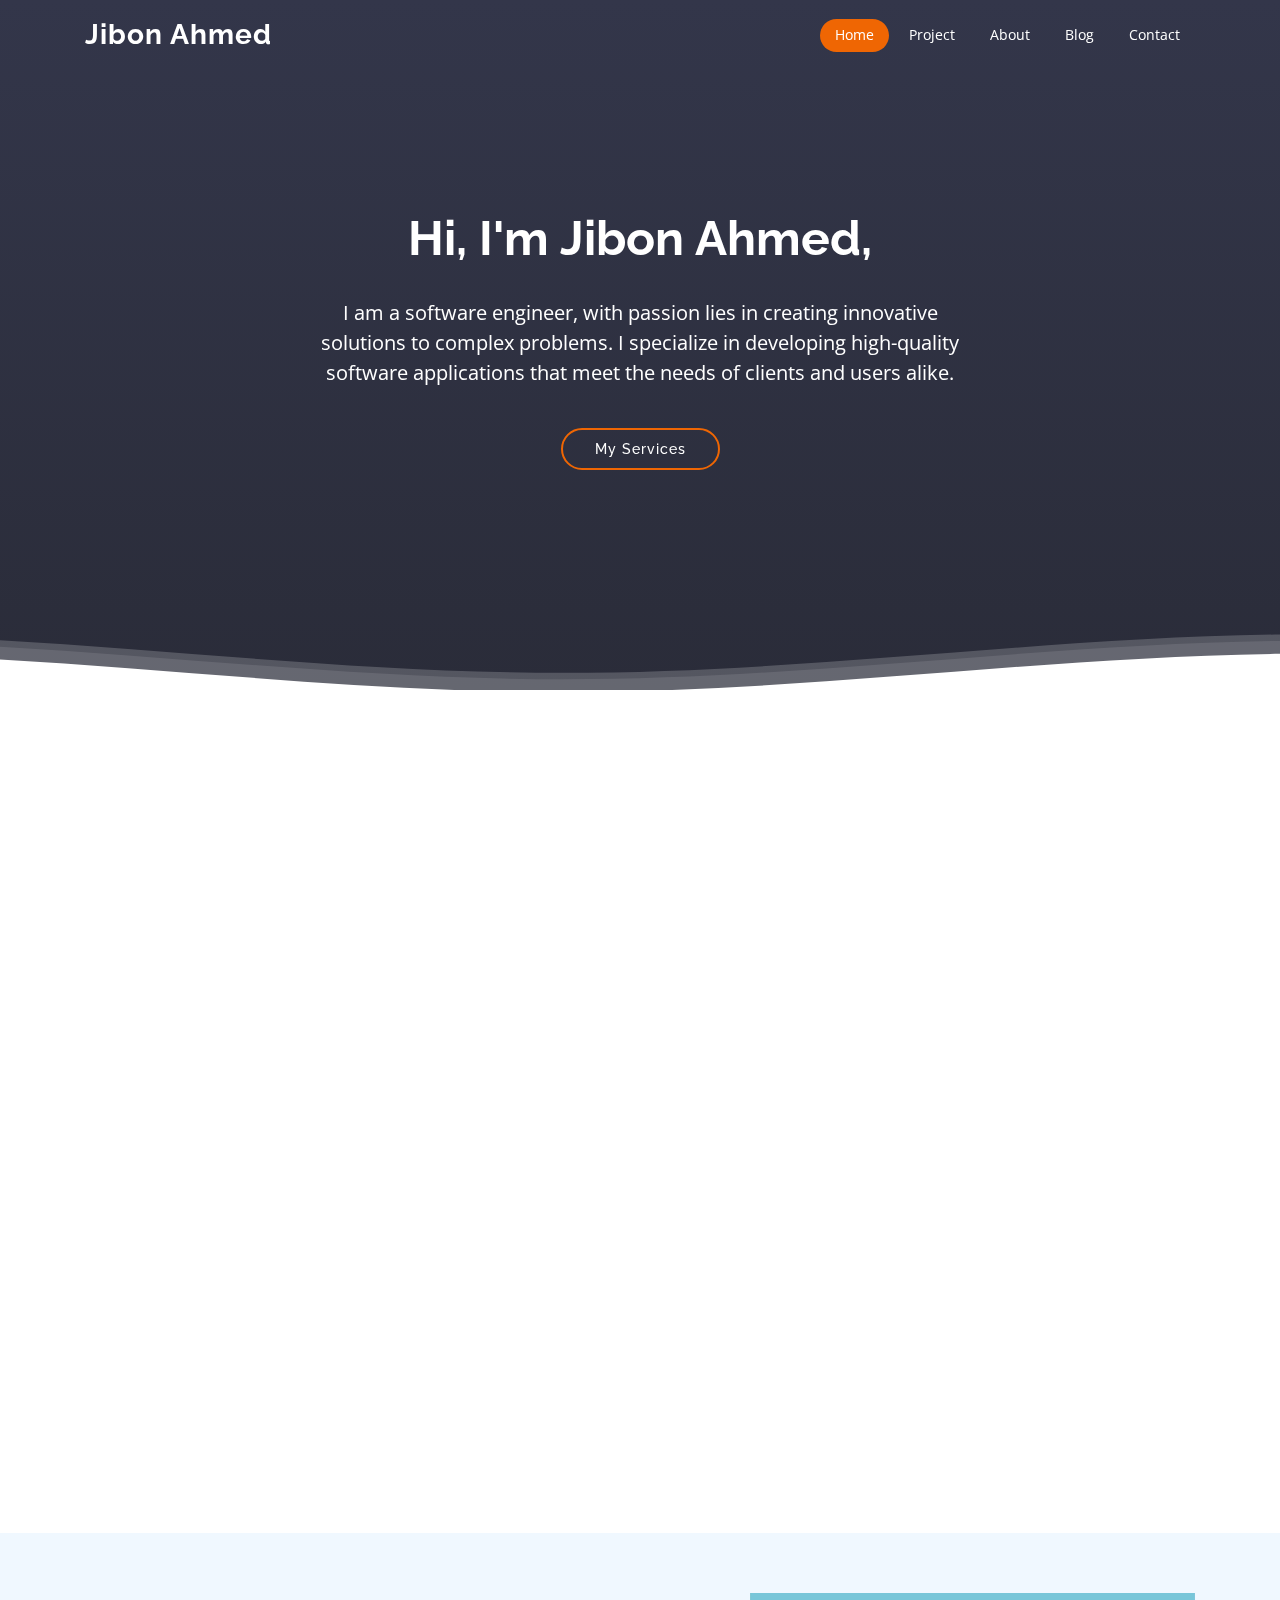
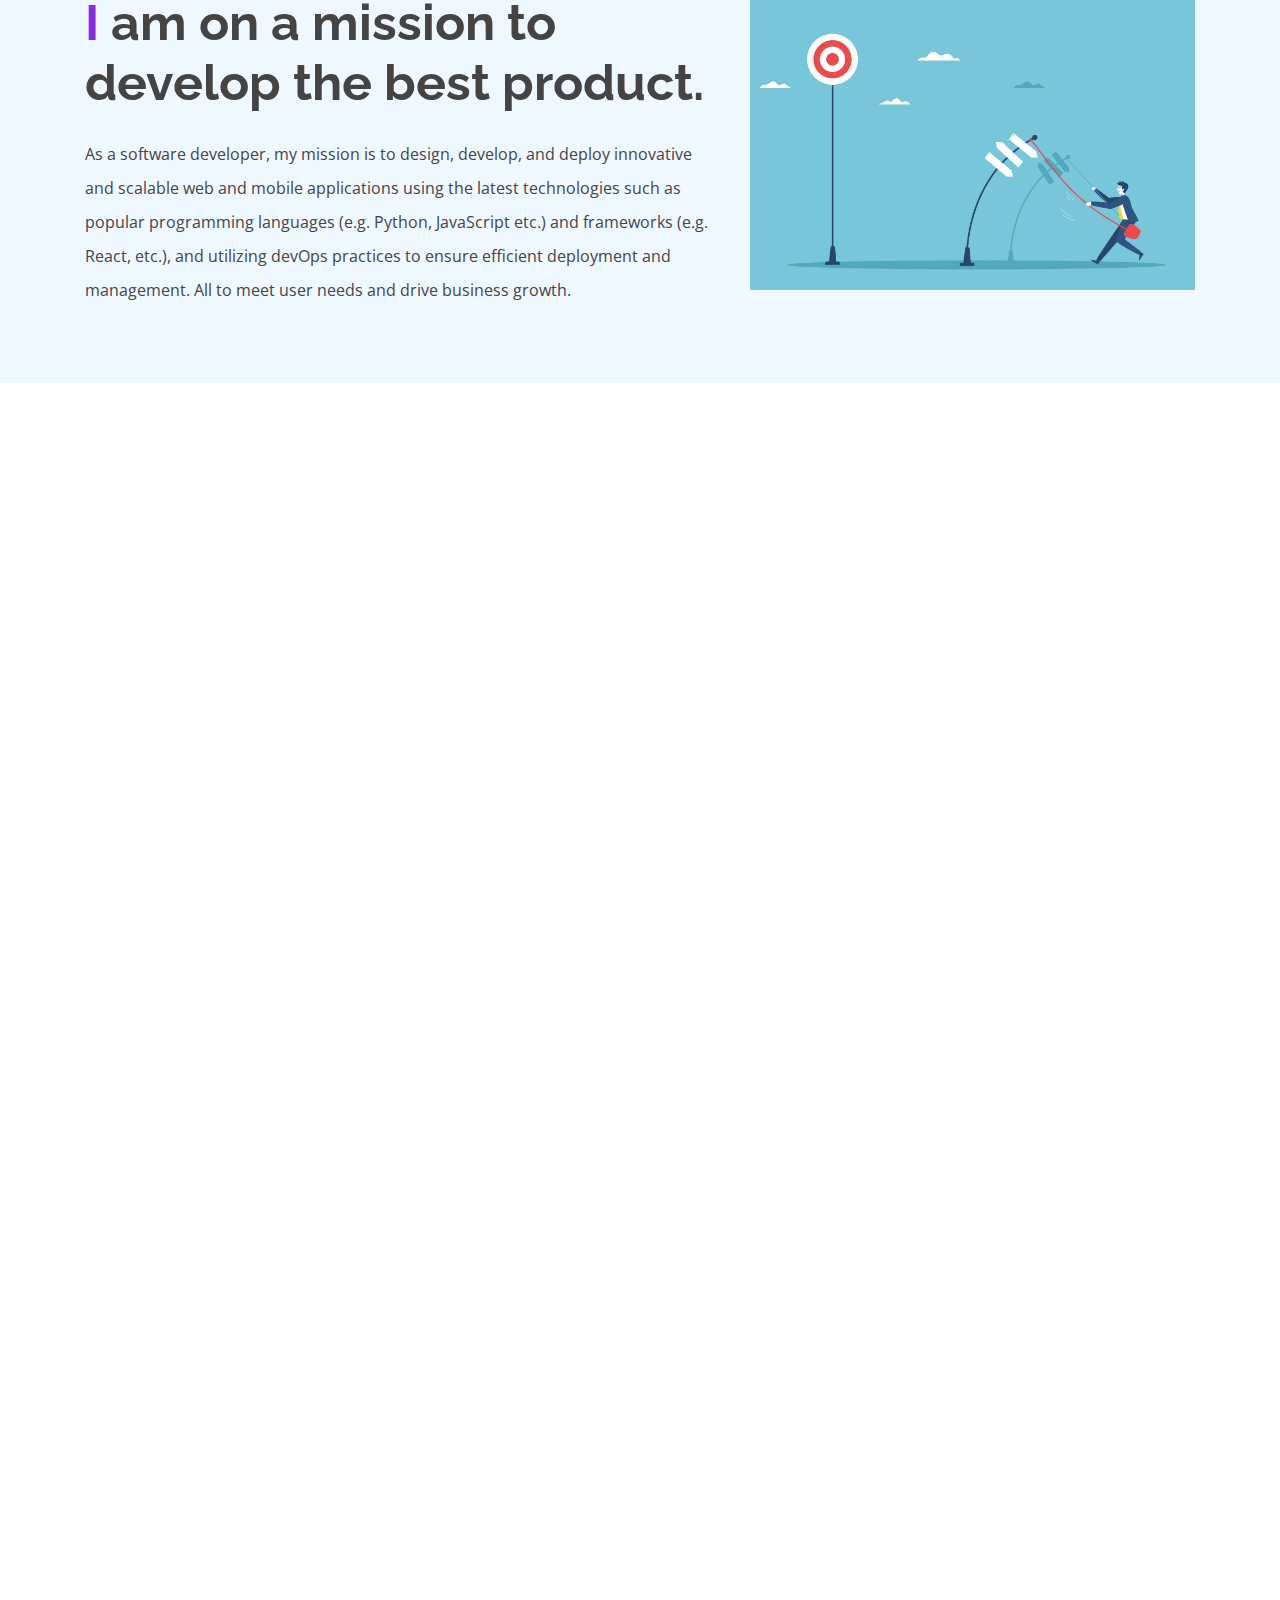
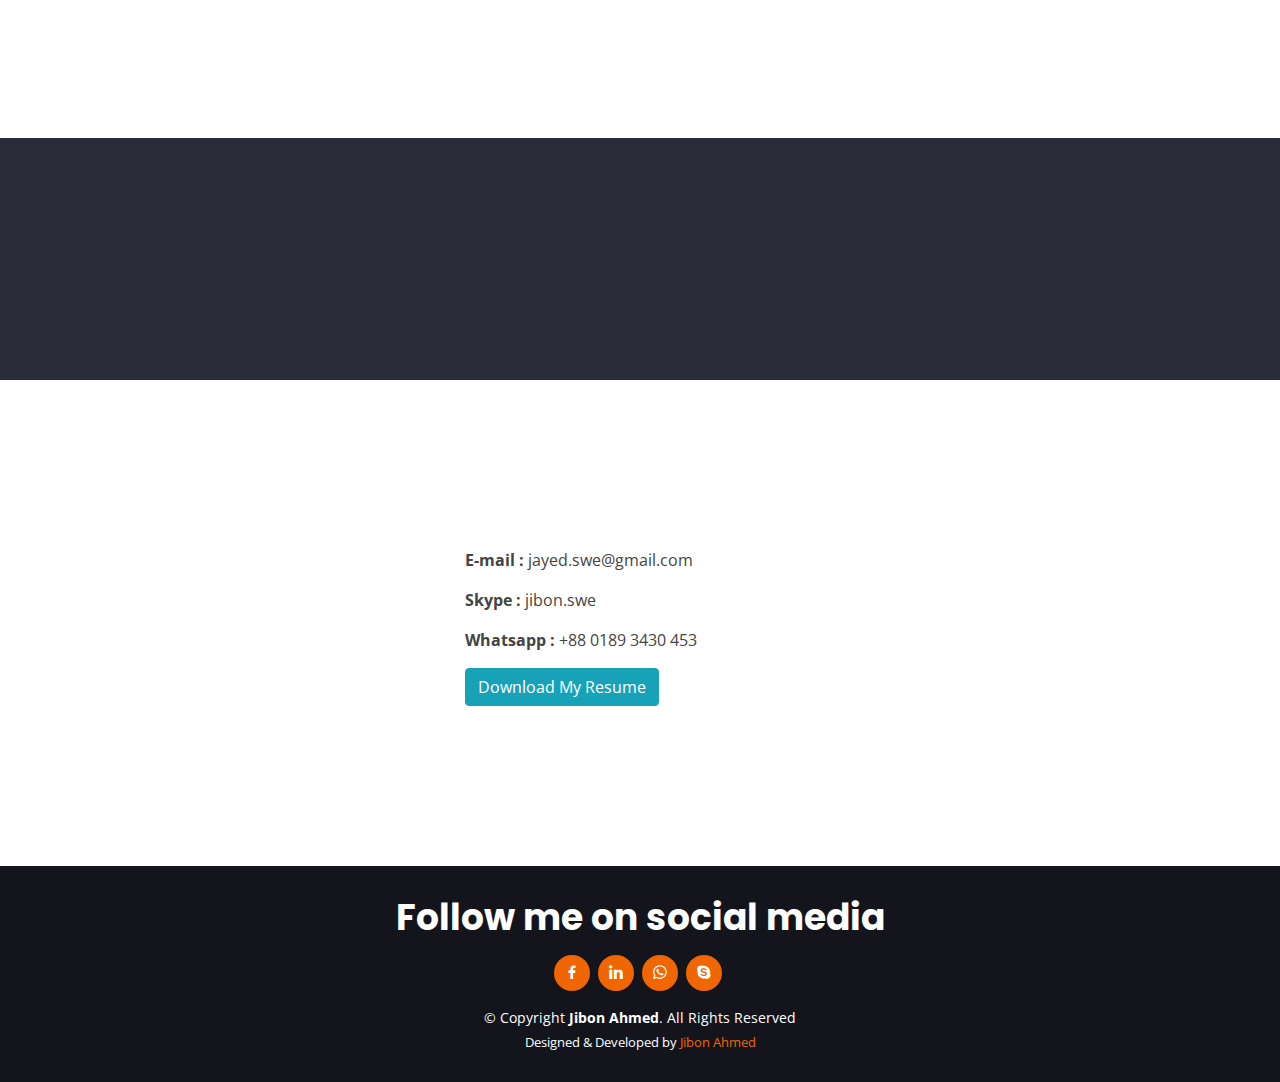
<file: index.html>
<!DOCTYPE html>
<html lang="en">

<head>
  <meta charset="utf-8">
  <meta content="width=device-width, initial-scale=1.0" name="viewport">

  <title>Home - Jibon Ahmed</title>
  <meta content="" name="description">
  <meta content="" name="keywords">

  <!-- Favicons -->
  <link href="assets/img/favicon.png" rel="icon">
  <link href="assets/img/apple-touch-icon.png" rel="apple-touch-icon">

  <!-- Google Fonts -->
  <link href="https://fonts.googleapis.com/css?family=Open+Sans:300,300i,400,400i,600,600i,700,700i|Raleway:300,300i,400,400i,500,500i,600,600i,700,700i|Poppins:300,300i,400,400i,500,500i,600,600i,700,700i" rel="stylesheet">

  <!-- Vendor CSS Files -->
  <link href="assets/vendor/bootstrap/css/bootstrap.min.css" rel="stylesheet">
  <link href="assets/vendor/icofont/icofont.min.css" rel="stylesheet">
  <link href="assets/vendor/boxicons/css/boxicons.min.css" rel="stylesheet">
  <link href="assets/vendor/animate.css/animate.min.css" rel="stylesheet">
  <link href="assets/vendor/remixicon/remixicon.css" rel="stylesheet">
  <link href="assets/vendor/line-awesome/css/line-awesome.min.css" rel="stylesheet">
  <link href="assets/vendor/venobox/venobox.css" rel="stylesheet">
  <link href="assets/vendor/owl.carousel/assets/owl.carousel.min.css" rel="stylesheet">
  <link href="assets/vendor/aos/aos.css" rel="stylesheet">

  <!-- Template Main CSS File -->
  <link href="assets/css/style.css" rel="stylesheet">
</head>

<body>

  <!-- ======= Header ======= -->
  <header id="header" class="fixed-top d-flex align-items-center  header-transparent ">
    <div class="container d-flex align-items-center">
      <div class="logo mr-auto">
        <h1 class="text-light">
          <a href="index.html">Jibon Ahmed</a></h1>
      </div>
      <nav class="nav-menu d-none d-lg-block">
        <ul>
          <li class="active">
            <a href="index.html">Home</a>
          </li>
          <li><a href="#portfolio">Project</a></li>
          <li><a href="about-me.html">About</a></li>
          <li><a href="blog.html">Blog</a></li>
          <li><a href="contact.html">Contact</a></li>
        </ul>
      </nav>
    </div>
  </header>
  <!-- End Header -->

  <!-- ======= introduction section  ======= -->
  <section id="hero" class="d-flex flex-column justify-content-end align-items-center">
    <div id="heroCarousel" class="container carousel carousel-fade" data-ride="carousel">
      <!-- Personal Details -->
      <div class="carousel-item active">
        <div class="carousel-container">
          <h2 class="animate__animated animate__fadeInDown">Hi, I'm <span>Jibon Ahmed,</span></h2>
          <p class="animate__animated fanimate__adeInUp" style="font-size: 20px;">I am a software engineer,
            with passion lies in creating innovative solutions to complex problems. I specialize in developing high-quality software applications that meet the needs of clients and users alike.
          </p>
          <a href="#services" class="btn-get-started animate__animated animate__fadeInUp scrollto">My Services</a>
        </div>
      </div>
    </div>
    <!-- SVG Design -->
    <svg class="hero-waves" xmlns="http://www.w3.org/2000/svg" xmlns:xlink="http://www.w3.org/1999/xlink" viewBox="0 24 150 28 " preserveAspectRatio="none">
      <defs>
        <path id="wave-path" d="M-160 44c30 0 58-18 88-18s 58 18 88 18 58-18 88-18 58 18 88 18 v44h-352z">
      </defs>
      <g class="wave1">
        <use xlink:href="#wave-path" x="50" y="3" fill="rgba(255,255,255, .1)">
      </g>
      <g class="wave2">
        <use xlink:href="#wave-path" x="50" y="0" fill="rgba(255,255,255, .2)">
      </g>
      <g class="wave3">
        <use xlink:href="#wave-path" x="50" y="9" fill="#fff">
      </g>
    </svg>
  </section>
  <!-- End introduction -->

  <main id="main">

    <!-- ====== 1. Services Section ======= -->
    <section id="services" class="services my-5">
      <div class="container">
        <div class="section-title" data-aos="zoom-out">
          <p class="text-center">My Development Services</p>
          <div class="text-center">
            I offer a wide range of development services to cater to your needs.
          </div>
        </div>
        <div class="row">
          <!--========= Software Development =======-->
          <div class="col-lg-4 col-md-6 mt-5 mt-lg-0 ">
            <div class="icon-box" data-aos="zoom-in-left" data-aos-delay="200">
              <div class="text-center mb-3">
                <i class="las la-file-alt" style="color: #3fcdc7; font-size: 50px;"></i>
              </div>
              <h4 class="title text-center">
                <a href="#">Software Development</a>
              </h4>
              <div class="text-center mb-3">
                I focus on building miliseconds web applications ready to scale.
              </div>
            </div>
          </div>
           <!--========= Mobile Development =========-->
           <div class="col-lg-4 col-md-6 mt-5 mt-md-0">
            <div class="icon-box" data-aos="zoom-in-left" data-aos-delay="100">
              <div class="text-center mb-3">
                <i class="las la-mobile-alt" style="color: #3fcdc7; font-size: 50px;"></i>
              </div>
              <h4 class="title text-center">
                <a href="#">Mobile Development</a>
              </h4>
              <div class="text-center">
                I cover all your IOS and Android developement.
              </div>
            </div>
          </div>
          
          <!--========= Web Development =========-->
          <div class="col-lg-4 col-md-6">
            <div class="icon-box" data-aos="zoom-in-left">
              <div class="text-center mb-3">
                <i class="las la-globe-americas" style="color: #3fcdc7; font-size: 50px;"></i>
              </div>
              <h4 class="title text-center">
                <a href="#">Web Development</a>
              </h4>
              <div class="text-center">
                I focus on building millisecond web applications ready to scale.
              </div>
            </div>
          </div>
         
          <!--======= DevOps Services =====-->
          <div class="col-lg-4 col-md-6 mt-5">
            <div class="icon-box" data-aos="zoom-in-left" data-aos-delay="200">
              <div class="text-center mb-3">
                <i class="las la-server" style="color: #3fcdc7; font-size: 50px;"></i>
              </div>
              <h4 class="title text-center">
                <a href="#">DevOps Services</a>
              </h4>
              <div class="text-center">
                I experience in Server management and Cloud Computing.
              </div>
            </div>
          </div>
          <!--====== Database Support ========-->
          <div class="col-lg-4 col-md-6 mt-5">
            <div class="icon-box" data-aos="zoom-in-left" data-aos-delay="400">
              <div class="text-center mb-3">
                <i class="las la-database" style="color: #3fcdc7; font-size: 50px;"></i>
              </div>
              <h4 class="title"><a href="#">Database Support</a></h4>
              <div class="text-center">
                I experience in Database management and also RDMS.
              </div>
            </div>
          </div>
          <!--=== Developer on Demand ==== -->
          <div class="col-lg-4 col-md-6 mt-5">
            <div class="icon-box" data-aos="zoom-in-left" data-aos-delay="500">
              <div class="text-center mb-3">
                <i class="las la-clock" style="color: #3fcdc7; font-size: 50px;"></i>
              </div>
              <h4 class="title text-center">
                <a href="#">Developer on Demand</a>
              </h4>
              <div class="text-center">
                For your punctual jobs, I can offer remote developers to help you with your tasks
              </div>
          </div>
        </div>
      </div>
    </section>
    <!-- End Services Section -->

    <!-- ======= Mission to develop ======= -->
    <section id="features" class="features" style="background-color: aliceblue;">
      <div class="container">
        <div class="row">
          <div class="col-lg-7">
            <h1 class="mb-4 font-weight-bold" style="font-size: 50px;">
              <span style="color: blueviolet;">I</span> am on a mission to develop the best product.
            </h1>
            <p style="line-height: 34px;">
              As a software developer, my mission is to design, develop, and deploy innovative and scalable web and mobile applications using the latest technologies such as popular programming languages (e.g. Python, JavaScript etc.) and frameworks (e.g. React, etc.), and utilizing devOps practices to ensure efficient deployment and management. All to meet user needs and drive business growth.
            </p>
          </div>
          <div class="col-lg-5">
            <img src="assets/img/mission.webp" alt="image is missing" class="img-fluid">
          </div
        </div>
      </div>
    </section>
    <!-- End Mission Section -->

    <!-- ======= Portfolio Section ======= -->
    <section id="portfolio" class="portfolio">
      <div class="container">
        <div class="section-title" data-aos="zoom-out">
          <p class="text-center">List of recent projects</p>
          <h6 class="text-center">List of recent projects</h6>
          <hr>
        </div>

        <ul id="portfolio-flters" class="d-flex justify-content-end" data-aos="fade-up">
          <li data-filter="*" class="filter-active">All</li>
          <li data-filter=".filter-development">Development</li>
          <li data-filter=".filter-mobile">Mobile</li>
        </ul>
        <div class="row portfolio-container" data-aos="fade-up">
          
          <!--=============== Development Section =====================-->
          <div class="col-lg-4 col-md-6 portfolio-item filter-development">
            <div class="portfolio-img">
              <a href="https://belasea.com/" target="_blank">
                <img src="assets/img/project/belasea.png" style="max-width: 500px; max-height: 250px;" class="img-fluid" alt="image is missing">
              </a>
            </div>
            <div class="portfolio-info">
              <h4>Belasea</h4>
              <p>E-Commerce Website</p>
              <a href="assets/img/project/belasea.png" data-gall="portfolioGallery" class="venobox preview-link">
                <i class="bx bx-plus"></i>
              </a>
              <a href="https://belasea.com" class="details-link" title="More Details">
                <i class="bx bx-link"></i>
              </a>
            </div>
          </div>
          <!--================= Belaface Wholesales ====================-->
          <div class="col-lg-4 col-md-6 portfolio-item filter-development">
            <div class="portfolio-img">
              <a href="https://belaface.be/" target="_blank">
                <img src="assets/img/project/belaface.png" style="max-width: 500px; max-height: 250px;" class="img-fluid" alt="image is missing">
              </a>
            </div>
            <div class="portfolio-info">
              <h4>Belaface</h4>
              <p>Wholesales eCommerce</p>
              <a href="assets/img/project/belaface.png" data-gall="portfolioGallery" class="venobox preview-link" title="Card 1">
                <i class="bx bx-plus"></i>
              </a>
              <a href="https://belaface.be/" class="details-link" title="More Details">
                <i class="bx bx-link"></i>
              </a>
            </div>
          </div>

          <!--================= eShop ====================-->
          <div class="col-lg-4 col-md-6 portfolio-item filter-development">
            <div class="portfolio-img">
              <a href="https://jibon969.github.io/eShop/" target="_blank">
                <img src="assets/img/project/eShop.png" style="max-width: 500px; max-height: 250px;" class="img-fluid" alt="image is missing">
              </a>
            </div>
            <div class="portfolio-info">
              <h4>eShop</h4>
              <p>eShop eCommerce</p>
              <a href="assets/img/project/eShop.png" data-gall="portfolioGallery" class="venobox preview-link" title="Card 1">
                <i class="bx bx-plus"></i>
              </a>
              <a href="https://jibon969.github.io/eShop/" class="details-link" title="More Details">
                <i class="bx bx-link"></i>
              </a>
            </div>
          </div>

          <!--================= Simple Complex  ========================-->
        <div class="col-lg-4 col-md-6 portfolio-item filter-development">
          <div class="portfolio-img">
            <a href="#" target="_blank">
              <img src="assets/img/project/simple-complex.png" style="max-width: 500px; max-height: 250px;" class="img-fluid" alt="image is missing">
            </a>
          </div>
          <div class="portfolio-info">
            <h4>Simple Complex</h4>
            <p>Accounts Related Software</p>
            <a href="assets/img/project/simple-complex.png" data-gall="portfolioGallery" class="venobox preview-link">
              <i class="bx bx-plus"></i>
            </a>
            <a href="#" class="details-link" title="More Details">
              <i class="bx bx-link"></i>
            </a>
          </div>
        </div>

          <!--================ Prairie Western Collage =================-->
          <div class="col-lg-4 col-md-6 portfolio-item filter-development">
            <div class="portfolio-img">
              <a href="https://www.prairiewestern.ca/" target="_blank">
                <img src="assets/img/project/prairiewestern.png" style="max-width: 500px; max-height: 250px;" class="img-fluid" alt="image is missing">
              </a>
            </div>
            <div class="portfolio-info">
              <h4>Prairie Western Collage</h4>
              <p>College in Calgary, Canada</p>
              <a href="assets/img/project/prairiewestern.png" data-gall="portfolioGallery" class="venobox preview-link">
                <i class="bx bx-plus"></i>
              </a>
              <a href="https://www.prairiewestern.ca/" class="details-link" title="More Details">
                <i class="bx bx-link"></i>
              </a>
            </div>
          </div>
          <!--================ Student Grade System ====================-->
          <div class="col-lg-4 col-md-6 portfolio-item filter-development">
            <div class="portfolio-img">
              <a href="https://pwcollege.ca/" target="_blank">
                <img src="assets/img/project/student-grade.png" style="max-width: 500px; max-height: 250px;" class="img-fluid" alt="image is missing">
              </a>
            </div>
            <div class="portfolio-info">
              <h4>Student Grade System</h4>
              <p>College in Calgary, Canada</p>
              <a href="assets/img/project/student-grade.png" data-gall="portfolioGallery" class="venobox preview-link">
                <i class="bx bx-plus"></i>
              </a>
              <a href="#" class="details-link" title="More Details">
                <i class="bx bx-link"></i>
              </a>
            </div>
          </div>
        
          <!--================= Inayah Welfare Trust  ====================-->
          <div class="col-lg-4 col-md-6 portfolio-item filter-development">
            <div class="portfolio-img">
              <a href="https://www.inayahwelfaretrust.org/" target="_blank">
                <img src="assets/img/project/Inayah-Welfare.PNG" style="max-width: 500px; max-height: 250px;" class="img-fluid" alt="image is missing">
              </a>
            </div>
            <div class="portfolio-info">
              <h4>Inayah Welfare Trust</h4>
              <p>Charity Foundation</p>
              <a href="assets/img/project/Inayah-Welfare.PNG" data-gall="portfolioGallery" class="venobox preview-link">
                <i class="bx bx-plus"></i>
              </a>
              <a href="#" class="details-link" title="More Details">
                <i class="bx bx-link"></i>
              </a>
            </div>
          </div>

        <!--================ SuperDrib Organization ===================-->
        <div class="col-lg-4 col-md-6 portfolio-item filter-development">
          <div class="portfolio-img">
            <a href="#" target="_blank">
              <img src="assets/img/project/superDrib.PNG" style="max-width: 500px; max-height: 250px;" class="img-fluid" alt="image is missing">
            </a>
          </div>
          <div class="portfolio-info">
            <h4>SuperDrib</h4>
            <p>SuperDrib Info</p>
            <a href="assets/img/project/superDrib.PNG"  data-gall="portfolioGallery" class="venobox preview-link">
              <i class="bx bx-plus"></i>
            </a>
            <a href="#" class="details-link" title="More Details">
              <i class="bx bx-link"></i>
            </a>
          </div>
        </div>
        <!--================= Wild Orange Restaurant  ====================-->
        <div class="col-lg-4 col-md-6 portfolio-item filter-development">
          <div class="portfolio-img">
            <a href="#" target="_blank">
              <img src="assets/img/project/wild-orange.PNG" style="max-width: 500px; max-height: 250px;" class="img-fluid" alt="image is missing">
            </a>
          </div>
          <div class="portfolio-info">
            <h4>Wild Orange Restaurant</h4>
            <p>Restaurant Management</p>
            <a href="assets/img/project/wild-orange.PNG" data-gall="portfolioGallery" class="venobox preview-link">
              <i class="bx bx-plus"></i>
            </a>
            <a href="#" class="details-link" title="More Details">
              <i class="bx bx-link"></i>
            </a>
          </div>
        </div>

          <!--============= Mobile Development  ===================-->
          <div class="col-lg-4 col-md-6 portfolio-item filter-mobile">
            <div class="portfolio-img">
              <a href="https://play.google.com/store/search?q=belasea&c=apps" target="_blank">
                <img src="assets/img/project/belasea-app.webp"  class="img-fluid" alt="image is missing">
              </a>
            </div>
            <div class="portfolio-info">
              <h4>Belasea App</h4>
              <p>E-Commerce App</p>
              <a href="assets/img/project/belasea-app.webp" data-gall="portfolioGallery" class="venobox preview-link">
                <i class="bx bx-plus"></i>
              </a>
              <a href="#" class="details-link" title="More Details"><i class="bx bx-link"></i></a>
            </div>
          </div>

          <!--============= Belaface App Wholesales ===============-->
          <div class="col-lg-4 col-md-6 portfolio-item filter-mobile">
            <div class="portfolio-img">
              <a href="https://play.google.com/store/apps/details?id=com.belafacebd" target="_blank">
                <img src="assets/img/project/belaface-app.webp" class="img-fluid" alt="image is missing">
              </a>
            </div>
            <div class="portfolio-info">
              <h4>Belaface App</h4>
              <p>Wholesales App</p>
              <a href="assets/img/project/belaface-app.webp" data-gall="portfolioGallery" class="venobox preview-link">
                <i class="bx bx-plus"></i>
              </a>
              <a href="#" class="details-link" title="More Details">
                <i class="bx bx-link"></i>
              </a>
            </div>
          </div>
          <!--============= calculator ===============-->
          <div class="col-lg-4 col-md-6 portfolio-item filter-mobile">
            <div class="portfolio-img">
              <a href="https://play.google.com/store/apps/details?id=com.jiboncalculator" target="_blank">
                <img src="assets/img/project/calculator.PNG" class="img-fluid" alt="image is missing">
              </a>
            </div>
            <div class="portfolio-info">
              <h4>Calculator</h4>
              <p>Basic calculator</p>
              <a href="assets/img/project/calculator.PNG" data-gall="portfolioGallery" class="venobox preview-link">
                <i class="bx bx-plus"></i>
              </a>
              <a href="#" target="_blank" class="details-link" title="More Details">
                <i class="bx bx-link"></i>
              </a>
            </div>
          </div>
        </div>
      </div>
    </section>
    <!-- End Portfolio Section -->

    <!-- ======= mission to develop ======= -->
    <section id="cta" class="cta">
      <div class="container">
        <div class="row" data-aos="zoom-out">
          <div class="col-lg-9 text-center text-lg-left">
            <h3>How to reach me?</h3>
            <p>I contribute to open source projects and learning resources 
              <a href="https://github.com/jibon969/" target="_blank">github</a>
            </p>
          </div>
          <div class="col-lg-3 cta-btn-container text-center">
            <a class="cta-btn align-middle" href="#contact">Contact Me</a>
          </div>
        </div>
      </div>
    </section>

    <section id="contact" class="contact">
      <div class="section-title" data-aos="zoom-out">
          <p class="text-center">Contact</p>
          <h2 class="text-center">HOW TO REACH ME ?</h2>
      </div>
      <div class="container">
          <div class="row justify-content-center">
              <div class="col-md-4">
                  <p><span class="font-weight-bold">E-mail : </span> jayed.swe@gmail.com</p>
                  <p><span class="font-weight-bold">Skype : </span> jibon.swe</p>
                  <p><span class="font-weight-bold">Whatsapp : </span> +88 0189 3430 453</p>
                  <a href="jayed's Resume.pdf" target="_blank" class="btn btn-info" download>Download My Resume</a>
              </div>
          </div>
      </div>
    </section>
  <div style="margin-bottom: 100px;"></div>

</main>
<!-- End #main -->



  <!-- ======= Footer ======= -->
  <footer id="footer">
    <div class="container">
      <h3>Follow me on social media</h3>
      <div class="social-links my-3">
        <a href="https://www.facebook.com/jibon969" class="facebook" target="_blank">
          <i class="bx bxl-facebook"></i>
        </a>
        <a href="https://www.linkedin.com/in/jibon969/" class="linkedin"><i class="bx bxl-linkedin"></i></a>
        <a href="tel:+8801893430453" class="whatsapp"><i class="bx bxl-whatsapp"></i></a>
        <a href="skype:jibon.swe"><i class="bx bxl-skype"></i></a>
      </div>
      <div class="copyright">
        &copy; Copyright <strong><span>Jibon Ahmed</span></strong>. All Rights Reserved
      </div>
      <div class="credits">
        Designed & Developed by <a href="#">Jibon Ahmed</a>
      </div>
    </div>
  </footer><!-- End Footer -->

  <a href="#" class="back-to-top"><i class="ri-arrow-up-line"></i></a>

  <!-- Vendor JS Files -->
  <script src="assets/vendor/jquery/jquery.min.js"></script>
  <script src="assets/vendor/bootstrap/js/bootstrap.bundle.min.js"></script>
  <script src="assets/vendor/jquery.easing/jquery.easing.min.js"></script>
  <script src="assets/vendor/php-email-form/validate.js"></script>
  <script src="assets/vendor/isotope-layout/isotope.pkgd.min.js"></script>
  <script src="assets/vendor/venobox/venobox.min.js"></script>
  <script src="assets/vendor/owl.carousel/owl.carousel.min.js"></script>
  <script src="assets/vendor/aos/aos.js"></script>

  <!-- Template Main JS File -->
  <script src="assets/js/main.js"></script>

</body>

</html>
</file>
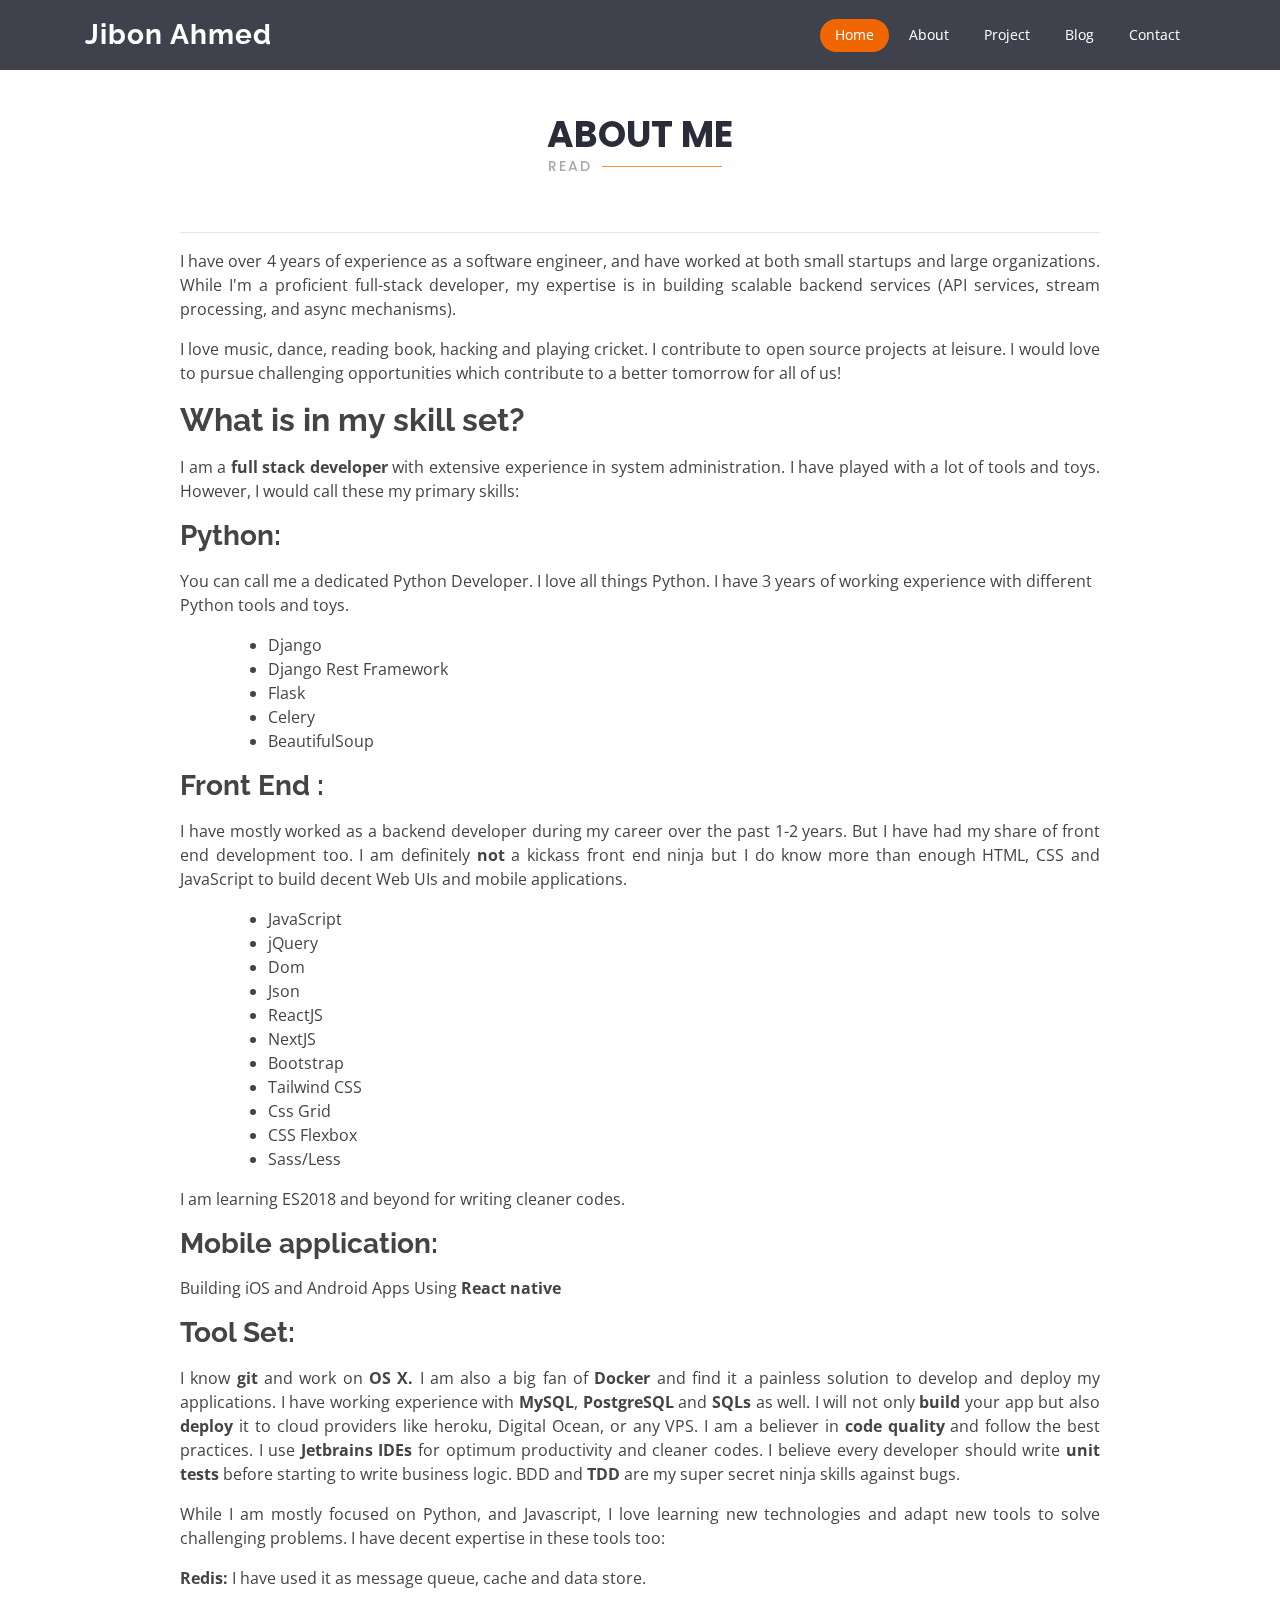
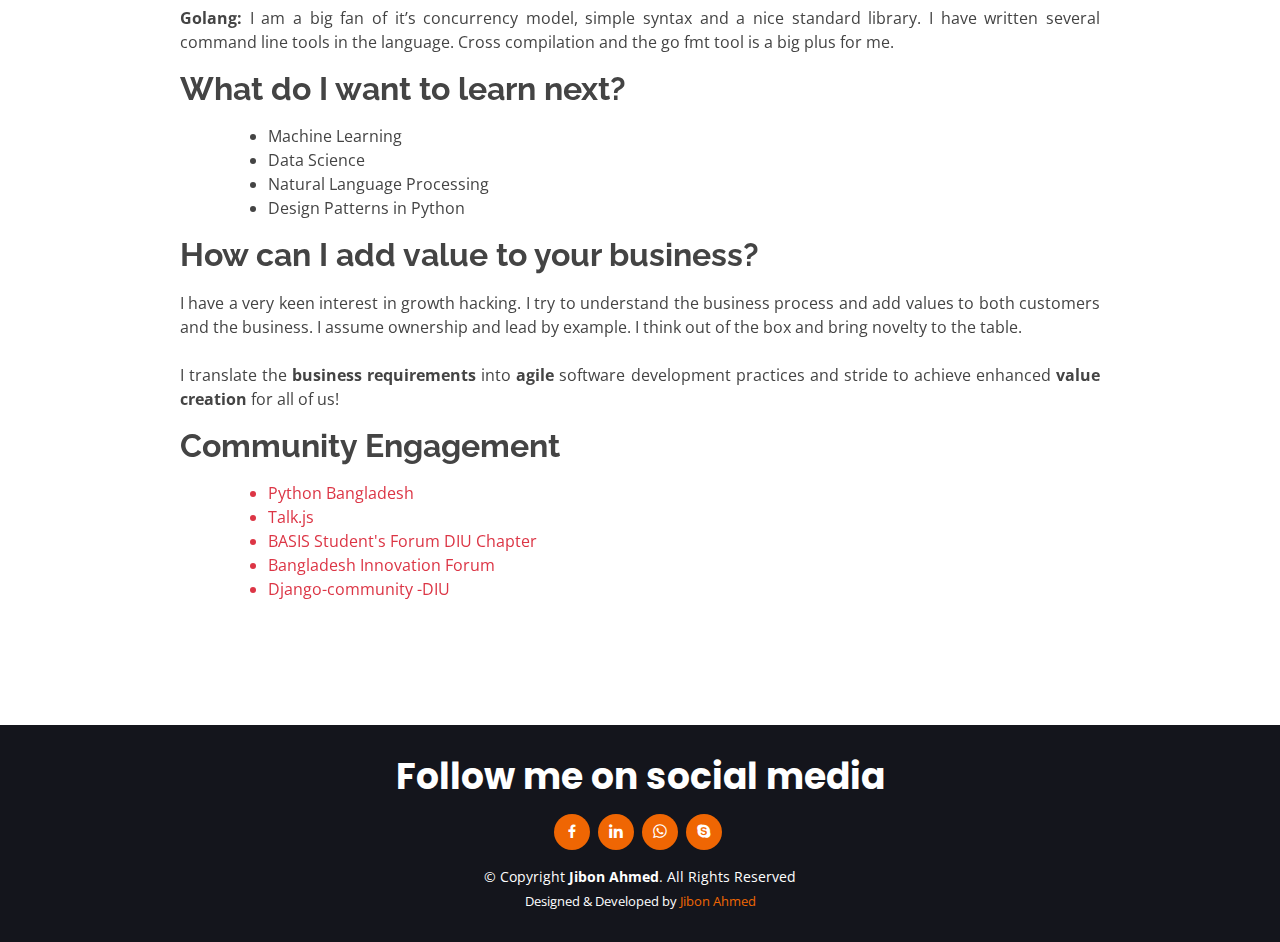
<file: about-me.html>
<!DOCTYPE html>
<html lang="en">

<head>
  <meta charset="utf-8">
  <meta content="width=device-width, initial-scale=1.0" name="viewport">
  <title>About - Jibon Ahmed</title>
  <meta content="" name="description">
  <meta content="" name="keywords">
  <!-- Favicons -->
  <link href="assets/img/favicon.png" rel="icon">
  <link href="assets/img/apple-touch-icon.png" rel="apple-touch-icon">

  <!-- Google Fonts -->
  <link href="https://fonts.googleapis.com/css?family=Open+Sans:300,300i,400,400i,600,600i,700,700i|Raleway:300,300i,400,400i,500,500i,600,600i,700,700i|Poppins:300,300i,400,400i,500,500i,600,600i,700,700i" rel="stylesheet">

  <!-- Vendor CSS Files -->
  <link href="assets/vendor/bootstrap/css/bootstrap.min.css" rel="stylesheet">
  <link href="assets/vendor/icofont/icofont.min.css" rel="stylesheet">
  <link href="assets/vendor/boxicons/css/boxicons.min.css" rel="stylesheet">
  <link href="assets/vendor/animate.css/animate.min.css" rel="stylesheet">
  <link href="assets/vendor/remixicon/remixicon.css" rel="stylesheet">
  <link href="assets/vendor/line-awesome/css/line-awesome.min.css" rel="stylesheet">
  <link href="assets/vendor/venobox/venobox.css" rel="stylesheet">
  <link href="assets/vendor/owl.carousel/assets/owl.carousel.min.css" rel="stylesheet">
  <link href="assets/vendor/aos/aos.css" rel="stylesheet">
  <!-- Template Main CSS File -->
  <link href="assets/css/style.css" rel="stylesheet">
</head>

<body>

  <!-- ======= Header ======= -->
  <header id="header" class="fixed-top d-flex align-items-center">
    <div class="container d-flex align-items-center">
      <div class="logo mr-auto">
        <h1 class="text-light"><a href="index.html">Jibon Ahmed</a></h1>
      </div>
      <nav class="nav-menu d-none d-lg-block">
        <ul>
          <li class="active"><a href="index.html">Home</a></li>
          <li><a href="about-me.html">About</a></li>
          <li><a href="#portfolio">Project</a></li>
          <li><a href="blog.html">Blog</a></li>
          <li><a href="contact.html">Contact</a></li>
        </ul>
      </nav>
    </div>
  </header><!-- End Header -->

  <main id="main">
    <section class="inner-page">
      <div class="container">
        <div class="section-title mt-5" data-aos="zoom-out">
          <p class="text-center">About Me</p>
          <h2 class="text-center">Read</h2>
        </div>
        <div class="row content justify-content-center" data-aos="fade-up">
          <div class="col-sm-12 col-md-10 col-lg-10 col-xl-10 mb-5">
            <hr>
            <p class="text-justify">
                I have over 4 years of experience as a software engineer, and have worked at both small startups and
                large organizations.
                While I'm a proficient full-stack developer, my expertise is in building scalable backend services
                (API services, stream processing, and async mechanisms).
            </p>
            <p class="text-justify">
                I love music, dance, reading book, hacking and playing cricket.
                I contribute to open source projects at leisure.
                I would love to pursue challenging opportunities which contribute to a better tomorrow for all of
                us!
            </p>
            <h2 class="font-weight-bold my-3">What is in my skill set?</h2>
            <p class="text-justify">
                I am a <span class="font-weight-bold">full stack developer</span>
                with extensive experience in system administration.
                I have played with a lot of tools and toys. However, I would call these my primary skills:
            </p>
            <h3 class="font-weight-bold my-3">Python:</h3>
            <p>
                You can call me a dedicated Python Developer.
                I love all things Python.
                I have 3 years of working experience with different Python tools and toys.
            </p>
            <ul class="ml-5">
                <li>Django</li>
                <li>Django Rest Framework</li>
                <li>Flask</li>
                <li>Celery</li>
                <li>BeautifulSoup</li>
            </ul>
            <h3 class="font-weight-bold my-3">Front End :</h3>
            <p class="text-justify">
                I have mostly worked as a backend developer during my career over the past 1-2 years.
                But I have had my share of front end development too.
                I am definitely <span class="font-weight-bold">not</span> a kickass front end ninja but I do know
                more than enough HTML, CSS and JavaScript to build decent Web UIs and mobile applications.
            </p>
            <ul class="ml-5">
                <li>JavaScript</li>
                <li>jQuery</li>
                <li>Dom</li>
                <li>Json</li>
                <li>ReactJS</li>
                <li>NextJS</li>
                <li>Bootstrap</li>
                <li>Tailwind CSS</li>
                <li>Css Grid</li>
                <li>CSS Flexbox</li>
                <li>Sass/Less</li>
            </ul>
            <p>I am learning ES2018 and beyond for writing cleaner codes.</p>
            <h3 class="font-weight-bold my-3">Mobile application:</h3>
            <p>Building iOS and Android Apps Using <span class="font-weight-bold">React native</span></p>
            <h3 class="font-weight-bold my-3">Tool Set: </h3>
            <p class="text-justify">
                I know <span class="font-weight-bold">git</span> and work on
                <span class="font-weight-bold">OS X. </span>
                I am also a big fan of <span class="font-weight-bold">Docker</span> and find it a painless solution
                to develop and deploy my applications.
                I have working experience with <span class="font-weight-bold">MySQL</span>,
                <span class="font-weight-bold">PostgreSQL</span> and
                <span class="font-weight-bold">SQLs</span> as well.
                I will not only <span class="font-weight-bold">build</span> your app but also
                <span class="font-weight-bold">deploy</span> it to cloud providers like heroku, Digital Ocean, or
                any VPS.
                I am a believer in <span class="font-weight-bold">code quality</span> and follow the best practices.
                I use <span class="font-weight-bold">Jetbrains IDEs</span> for optimum productivity and cleaner
                codes.
                I believe every developer should write <span class="font-weight-bold">unit tests</span>
                before starting to write business logic. BDD and <span class="font-weight-bold">TDD</span> are my
                super secret ninja skills against bugs.
            </p>
            <p class="text-justify">
                While I am mostly focused on Python, and Javascript, I love learning new technologies and adapt
                new tools to solve challenging problems. I have decent expertise in these tools too:
            </p>
            <p class="text-justify">
                <span class="font-weight-bold">Redis:</span>
                I have used it as message queue, cache and data store.</p>
            <p class="text-justify">
                <span class="font-weight-bold">Golang:</span>
                I am a big fan of it’s concurrency model, simple syntax and a nice standard library.
                I have written several command line tools in the language.
                Cross compilation and the go fmt tool is a big plus for me.
            </p>
            <h2 class="font-weight-bold my-3">What do I want to learn next?</h2>
            <ul class="ml-5">
                <li>Machine Learning</li>
                <li>Data Science</li>
                <li>Natural Language Processing</li>
                <li>Design Patterns in Python</li>
            </ul>
            <h2 class="font-weight-bold my-3">How can I add value to your business?</h2>
            <p class="text-justify">
                I have a very keen interest in growth hacking.
                I try to understand the business process and add values to both customers and the business.
                I assume ownership and lead by example.
                I think out of the box and bring novelty to the table.
                <br>
                <br>
                I translate the <span class="font-weight-bold">business requirements</span> into
                <span class="font-weight-bold">agile</span>
                software development practices and stride to achieve enhanced
                <span class="font-weight-bold">value creation</span> for all of us!
            </p>
            <h2 class="font-weight-bold my-3">Community Engagement</h2>
            <ul class="ml-5 text-danger">
                <li>Python Bangladesh</li>
                <li>Talk.js</li>
                <li>BASIS Student's Forum DIU Chapter</li>
                <li>Bangladesh Innovation Forum</li>
                <li>Django-community -DIU</li>
            </ul>
        </div>
        </div>
      </div>
    </section>
  </main>
  <!-- End #main -->

  
  <!-- ======= Footer ======= -->
  <footer id="footer">
    <div class="container">
      <h3>Follow me on social media</h3>
      <div class="social-links my-3">
        <a href="https://www.facebook.com/jibon969" class="facebook" target="_blank">
          <i class="bx bxl-facebook"></i>
        </a>
        <a href="https://www.linkedin.com/in/jibon969/" class="linkedin"><i class="bx bxl-linkedin"></i></a>
        <a href="tel:+8801893430453" class="whatsapp"><i class="bx bxl-whatsapp"></i></a>
        <a href="skype:jibon.swe"><i class="bx bxl-skype"></i></a>
      </div>
      <div class="copyright">
        &copy; Copyright <strong><span>Jibon Ahmed</span></strong>. All Rights Reserved
      </div>
      <div class="credits">
        Designed & Developed by <a href="#">Jibon Ahmed</a>
      </div>
    </div>
  </footer><!-- End Footer -->

  <a href="#" class="back-to-top"><i class="ri-arrow-up-line"></i></a>

  <!-- Vendor JS Files -->
  <script src="assets/vendor/jquery/jquery.min.js"></script>
  <script src="assets/vendor/bootstrap/js/bootstrap.bundle.min.js"></script>
  <script src="assets/vendor/jquery.easing/jquery.easing.min.js"></script>
  <script src="assets/vendor/php-email-form/validate.js"></script>
  <script src="assets/vendor/isotope-layout/isotope.pkgd.min.js"></script>
  <script src="assets/vendor/venobox/venobox.min.js"></script>
  <script src="assets/vendor/owl.carousel/owl.carousel.min.js"></script>
  <script src="assets/vendor/aos/aos.js"></script>

  <!-- Template Main JS File -->
  <script src="assets/js/main.js"></script>

</body>

</html>
</file>
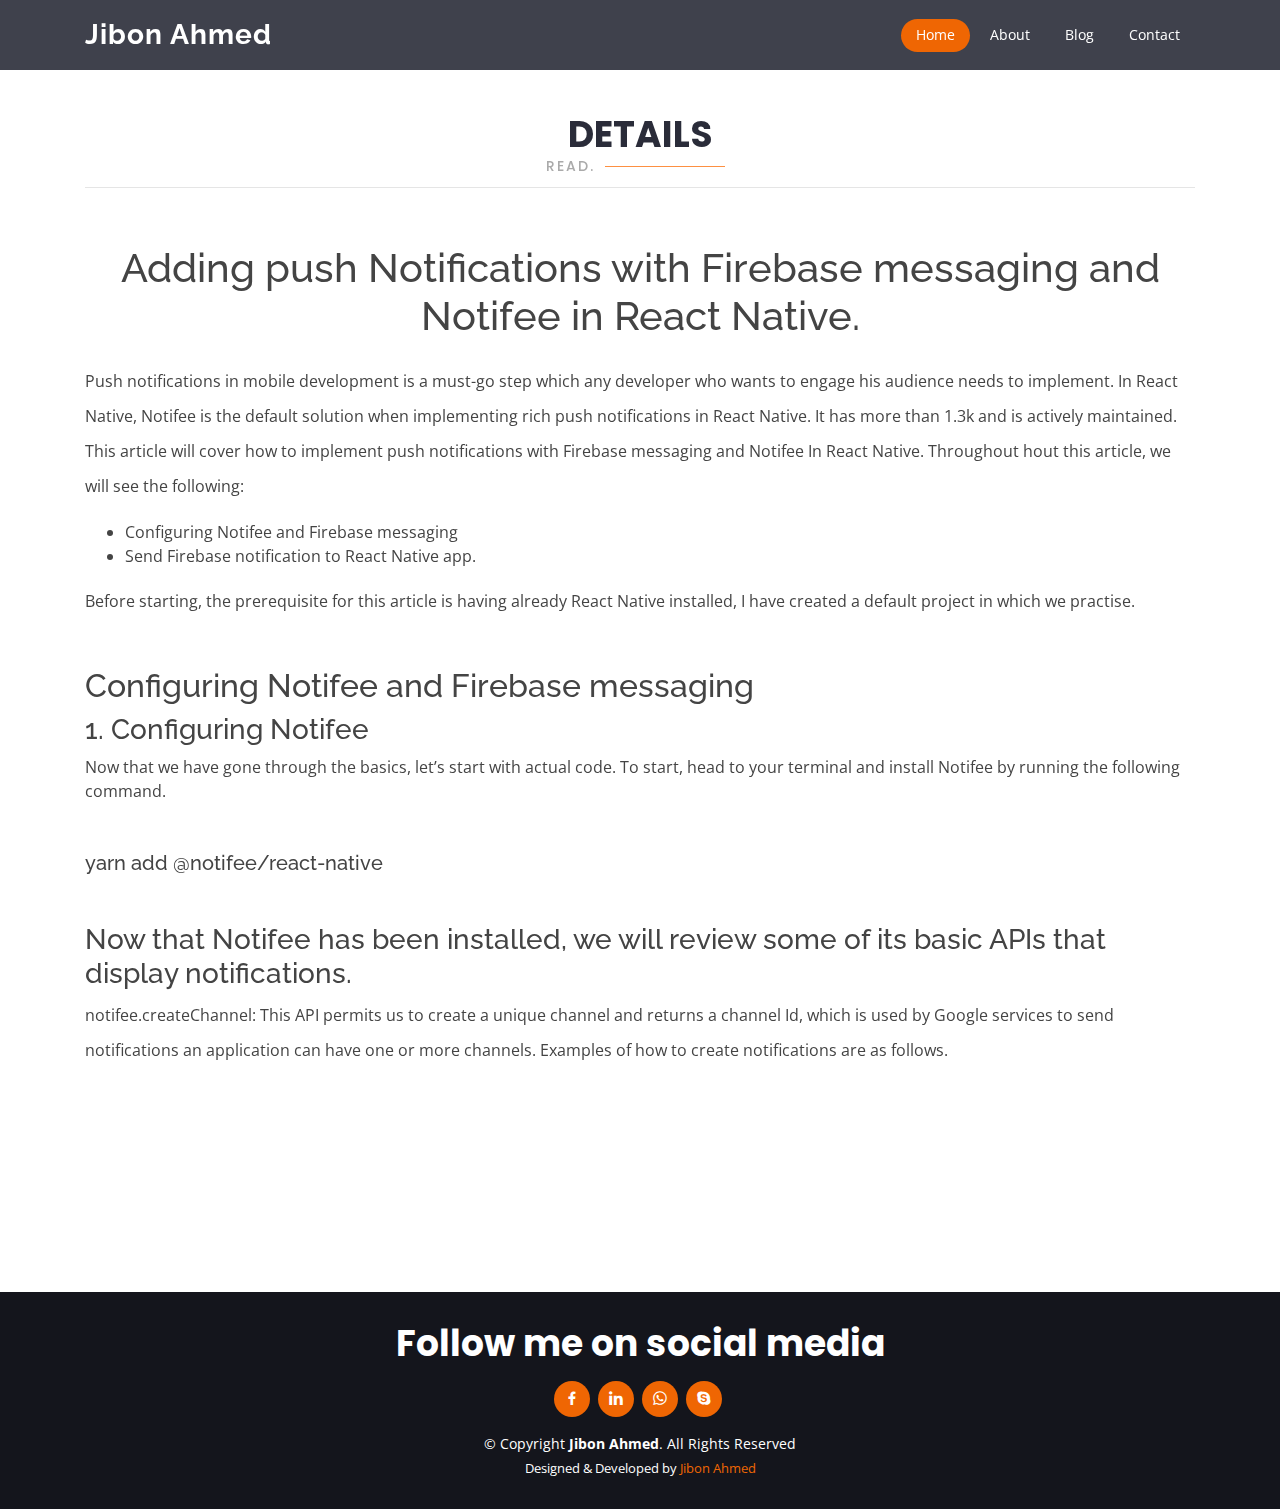
<file: blog-details.html>
<!DOCTYPE html>
<html lang="en">

<head>
  <meta charset="utf-8">
  <meta content="width=device-width, initial-scale=1.0" name="viewport">
  <title>Blog Details - Jibon Ahmed</title>
  <meta content="" name="description">
  <meta content="" name="keywords">
  <!-- Favicons -->
  <link href="assets/img/favicon.png" rel="icon">
  <link href="assets/img/apple-touch-icon.png" rel="apple-touch-icon">

  <!-- Google Fonts -->
  <link href="https://fonts.googleapis.com/css?family=Open+Sans:300,300i,400,400i,600,600i,700,700i|Raleway:300,300i,400,400i,500,500i,600,600i,700,700i|Poppins:300,300i,400,400i,500,500i,600,600i,700,700i" rel="stylesheet">

  <!-- Vendor CSS Files -->
  <link href="assets/vendor/bootstrap/css/bootstrap.min.css" rel="stylesheet">
  <link href="assets/vendor/icofont/icofont.min.css" rel="stylesheet">
  <link href="assets/vendor/boxicons/css/boxicons.min.css" rel="stylesheet">
  <link href="assets/vendor/animate.css/animate.min.css" rel="stylesheet">
  <link href="assets/vendor/remixicon/remixicon.css" rel="stylesheet">
  <link href="assets/vendor/line-awesome/css/line-awesome.min.css" rel="stylesheet">
  <link href="assets/vendor/venobox/venobox.css" rel="stylesheet">
  <link href="assets/vendor/owl.carousel/assets/owl.carousel.min.css" rel="stylesheet">
  <link href="assets/vendor/aos/aos.css" rel="stylesheet">
  <!-- Template Main CSS File -->
  <link href="assets/css/style.css" rel="stylesheet">
</head>

<body>

  <!-- ======= Header ======= -->
  <header id="header" class="fixed-top d-flex align-items-center">
    <div class="container d-flex align-items-center">
      <div class="logo mr-auto">
        <h1 class="text-light"><a href="index.html">Jibon Ahmed</a></h1>
      </div>
      <nav class="nav-menu d-none d-lg-block">
        <ul>
          <li class="active"><a href="index.html">Home</a></li>
          <li><a href="about-me.html">About</a></li>
          <li><a href="blog.html">Blog</a></li>
          <li><a href="contact.html">Contact</a></li>
        </ul>
      </nav>
    </div>
  </header><!-- End Header -->

  <main id="main">
    <section class="inner-page">
      <div class="container">
        <div class="section-title mt-5" data-aos="zoom-out">
          <p class="text-center">Details</p>
          <h2 class="text-center">Read.</h2>
          <hr>
        </div>
        <div class="row content" data-aos="fade-up">
          <div class="col mb-5">
            <!-- <img src="/assets/img/push.webp" alt="image is missing" class="img-fluid"> -->
            <h1 class="text-center mb-4">Adding push Notifications with Firebase messaging and Notifee in React Native.</h1>
            <p style="line-height: 35px;">
                Push notifications in mobile development is a must-go step which any developer who wants to engage his audience needs to implement. In React Native, Notifee is the default solution when implementing rich push notifications in React Native. It has more than 1.3k and is actively maintained. This article will cover how to implement push notifications with Firebase messaging and Notifee In React Native. Throughout hout this article, we will see the following:
            </p>
            <ul>
                <li>Configuring Notifee and Firebase messaging</li>
                <li>Send Firebase notification to React Native app.</li>
            </ul>
            <p class="mb-5" style="line-height: 35px;"> 
                Before starting, the prerequisite for this article is having already React Native installed, I have created a default project in which we practise.
            </p>
            <h2>Configuring Notifee and Firebase messaging</h2>
            <h3>1. Configuring Notifee</h3>
            <p>
                Now that we have gone through the basics, let’s start with actual code. To start, head to your terminal and install Notifee by running the following command.
            </p>
            <h5 class="my-5">yarn add @notifee/react-native</h5>
            <h3>Now that Notifee has been installed, we will review some of its basic APIs that display notifications.</h3>
            <p style="line-height: 35px;">
                notifee.createChannel: This API permits us to create a unique channel and returns a channel Id, which is used by Google services to send notifications an application can have one or more channels. Examples of how to create notifications are as follows.
            </p>
          </div>
        </div>
      </div>
    </section>
    <div style="margin-bottom: 100px;"></div>
  </main>
  <!-- End #main -->

  
  <!-- ======= Footer ======= -->
  <footer id="footer">
    <div class="container">
      <h3>Follow me on social media</h3>
      <div class="social-links my-3">
        <a href="https://www.facebook.com/jibon969" class="facebook" target="_blank">
          <i class="bx bxl-facebook"></i>
        </a>
        <a href="https://www.linkedin.com/in/jibon969/" class="linkedin"><i class="bx bxl-linkedin"></i></a>
        <a href="tel:+8801893430453" class="whatsapp"><i class="bx bxl-whatsapp"></i></a>
        <a href="skype:jibon.swe"><i class="bx bxl-skype"></i></a>
      </div>
      <div class="copyright">
        &copy; Copyright <strong><span>Jibon Ahmed</span></strong>. All Rights Reserved
      </div>
      <div class="credits">
        Designed & Developed by <a href="#">Jibon Ahmed</a>
      </div>
    </div>
  </footer><!-- End Footer -->

  <a href="#" class="back-to-top"><i class="ri-arrow-up-line"></i></a>

  <!-- Vendor JS Files -->
  <script src="assets/vendor/jquery/jquery.min.js"></script>
  <script src="assets/vendor/bootstrap/js/bootstrap.bundle.min.js"></script>
  <script src="assets/vendor/jquery.easing/jquery.easing.min.js"></script>
  <script src="assets/vendor/php-email-form/validate.js"></script>
  <script src="assets/vendor/isotope-layout/isotope.pkgd.min.js"></script>
  <script src="assets/vendor/venobox/venobox.min.js"></script>
  <script src="assets/vendor/owl.carousel/owl.carousel.min.js"></script>
  <script src="assets/vendor/aos/aos.js"></script>

  <!-- Template Main JS File -->
  <script src="assets/js/main.js"></script>

</body>

</html>
</file>
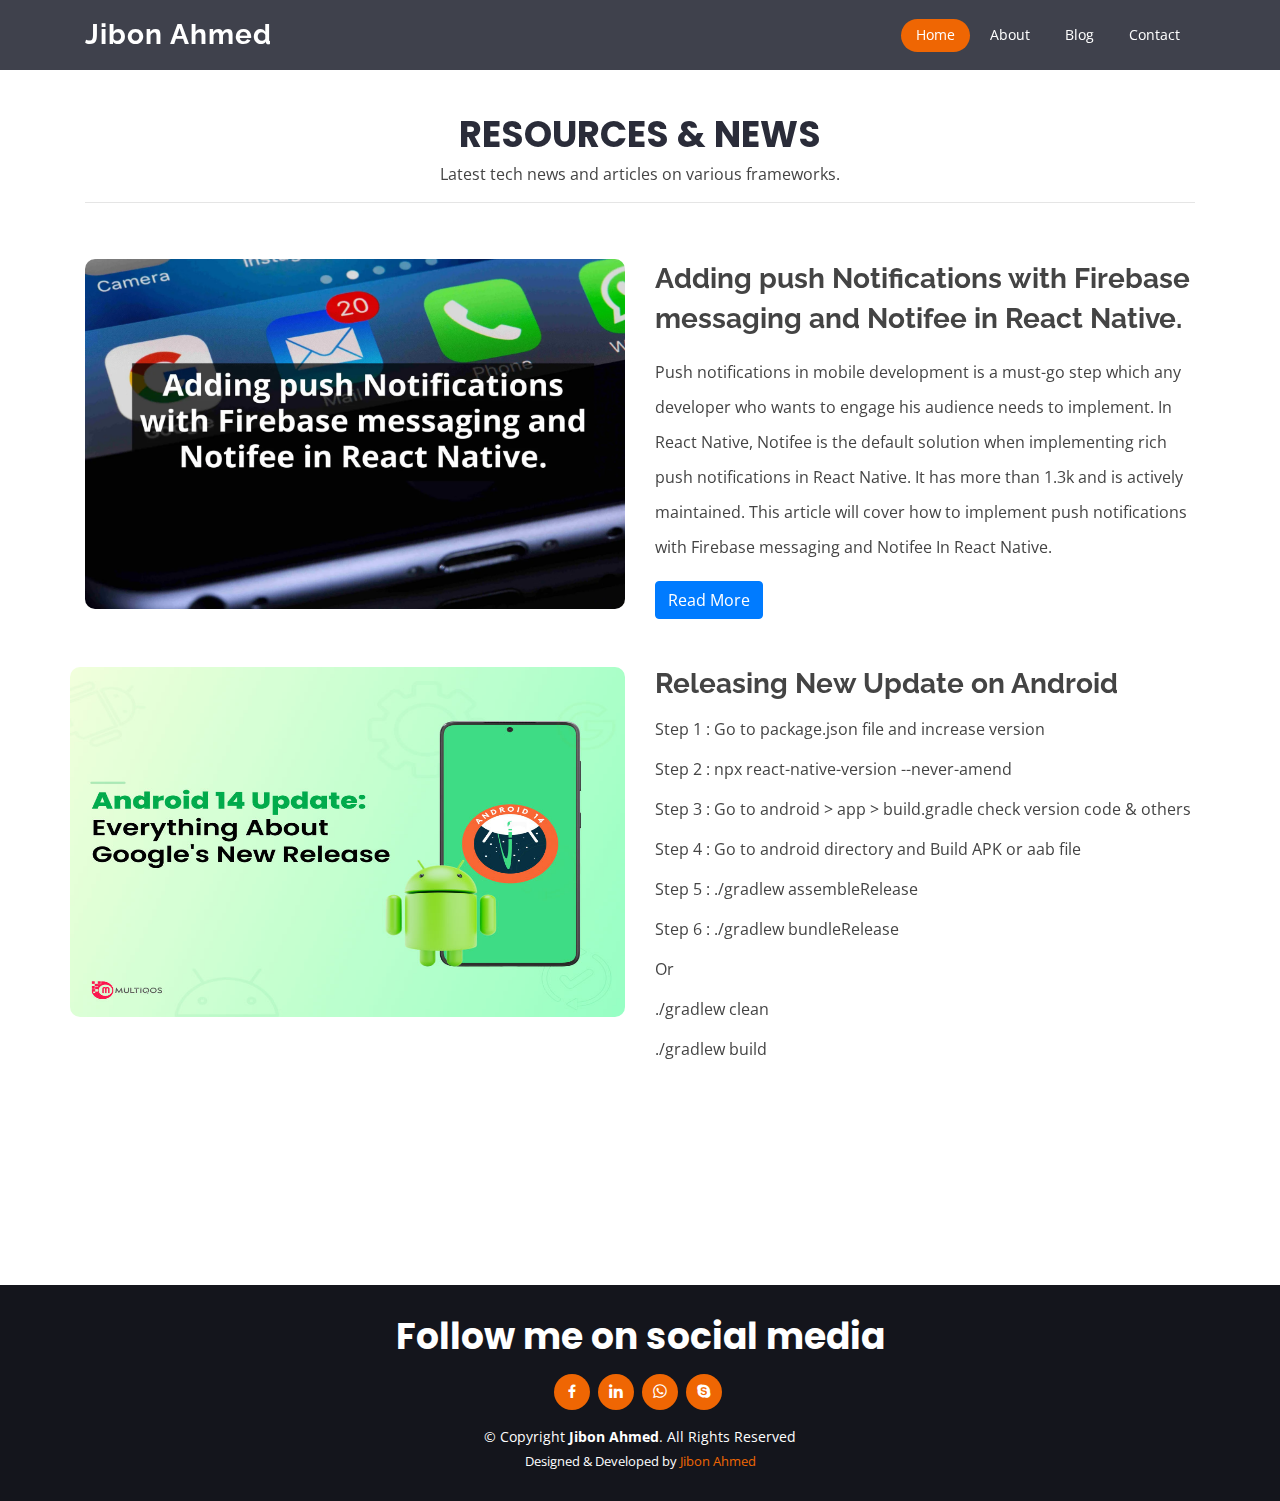
<file: blog.html>
<!DOCTYPE html>
<html lang="en">

<head>
  <meta charset="utf-8">
  <meta content="width=device-width, initial-scale=1.0" name="viewport">
  <title>Blog - Jibon Ahmed</title>
  <meta content="" name="description">
  <meta content="" name="keywords">
  <!-- Favicons -->
  <link href="assets/img/favicon.png" rel="icon">
  <link href="assets/img/apple-touch-icon.png" rel="apple-touch-icon">

  <!-- Google Fonts -->
  <link href="https://fonts.googleapis.com/css?family=Open+Sans:300,300i,400,400i,600,600i,700,700i|Raleway:300,300i,400,400i,500,500i,600,600i,700,700i|Poppins:300,300i,400,400i,500,500i,600,600i,700,700i" rel="stylesheet">

  <!-- Vendor CSS Files -->
  <link href="assets/vendor/bootstrap/css/bootstrap.min.css" rel="stylesheet">
  <link href="assets/vendor/icofont/icofont.min.css" rel="stylesheet">
  <link href="assets/vendor/boxicons/css/boxicons.min.css" rel="stylesheet">
  <link href="assets/vendor/animate.css/animate.min.css" rel="stylesheet">
  <link href="assets/vendor/remixicon/remixicon.css" rel="stylesheet">
  <link href="assets/vendor/line-awesome/css/line-awesome.min.css" rel="stylesheet">
  <link href="assets/vendor/venobox/venobox.css" rel="stylesheet">
  <link href="assets/vendor/owl.carousel/assets/owl.carousel.min.css" rel="stylesheet">
  <link href="assets/vendor/aos/aos.css" rel="stylesheet">
  <!-- Template Main CSS File -->
  <link href="assets/css/style.css" rel="stylesheet">
</head>

<body>

  <!-- ======= Header ======= -->
  <header id="header" class="fixed-top d-flex align-items-center">
    <div class="container d-flex align-items-center">
      <div class="logo mr-auto">
        <h1 class="text-light"><a href="index.html">Jibon Ahmed</a></h1>
      </div>
      <nav class="nav-menu d-none d-lg-block">
        <ul>
          <li class="active"><a href="index.html">Home</a></li>
          <li><a href="about-me.html">About</a></li>
          <li><a href="blog.html">Blog</a></li>
          <li><a href="contact.html">Contact</a></li>
        </ul>
      </nav>
    </div>
  </header><!-- End Header -->

  <main id="main">
    <section class="inner-page">
      <div class="container">
        <div class="section-title mt-5" data-aos="zoom-out">
          <p class="text-center">Resources & News</p>
          <div class="text-center">Latest tech news and articles on various frameworks.</div>
          <hr>
        </div>
        <div class="row content" data-aos="fade-up">
          <div class="col-md-6 col-lg-6 col-xl-6 mb-5">
            <img src="assets/img/blog/push.webp" alt="image is missing" class="img-fluid blog-img">
          </div>
          <div class="col-md-6 col-lg-6 col-xl-6 mb-5">
            <h3 class="mb-3 font-weight-bold" style="line-height: 40px;">
                Adding push Notifications with Firebase messaging and Notifee in React Native.
            </h3>
            <p style="line-height: 35px;">
                Push notifications in mobile development is a must-go step which any developer who wants to engage his audience needs to implement. In React Native, Notifee is the default solution when implementing rich push notifications in React Native. It has more than 1.3k and is actively maintained. This article will cover how to implement push notifications with Firebase messaging and Notifee In React Native. 
            </p>
            <a href="blog-details.html" class="btn btn-primary">Read More</a>
          </div>
          <hr>
          <div class="row content" data-aos="fade-up">
            <div class="col-md-6 col-lg-6 col-xl-6 mb-5">
              <img src="assets/img/blog/android.jpg" alt="image is missing" class="img-fluid blog-img">
            </div>
            <div class="col-md-6 col-lg-6 col-xl-6 mb-5">
              <h3 class="mb-3 font-weight-bold">
                Releasing New Update on Android
              </h3>
              <div>
                  <p>Step 1 : Go to package.json file and increase version</p>
                  <p>Step 2 : npx react-native-version --never-amend</p>
                  <p>Step 3 : Go to android > app > build.gradle check version code & others</p>
                  <p>Step 4 : Go to android directory and Build APK or aab file</p>
                  <p>Step 5 : ./gradlew assembleRelease</p>
                  <p>Step 6 : ./gradlew bundleRelease</p>
                  <p>Or</p>
                  <p>./gradlew clean</p>
                  <p>./gradlew build</p>
              </div>
            </div>
        </div>
      </div>
    </section>
    <div style="margin-bottom: 100px;"></div>
  </main>
  <!-- End #main -->

  
  <!-- ======= Footer ======= -->
  <footer id="footer">
    <div class="container">
      <h3>Follow me on social media</h3>
      <div class="social-links my-3">
        
        <a href="https://www.facebook.com/jibon969" class="facebook" target="_blank">
          <i class="bx bxl-facebook"></i>
        </a>
        <a href="https://www.linkedin.com/in/jibon969/" class="linkedin"><i class="bx bxl-linkedin"></i></a>
        <a href="tel:+8801893430453"  class="whatsapp"><i class="bx bxl-whatsapp"></i></a>
        <a href="skype:jibon.swe"><i class="bx bxl-skype"></i></a>
      </div>
      <div class="copyright">
        &copy; Copyright <strong><span>Jibon Ahmed</span></strong>. All Rights Reserved
      </div>
      <div class="credits">
        Designed & Developed by <a href="#">Jibon Ahmed</a>
      </div>
    </div>
  </footer><!-- End Footer -->

  

  <a href="#" class="back-to-top"><i class="ri-arrow-up-line"></i></a>

  <!-- Vendor JS Files -->
  <script src="assets/vendor/jquery/jquery.min.js"></script>
  <script src="assets/vendor/bootstrap/js/bootstrap.bundle.min.js"></script>
  <script src="assets/vendor/jquery.easing/jquery.easing.min.js"></script>
  <script src="assets/vendor/php-email-form/validate.js"></script>
  <script src="assets/vendor/isotope-layout/isotope.pkgd.min.js"></script>
  <script src="assets/vendor/venobox/venobox.min.js"></script>
  <script src="assets/vendor/owl.carousel/owl.carousel.min.js"></script>
  <script src="assets/vendor/aos/aos.js"></script>

  <!-- Template Main JS File -->
  <script src="assets/js/main.js"></script>

</body>

</html>
</file>
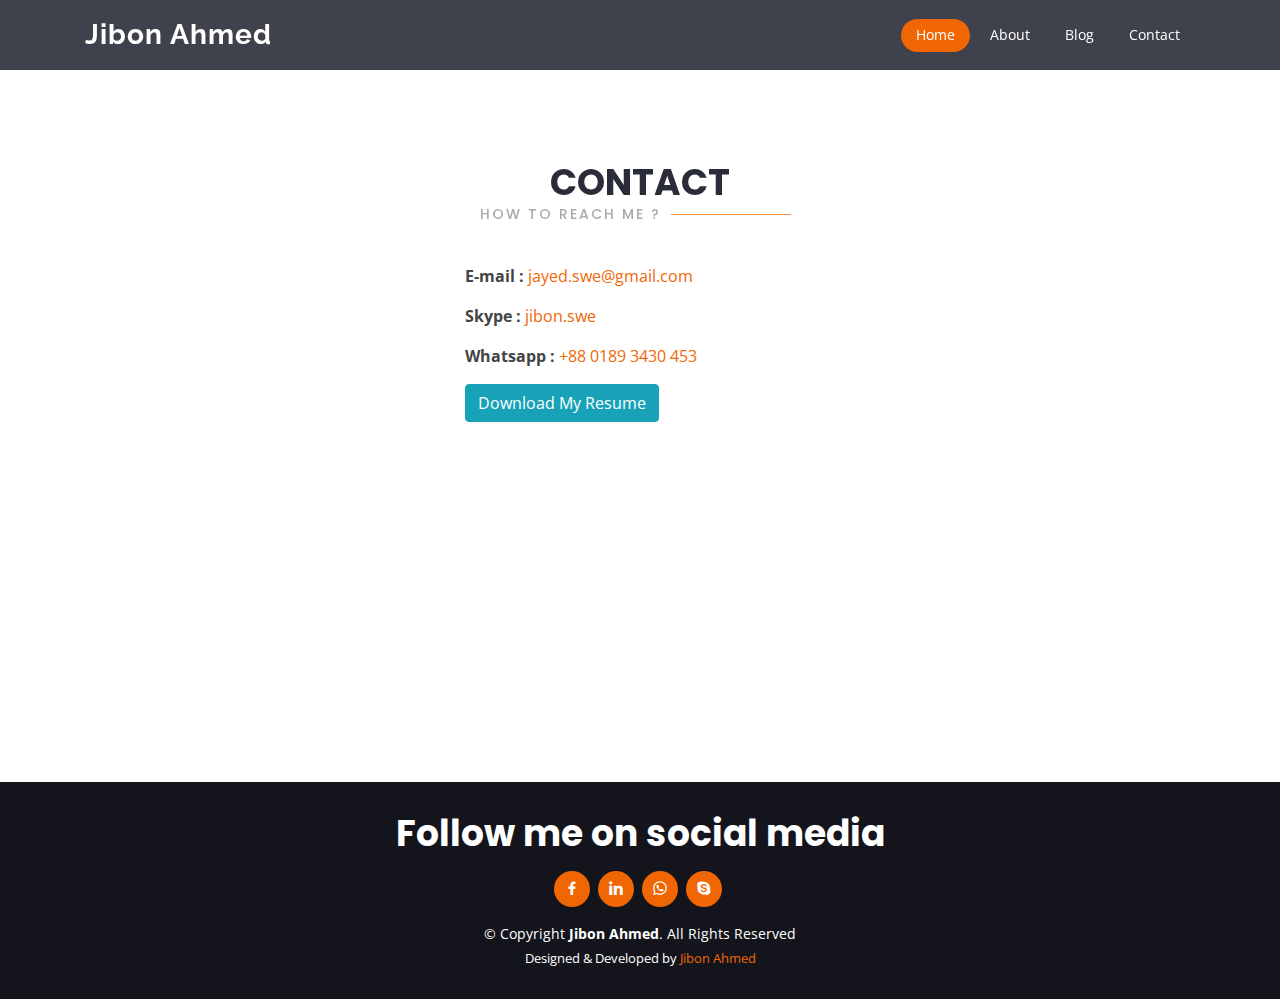
<file: contact.html>
<!DOCTYPE html>
<html lang="en">

<head>
  <meta charset="utf-8">
  <meta content="width=device-width, initial-scale=1.0" name="viewport">
  <title>Contact - Jibon Ahmed</title>
  <meta content="" name="description">
  <meta content="" name="keywords">
  <!-- Favicons -->
  <link href="assets/img/favicon.png" rel="icon">
  <link href="assets/img/apple-touch-icon.png" rel="apple-touch-icon">

  <!-- Google Fonts -->
  <link href="https://fonts.googleapis.com/css?family=Open+Sans:300,300i,400,400i,600,600i,700,700i|Raleway:300,300i,400,400i,500,500i,600,600i,700,700i|Poppins:300,300i,400,400i,500,500i,600,600i,700,700i" rel="stylesheet">

  <!-- Vendor CSS Files -->
  <link href="assets/vendor/bootstrap/css/bootstrap.min.css" rel="stylesheet">
  <link href="assets/vendor/icofont/icofont.min.css" rel="stylesheet">
  <link href="assets/vendor/boxicons/css/boxicons.min.css" rel="stylesheet">
  <link href="assets/vendor/animate.css/animate.min.css" rel="stylesheet">
  <link href="assets/vendor/remixicon/remixicon.css" rel="stylesheet">
  <link href="assets/vendor/line-awesome/css/line-awesome.min.css" rel="stylesheet">
  <link href="assets/vendor/venobox/venobox.css" rel="stylesheet">
  <link href="assets/vendor/owl.carousel/assets/owl.carousel.min.css" rel="stylesheet">
  <link href="assets/vendor/aos/aos.css" rel="stylesheet">
  <!-- Template Main CSS File -->
  <link href="assets/css/style.css" rel="stylesheet">
</head>

<body>

  <!-- ======= Header ======= -->
  <header id="header" class="fixed-top d-flex align-items-center">
    <div class="container d-flex align-items-center">
      <div class="logo mr-auto">
        <h1 class="text-light"><a href="index.html">Jibon Ahmed</a></h1>
      </div>
      <nav class="nav-menu d-none d-lg-block">
        <ul>
          <li class="active"><a href="index.html">Home</a></li>
          <li><a href="about-me.html">About</a></li>
          <li><a href="blog.html">Blog</a></li>
          <li><a href="contact.html">Contact</a></li>
        </ul>
      </nav>
    </div>
  </header><!-- End Header -->

  <main id="main">
    <section id="contact" class="contact mt-5">
        <div class="section-title mt-5" data-aos="zoom-out">
            <p class="text-center">Contact</p>
            <h2 class="text-center">HOW TO REACH ME ?</h2>
        </div>
        <div class="container">
            <div class="row justify-content-center">
                <div class="col-md-4">
                    <p><span class="font-weight-bold">E-mail : </span>
                       <a href="mailto:jayed.swe@gmail.com">jayed.swe@gmail.com</a>
                    </p>
                    <p>
                      <span class="font-weight-bold">Skype : </span>
                      <a href="skype:jibon.swe">jibon.swe</a> 
                    </p>
                    <p>
                      <span class="font-weight-bold">Whatsapp : </span>
                      <a href="tel:+8801893430453">+88 0189 3430 453 </a>
                    </p>
                    <a href="jayed's Resume.pdf" target="_blank" class="btn btn-info" download>Download My Resume</a>
                </div>
              
            </div>
        </div>
      </section>
    <div style="margin-bottom: 300px;"></div>
  </main>
  <!-- End #main -->

  
  <!-- ======= Footer ======= -->
  <footer id="footer">
    <div class="container">
      <h3>Follow me on social media</h3>
      <div class="social-links my-3">
        <a href="https://www.facebook.com/jibon969" class="facebook" target="_blank">
          <i class="bx bxl-facebook"></i>
        </a>
        <a href="https://www.linkedin.com/in/jibon969/" class="linkedin"><i class="bx bxl-linkedin"></i></a>
        <a href="tel:+8801893430453" class="whatsapp"><i class="bx bxl-whatsapp"></i></a>
        <a href="skype:jibon.swe"><i class="bx bxl-skype"></i></a>
      </div>
      <div class="copyright">
        &copy; Copyright <strong><span>Jibon Ahmed</span></strong>. All Rights Reserved
      </div>
      <div class="credits">
        Designed & Developed by <a href="#">Jibon Ahmed</a>
      </div>
    </div>
  </footer><!-- End Footer -->

  <a href="#" class="back-to-top"><i class="ri-arrow-up-line"></i></a>

  <!-- Vendor JS Files -->
  <script src="assets/vendor/jquery/jquery.min.js"></script>
  <script src="assets/vendor/bootstrap/js/bootstrap.bundle.min.js"></script>
  <script src="assets/vendor/jquery.easing/jquery.easing.min.js"></script>
  <script src="assets/vendor/php-email-form/validate.js"></script>
  <script src="assets/vendor/isotope-layout/isotope.pkgd.min.js"></script>
  <script src="assets/vendor/venobox/venobox.min.js"></script>
  <script src="assets/vendor/owl.carousel/owl.carousel.min.js"></script>
  <script src="assets/vendor/aos/aos.js"></script>

  <!-- Template Main JS File -->
  <script src="assets/js/main.js"></script>

</body>

</html>
</file>
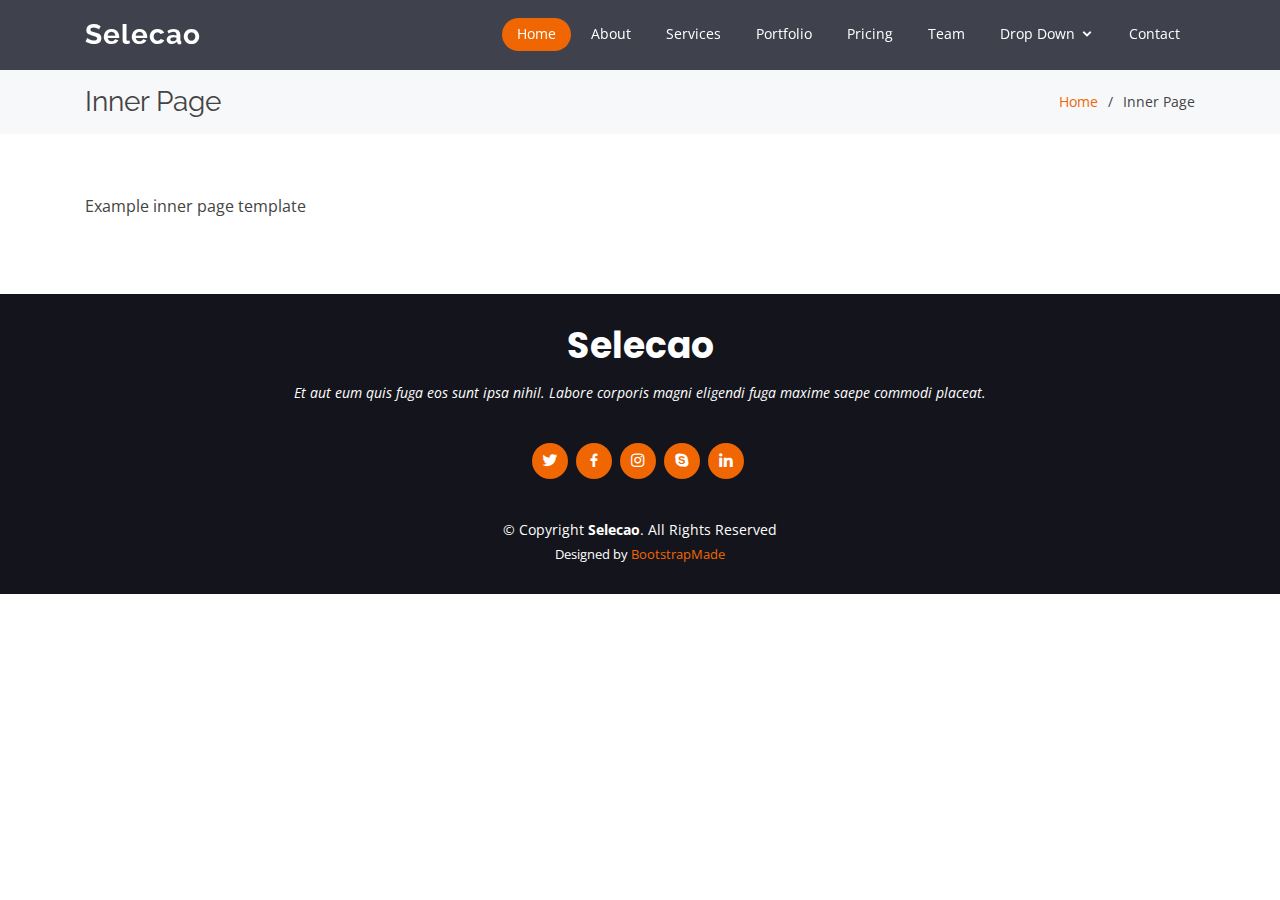
<file: inner-page.html>
<!DOCTYPE html>
<html lang="en">

<head>
  <meta charset="utf-8">
  <meta content="width=device-width, initial-scale=1.0" name="viewport">

  <title>Inner Page - Selecao Bootstrap Template</title>
  <meta content="" name="description">
  <meta content="" name="keywords">

  <!-- Favicons -->
  <link href="assets/img/favicon.png" rel="icon">
  <link href="assets/img/apple-touch-icon.png" rel="apple-touch-icon">

  <!-- Google Fonts -->
  <link href="https://fonts.googleapis.com/css?family=Open+Sans:300,300i,400,400i,600,600i,700,700i|Raleway:300,300i,400,400i,500,500i,600,600i,700,700i|Poppins:300,300i,400,400i,500,500i,600,600i,700,700i" rel="stylesheet">

  <!-- Vendor CSS Files -->
  <link href="assets/vendor/bootstrap/css/bootstrap.min.css" rel="stylesheet">
  <link href="assets/vendor/icofont/icofont.min.css" rel="stylesheet">
  <link href="assets/vendor/boxicons/css/boxicons.min.css" rel="stylesheet">
  <link href="assets/vendor/animate.css/animate.min.css" rel="stylesheet">
  <link href="assets/vendor/remixicon/remixicon.css" rel="stylesheet">
  <link href="assets/vendor/line-awesome/css/line-awesome.min.css" rel="stylesheet">
  <link href="assets/vendor/venobox/venobox.css" rel="stylesheet">
  <link href="assets/vendor/owl.carousel/assets/owl.carousel.min.css" rel="stylesheet">
  <link href="assets/vendor/aos/aos.css" rel="stylesheet">

  <!-- Template Main CSS File -->
  <link href="assets/css/style.css" rel="stylesheet">

  <!-- =======================================================
  * Template Name: Selecao - v2.3.1
  * Template URL: https://bootstrapmade.com/selecao-bootstrap-template/
  * Author: BootstrapMade.com
  * License: https://bootstrapmade.com/license/
  ======================================================== -->
</head>

<body>

  <!-- ======= Header ======= -->
  <header id="header" class="fixed-top d-flex align-items-center ">
    <div class="container d-flex align-items-center">

      <div class="logo mr-auto">
        <h1 class="text-light"><a href="index.html">Selecao</a></h1>
        <!-- Uncomment below if you prefer to use an image logo -->
        <!-- <a href="index.html"><img src="assets/img/logo.png" alt="" class="img-fluid"></a>-->
      </div>

      <nav class="nav-menu d-none d-lg-block">
        <ul>
          <li class="active"><a href="index.html">Home</a></li>
          <li><a href="#about">About</a></li>
          <li><a href="#services">Services</a></li>
          <li><a href="#portfolio">Portfolio</a></li>
          <li><a href="#pricing">Pricing</a></li>
          <li><a href="#team">Team</a></li>
          <li class="drop-down"><a href="">Drop Down</a>
            <ul>
              <li><a href="#">Drop Down 1</a></li>
              <li class="drop-down"><a href="#">Drop Down 2</a>
                <ul>
                  <li><a href="#">Deep Drop Down 1</a></li>
                  <li><a href="#">Deep Drop Down 2</a></li>
                  <li><a href="#">Deep Drop Down 3</a></li>
                  <li><a href="#">Deep Drop Down 4</a></li>
                  <li><a href="#">Deep Drop Down 5</a></li>
                </ul>
              </li>
              <li><a href="#">Drop Down 3</a></li>
              <li><a href="#">Drop Down 4</a></li>
              <li><a href="#">Drop Down 5</a></li>
            </ul>
          </li>
          <li><a href="#contact">Contact</a></li>

        </ul>
      </nav><!-- .nav-menu -->

    </div>
  </header><!-- End Header -->

  <main id="main">

    <!-- ======= Breadcrumbs ======= -->
    <section class="breadcrumbs">
      <div class="container">

        <div class="d-flex justify-content-between align-items-center">
          <h2>Inner Page</h2>
          <ol>
            <li><a href="index.html">Home</a></li>
            <li>Inner Page</li>
          </ol>
        </div>

      </div>
    </section><!-- End Breadcrumbs -->

    <section class="inner-page">
      <div class="container">
        <p>
          Example inner page template
        </p>
      </div>
    </section>

  </main><!-- End #main -->

  <!-- ======= Footer ======= -->
  <footer id="footer">
    <div class="container">
      <h3>Selecao</h3>
      <p>Et aut eum quis fuga eos sunt ipsa nihil. Labore corporis magni eligendi fuga maxime saepe commodi placeat.</p>
      <div class="social-links">
        <a href="#" class="twitter"><i class="bx bxl-twitter"></i></a>
        <a href="#" class="facebook"><i class="bx bxl-facebook"></i></a>
        <a href="#" class="instagram"><i class="bx bxl-instagram"></i></a>
        <a href="#" class="google-plus"><i class="bx bxl-skype"></i></a>
        <a href="#" class="linkedin"><i class="bx bxl-linkedin"></i></a>
      </div>
      <div class="copyright">
        &copy; Copyright <strong><span>Selecao</span></strong>. All Rights Reserved
      </div>
      <div class="credits">
        <!-- All the links in the footer should remain intact. -->
        <!-- You can delete the links only if you purchased the pro version. -->
        <!-- Licensing information: https://bootstrapmade.com/license/ -->
        <!-- Purchase the pro version with working PHP/AJAX contact form: https://bootstrapmade.com/selecao-bootstrap-template/ -->
        Designed by <a href="https://bootstrapmade.com/">BootstrapMade</a>
      </div>
    </div>
  </footer><!-- End Footer -->

  <a href="#" class="back-to-top"><i class="ri-arrow-up-line"></i></a>

  <!-- Vendor JS Files -->
  <script src="assets/vendor/jquery/jquery.min.js"></script>
  <script src="assets/vendor/bootstrap/js/bootstrap.bundle.min.js"></script>
  <script src="assets/vendor/jquery.easing/jquery.easing.min.js"></script>
  <script src="assets/vendor/php-email-form/validate.js"></script>
  <script src="assets/vendor/isotope-layout/isotope.pkgd.min.js"></script>
  <script src="assets/vendor/venobox/venobox.min.js"></script>
  <script src="assets/vendor/owl.carousel/owl.carousel.min.js"></script>
  <script src="assets/vendor/aos/aos.js"></script>

  <!-- Template Main JS File -->
  <script src="assets/js/main.js"></script>

</body>

</html>
</file>
<file: assets/vendor/venobox/venobox.css>
/* ------ venobox.css --------*/
.vbox-overlay *, .vbox-overlay *:before, .vbox-overlay *:after{
    -webkit-backface-visibility: hidden;
    -webkit-box-sizing:border-box;
    -moz-box-sizing:border-box;
    box-sizing:border-box;
}
.vbox-overlay * { 
    -webkit-backface-visibility: visible;
    backface-visibility: visible;
}
.vbox-overlay{
    display: -webkit-flex;
    display: flex;
    -webkit-flex-direction: column;
    flex-direction: column;
    -webkit-justify-content: center;
    justify-content: center;
    -webkit-align-items: center;
    align-items: center;
    position: fixed;
    left: 0;
    top: 0;
    bottom: 0;
    right: 0;
    z-index: 999999;
}

/* ----- navigation ----- */
.vbox-title{
    width: 100%;
    height: 40px;
    float: left;
    text-align: center;
    line-height: 28px;
    font-size: 12px;
    padding: 6px 50px;
    overflow: hidden;
    position: fixed;
    display: none;
    left: 0;
    z-index: 89;
}
.vbox-close{
    cursor: pointer;
    position: fixed;
    top: -1px;
    right: 0;
    width: 50px;
    height: 40px;
    padding: 6px;
    display: block;
    background-position:10px center;
    overflow: hidden;
    font-size: 24px;
    line-height: 1;
    text-align: center;
    z-index: 99;
}
.vbox-left{
    cursor: pointer;
    position: fixed;
    left: 0;
    height: 40px;
    overflow: hidden;
    line-height: 28px;
    font-size: 12px;
    z-index: 99;
    display: flex;
    align-items:center;
}
.vbox-num{
    display: inline-block;
    margin: 6px 0 6px 15px;
}
/* ----- Social share ----- */
.vbox-share{
    line-height: 28px;
    font-size: 12px;
    overflow: hidden;
    position: fixed;
    left: 0;
    z-index: 98;
    display: flex;
    align-items:center;
    justify-content: center;
    width: 100%;
    text-align: center;
}
.vbox-share svg{
    max-height: 28px;
    width: 28px;
    z-index: 10;
    margin-left: 12px;
    margin-top: 6px;
    margin-bottom: 6px;
    vertical-align: middle;
}


/* ----- navigation ARROWS ----- */
.vbox-next, .vbox-prev{
    position: fixed;
    top: 50%;
    margin-top: -15px;
    overflow: hidden;
    cursor: pointer;
    display: block;
    width: 45px;
    height: 45px;
    z-index: 99;
}
.vbox-next span, .vbox-prev span{
    position: relative;
    width: 20px;
    height: 20px;
    border: 2px solid transparent;
    border-top-color: #B6B6B6;
    border-right-color: #B6B6B6;
    text-indent: -100px;
    position: absolute;
    top: 8px;
    display: block;
}
.vbox-prev{
    left: 15px;
}
.vbox-next{
    right: 15px;
}
.vbox-prev span{
    left: 10px;
    -ms-transform: rotate(-135deg);
    -webkit-transform: rotate(-135deg);
    transform: rotate(-135deg);
}
.vbox-next span{
    -ms-transform: rotate(45deg);
    -webkit-transform: rotate(45deg);
    transform: rotate(45deg);
    right: 10px;
}
/* ------- inline window ------ */
.vbox-inline{
    width: 420px;
    height: 315px;
    height: 70vh;
    padding: 10px;
    background: #fff;
    margin: 0 auto;
    overflow: auto;
    text-align: left;
}
/* ------- Video & iFrames window ------ */
.venoframe{
    max-width: 100%;
    width: 100%;
    border: none;
    width: 100%;
    height: 260px;
    height: 70vh;
}
.venoframe.vbvid{
    height: 260px;
}
@media (min-width: 768px) {
    .venoframe, .vbox-inline{
        width: 90%;
        height: 360px;
        height: 70vh;
    }
    .venoframe.vbvid{
        width: 640px;
        height: 360px;
    }
}
@media (min-width: 992px) {
    .venoframe, .vbox-inline{
        max-width: 1200px;
        width: 80%;
        height: 540px;
        height: 70vh;
    }
    .venoframe.vbvid{
        width: 960px;
        height: 540px;
    }
}
/* 
Please do NOT edit this part! 
or at least read this note: http://i.imgur.com/7C0ws9e.gif
*/
.vbox-open{
    overflow: hidden;
}
.vbox-container{
    position: absolute;
    left: 0;
    right: 0;
    top: 0;
    bottom: 0;
    overflow-x: hidden;
    overflow-y: scroll;
    overflow-scrolling: touch;
    -webkit-overflow-scrolling: touch;
    z-index: 20;
    max-height: 100%;

}

.vbox-content{
    text-align: center;
    float: left;
    width: 100%;
    position: relative;
    overflow: hidden;
    padding: 20px 4%;
}
.vbox-container img{
    max-width: 100%;
    height: auto;
}
.vbox-figlio{
    box-shadow: 0 0 12px rgba(0,0,0,0.19), 0 6px 6px rgba(0,0,0,0.23);
    max-width: 100%;
    text-align: initial;
}
img.vbox-figlio{
    -webkit-user-select: none;
-khtml-user-select: none;
-moz-user-select: none;
-o-user-select: none;
user-select: none;
}
.vbox-content.swipe-left{
    margin-left: -200px !important;
}
.vbox-content.swipe-right{
    margin-left: 200px !important;
}
.vbox-animated{
    webkit-transition: margin 300ms ease-out;
    transition: margin 300ms ease-out;
}

/* ---------- preloader ----------
 * SPINKIT 
 * http://tobiasahlin.com/spinkit/
-------------------------------- */
.sk-double-bounce,.sk-rotating-plane{width:40px;height:40px;margin:40px auto}.sk-rotating-plane{background-color:#333;-webkit-animation:sk-rotatePlane 1.2s infinite ease-in-out;animation:sk-rotatePlane 1.2s infinite ease-in-out}@-webkit-keyframes sk-rotatePlane{0%{-webkit-transform:perspective(120px) rotateX(0) rotateY(0);transform:perspective(120px) rotateX(0) rotateY(0)}50%{-webkit-transform:perspective(120px) rotateX(-180.1deg) rotateY(0);transform:perspective(120px) rotateX(-180.1deg) rotateY(0)}100%{-webkit-transform:perspective(120px) rotateX(-180deg) rotateY(-179.9deg);transform:perspective(120px) rotateX(-180deg) rotateY(-179.9deg)}}@keyframes sk-rotatePlane{0%{-webkit-transform:perspective(120px) rotateX(0) rotateY(0);transform:perspective(120px) rotateX(0) rotateY(0)}50%{-webkit-transform:perspective(120px) rotateX(-180.1deg) rotateY(0);transform:perspective(120px) rotateX(-180.1deg) rotateY(0)}100%{-webkit-transform:perspective(120px) rotateX(-180deg) rotateY(-179.9deg);transform:perspective(120px) rotateX(-180deg) rotateY(-179.9deg)}}.sk-double-bounce{position:relative}.sk-double-bounce .sk-child{width:100%;height:100%;border-radius:50%;background-color:#333;opacity:.6;position:absolute;top:0;left:0;-webkit-animation:sk-doubleBounce 2s infinite ease-in-out;animation:sk-doubleBounce 2s infinite ease-in-out}.sk-chasing-dots .sk-child,.sk-spinner-pulse,.sk-three-bounce .sk-child{background-color:#333;border-radius:100%}.sk-double-bounce .sk-double-bounce2{-webkit-animation-delay:-1s;animation-delay:-1s}@-webkit-keyframes sk-doubleBounce{0%,100%{-webkit-transform:scale(0);transform:scale(0)}50%{-webkit-transform:scale(1);transform:scale(1)}}@keyframes sk-doubleBounce{0%,100%{-webkit-transform:scale(0);transform:scale(0)}50%{-webkit-transform:scale(1);transform:scale(1)}}.sk-wave{margin:40px auto;width:50px;height:40px;text-align:center;font-size:10px}.sk-wave .sk-rect{background-color:#333;height:100%;width:6px;display:inline-block;-webkit-animation:sk-waveStretchDelay 1.2s infinite ease-in-out;animation:sk-waveStretchDelay 1.2s infinite ease-in-out}.sk-wave .sk-rect1{-webkit-animation-delay:-1.2s;animation-delay:-1.2s}.sk-wave .sk-rect2{-webkit-animation-delay:-1.1s;animation-delay:-1.1s}.sk-wave .sk-rect3{-webkit-animation-delay:-1s;animation-delay:-1s}.sk-wave .sk-rect4{-webkit-animation-delay:-.9s;animation-delay:-.9s}.sk-wave .sk-rect5{-webkit-animation-delay:-.8s;animation-delay:-.8s}@-webkit-keyframes sk-waveStretchDelay{0%,100%,40%{-webkit-transform:scaleY(.4);transform:scaleY(.4)}20%{-webkit-transform:scaleY(1);transform:scaleY(1)}}@keyframes sk-waveStretchDelay{0%,100%,40%{-webkit-transform:scaleY(.4);transform:scaleY(.4)}20%{-webkit-transform:scaleY(1);transform:scaleY(1)}}.sk-wandering-cubes{margin:40px auto;width:40px;height:40px;position:relative}.sk-wandering-cubes .sk-cube{background-color:#333;width:10px;height:10px;position:absolute;top:0;left:0;-webkit-animation:sk-wanderingCube 1.8s ease-in-out -1.8s infinite both;animation:sk-wanderingCube 1.8s ease-in-out -1.8s infinite both}.sk-chasing-dots,.sk-spinner-pulse{width:40px;height:40px;margin:40px auto}.sk-wandering-cubes .sk-cube2{-webkit-animation-delay:-.9s;animation-delay:-.9s}@-webkit-keyframes sk-wanderingCube{0%{-webkit-transform:rotate(0);transform:rotate(0)}25%{-webkit-transform:translateX(30px) rotate(-90deg) scale(.5);transform:translateX(30px) rotate(-90deg) scale(.5)}50%{-webkit-transform:translateX(30px) translateY(30px) rotate(-179deg);transform:translateX(30px) translateY(30px) rotate(-179deg)}50.1%{-webkit-transform:translateX(30px) translateY(30px) rotate(-180deg);transform:translateX(30px) translateY(30px) rotate(-180deg)}75%{-webkit-transform:translateX(0) translateY(30px) rotate(-270deg) scale(.5);transform:translateX(0) translateY(30px) rotate(-270deg) scale(.5)}100%{-webkit-transform:rotate(-360deg);transform:rotate(-360deg)}}@keyframes sk-wanderingCube{0%{-webkit-transform:rotate(0);transform:rotate(0)}25%{-webkit-transform:translateX(30px) rotate(-90deg) scale(.5);transform:translateX(30px) rotate(-90deg) scale(.5)}50%{-webkit-transform:translateX(30px) translateY(30px) rotate(-179deg);transform:translateX(30px) translateY(30px) rotate(-179deg)}50.1%{-webkit-transform:translateX(30px) translateY(30px) rotate(-180deg);transform:translateX(30px) translateY(30px) rotate(-180deg)}75%{-webkit-transform:translateX(0) translateY(30px) rotate(-270deg) scale(.5);transform:translateX(0) translateY(30px) rotate(-270deg) scale(.5)}100%{-webkit-transform:rotate(-360deg);transform:rotate(-360deg)}}.sk-spinner-pulse{-webkit-animation:sk-pulseScaleOut 1s infinite ease-in-out;animation:sk-pulseScaleOut 1s infinite ease-in-out}@-webkit-keyframes sk-pulseScaleOut{0%{-webkit-transform:scale(0);transform:scale(0)}100%{-webkit-transform:scale(1);transform:scale(1);opacity:0}}@keyframes sk-pulseScaleOut{0%{-webkit-transform:scale(0);transform:scale(0)}100%{-webkit-transform:scale(1);transform:scale(1);opacity:0}}.sk-chasing-dots{position:relative;text-align:center;-webkit-animation:sk-chasingDotsRotate 2s infinite linear;animation:sk-chasingDotsRotate 2s infinite linear}.sk-chasing-dots .sk-child{width:60%;height:60%;display:inline-block;position:absolute;top:0;-webkit-animation:sk-chasingDotsBounce 2s infinite ease-in-out;animation:sk-chasingDotsBounce 2s infinite ease-in-out}.sk-chasing-dots .sk-dot2{top:auto;bottom:0;-webkit-animation-delay:-1s;animation-delay:-1s}@-webkit-keyframes sk-chasingDotsRotate{100%{-webkit-transform:rotate(360deg);transform:rotate(360deg)}}@keyframes sk-chasingDotsRotate{100%{-webkit-transform:rotate(360deg);transform:rotate(360deg)}}@-webkit-keyframes sk-chasingDotsBounce{0%,100%{-webkit-transform:scale(0);transform:scale(0)}50%{-webkit-transform:scale(1);transform:scale(1)}}@keyframes sk-chasingDotsBounce{0%,100%{-webkit-transform:scale(0);transform:scale(0)}50%{-webkit-transform:scale(1);transform:scale(1)}}.sk-three-bounce{margin:40px auto;width:80px;text-align:center}.sk-three-bounce .sk-child{width:20px;height:20px;display:inline-block;-webkit-animation:sk-three-bounce 1.4s ease-in-out 0s infinite both;animation:sk-three-bounce 1.4s ease-in-out 0s infinite both}.sk-circle .sk-child:before,.sk-fading-circle .sk-circle:before{display:block;border-radius:100%;content:'';background-color:#333}.sk-three-bounce .sk-bounce1{-webkit-animation-delay:-.32s;animation-delay:-.32s}.sk-three-bounce .sk-bounce2{-webkit-animation-delay:-.16s;animation-delay:-.16s}@-webkit-keyframes sk-three-bounce{0%,100%,80%{-webkit-transform:scale(0);transform:scale(0)}40%{-webkit-transform:scale(1);transform:scale(1)}}@keyframes sk-three-bounce{0%,100%,80%{-webkit-transform:scale(0);transform:scale(0)}40%{-webkit-transform:scale(1);transform:scale(1)}}.sk-circle{margin:40px auto;width:40px;height:40px;position:relative}.sk-circle .sk-child{width:100%;height:100%;position:absolute;left:0;top:0}.sk-circle .sk-child:before{margin:0 auto;width:15%;height:15%;-webkit-animation:sk-circleBounceDelay 1.2s infinite ease-in-out both;animation:sk-circleBounceDelay 1.2s infinite ease-in-out both}.sk-circle .sk-circle2{-webkit-transform:rotate(30deg);-ms-transform:rotate(30deg);transform:rotate(30deg)}.sk-circle .sk-circle3{-webkit-transform:rotate(60deg);-ms-transform:rotate(60deg);transform:rotate(60deg)}.sk-circle .sk-circle4{-webkit-transform:rotate(90deg);-ms-transform:rotate(90deg);transform:rotate(90deg)}.sk-circle .sk-circle5{-webkit-transform:rotate(120deg);-ms-transform:rotate(120deg);transform:rotate(120deg)}.sk-circle .sk-circle6{-webkit-transform:rotate(150deg);-ms-transform:rotate(150deg);transform:rotate(150deg)}.sk-circle .sk-circle7{-webkit-transform:rotate(180deg);-ms-transform:rotate(180deg);transform:rotate(180deg)}.sk-circle .sk-circle8{-webkit-transform:rotate(210deg);-ms-transform:rotate(210deg);transform:rotate(210deg)}.sk-circle .sk-circle9{-webkit-transform:rotate(240deg);-ms-transform:rotate(240deg);transform:rotate(240deg)}.sk-circle .sk-circle10{-webkit-transform:rotate(270deg);-ms-transform:rotate(270deg);transform:rotate(270deg)}.sk-circle .sk-circle11{-webkit-transform:rotate(300deg);-ms-transform:rotate(300deg);transform:rotate(300deg)}.sk-circle .sk-circle12{-webkit-transform:rotate(330deg);-ms-transform:rotate(330deg);transform:rotate(330deg)}.sk-circle .sk-circle2:before{-webkit-animation-delay:-1.1s;animation-delay:-1.1s}.sk-circle .sk-circle3:before{-webkit-animation-delay:-1s;animation-delay:-1s}.sk-circle .sk-circle4:before{-webkit-animation-delay:-.9s;animation-delay:-.9s}.sk-circle .sk-circle5:before{-webkit-animation-delay:-.8s;animation-delay:-.8s}.sk-circle .sk-circle6:before{-webkit-animation-delay:-.7s;animation-delay:-.7s}.sk-circle .sk-circle7:before{-webkit-animation-delay:-.6s;animation-delay:-.6s}.sk-circle .sk-circle8:before{-webkit-animation-delay:-.5s;animation-delay:-.5s}.sk-circle .sk-circle9:before{-webkit-animation-delay:-.4s;animation-delay:-.4s}.sk-circle .sk-circle10:before{-webkit-animation-delay:-.3s;animation-delay:-.3s}.sk-circle .sk-circle11:before{-webkit-animation-delay:-.2s;animation-delay:-.2s}.sk-circle .sk-circle12:before{-webkit-animation-delay:-.1s;animation-delay:-.1s}@-webkit-keyframes sk-circleBounceDelay{0%,100%,80%{-webkit-transform:scale(0);transform:scale(0)}40%{-webkit-transform:scale(1);transform:scale(1)}}@keyframes sk-circleBounceDelay{0%,100%,80%{-webkit-transform:scale(0);transform:scale(0)}40%{-webkit-transform:scale(1);transform:scale(1)}}.sk-cube-grid{width:40px;height:40px;margin:40px auto}.sk-cube-grid .sk-cube{width:33.33%;height:33.33%;background-color:#333;float:left;-webkit-animation:sk-cubeGridScaleDelay 1.3s infinite ease-in-out;animation:sk-cubeGridScaleDelay 1.3s infinite ease-in-out}.sk-cube-grid .sk-cube1{-webkit-animation-delay:.2s;animation-delay:.2s}.sk-cube-grid .sk-cube2{-webkit-animation-delay:.3s;animation-delay:.3s}.sk-cube-grid .sk-cube3{-webkit-animation-delay:.4s;animation-delay:.4s}.sk-cube-grid .sk-cube4{-webkit-animation-delay:.1s;animation-delay:.1s}.sk-cube-grid .sk-cube5{-webkit-animation-delay:.2s;animation-delay:.2s}.sk-cube-grid .sk-cube6{-webkit-animation-delay:.3s;animation-delay:.3s}.sk-cube-grid .sk-cube7{-webkit-animation-delay:0ms;animation-delay:0ms}.sk-cube-grid .sk-cube8{-webkit-animation-delay:.1s;animation-delay:.1s}.sk-cube-grid .sk-cube9{-webkit-animation-delay:.2s;animation-delay:.2s}@-webkit-keyframes sk-cubeGridScaleDelay{0%,100%,70%{-webkit-transform:scale3D(1,1,1);transform:scale3D(1,1,1)}35%{-webkit-transform:scale3D(0,0,1);transform:scale3D(0,0,1)}}@keyframes sk-cubeGridScaleDelay{0%,100%,70%{-webkit-transform:scale3D(1,1,1);transform:scale3D(1,1,1)}35%{-webkit-transform:scale3D(0,0,1);transform:scale3D(0,0,1)}}.sk-fading-circle{margin:40px auto;width:40px;height:40px;position:relative}.sk-fading-circle .sk-circle{width:100%;height:100%;position:absolute;left:0;top:0}.sk-fading-circle .sk-circle:before{margin:0 auto;width:15%;height:15%;-webkit-animation:sk-circleFadeDelay 1.2s infinite ease-in-out both;animation:sk-circleFadeDelay 1.2s infinite ease-in-out both}.sk-fading-circle .sk-circle2{-webkit-transform:rotate(30deg);-ms-transform:rotate(30deg);transform:rotate(30deg)}.sk-fading-circle .sk-circle3{-webkit-transform:rotate(60deg);-ms-transform:rotate(60deg);transform:rotate(60deg)}.sk-fading-circle .sk-circle4{-webkit-transform:rotate(90deg);-ms-transform:rotate(90deg);transform:rotate(90deg)}.sk-fading-circle .sk-circle5{-webkit-transform:rotate(120deg);-ms-transform:rotate(120deg);transform:rotate(120deg)}.sk-fading-circle .sk-circle6{-webkit-transform:rotate(150deg);-ms-transform:rotate(150deg);transform:rotate(150deg)}.sk-fading-circle .sk-circle7{-webkit-transform:rotate(180deg);-ms-transform:rotate(180deg);transform:rotate(180deg)}.sk-fading-circle .sk-circle8{-webkit-transform:rotate(210deg);-ms-transform:rotate(210deg);transform:rotate(210deg)}.sk-fading-circle .sk-circle9{-webkit-transform:rotate(240deg);-ms-transform:rotate(240deg);transform:rotate(240deg)}.sk-fading-circle .sk-circle10{-webkit-transform:rotate(270deg);-ms-transform:rotate(270deg);transform:rotate(270deg)}.sk-fading-circle .sk-circle11{-webkit-transform:rotate(300deg);-ms-transform:rotate(300deg);transform:rotate(300deg)}.sk-fading-circle .sk-circle12{-webkit-transform:rotate(330deg);-ms-transform:rotate(330deg);transform:rotate(330deg)}.sk-fading-circle .sk-circle2:before{-webkit-animation-delay:-1.1s;animation-delay:-1.1s}.sk-fading-circle .sk-circle3:before{-webkit-animation-delay:-1s;animation-delay:-1s}.sk-fading-circle .sk-circle4:before{-webkit-animation-delay:-.9s;animation-delay:-.9s}.sk-fading-circle .sk-circle5:before{-webkit-animation-delay:-.8s;animation-delay:-.8s}.sk-fading-circle .sk-circle6:before{-webkit-animation-delay:-.7s;animation-delay:-.7s}.sk-fading-circle .sk-circle7:before{-webkit-animation-delay:-.6s;animation-delay:-.6s}.sk-fading-circle .sk-circle8:before{-webkit-animation-delay:-.5s;animation-delay:-.5s}.sk-fading-circle .sk-circle9:before{-webkit-animation-delay:-.4s;animation-delay:-.4s}.sk-fading-circle .sk-circle10:before{-webkit-animation-delay:-.3s;animation-delay:-.3s}.sk-fading-circle .sk-circle11:before{-webkit-animation-delay:-.2s;animation-delay:-.2s}.sk-fading-circle .sk-circle12:before{-webkit-animation-delay:-.1s;animation-delay:-.1s}@-webkit-keyframes sk-circleFadeDelay{0%,100%,39%{opacity:0}40%{opacity:1}}@keyframes sk-circleFadeDelay{0%,100%,39%{opacity:0}40%{opacity:1}}.sk-folding-cube{margin:40px auto;width:40px;height:40px;position:relative;-webkit-transform:rotateZ(45deg);transform:rotateZ(45deg)}.sk-folding-cube .sk-cube{float:left;width:50%;height:50%;position:relative;-webkit-transform:scale(1.1);-ms-transform:scale(1.1);transform:scale(1.1)}.sk-folding-cube .sk-cube:before{content:'';position:absolute;top:0;left:0;width:100%;height:100%;background-color:#333;-webkit-animation:sk-foldCubeAngle 2.4s infinite linear both;animation:sk-foldCubeAngle 2.4s infinite linear both;-webkit-transform-origin:100% 100%;-ms-transform-origin:100% 100%;transform-origin:100% 100%}.sk-folding-cube .sk-cube2{-webkit-transform:scale(1.1) rotateZ(90deg);transform:scale(1.1) rotateZ(90deg)}.sk-folding-cube .sk-cube3{-webkit-transform:scale(1.1) rotateZ(180deg);transform:scale(1.1) rotateZ(180deg)}.sk-folding-cube .sk-cube4{-webkit-transform:scale(1.1) rotateZ(270deg);transform:scale(1.1) rotateZ(270deg)}.sk-folding-cube .sk-cube2:before{-webkit-animation-delay:.3s;animation-delay:.3s}.sk-folding-cube .sk-cube3:before{-webkit-animation-delay:.6s;animation-delay:.6s}.sk-folding-cube .sk-cube4:before{-webkit-animation-delay:.9s;animation-delay:.9s}@-webkit-keyframes sk-foldCubeAngle{0%,10%{-webkit-transform:perspective(140px) rotateX(-180deg);transform:perspective(140px) rotateX(-180deg);opacity:0}25%,75%{-webkit-transform:perspective(140px) rotateX(0);transform:perspective(140px) rotateX(0);opacity:1}100%,90%{-webkit-transform:perspective(140px) rotateY(180deg);transform:perspective(140px) rotateY(180deg);opacity:0}}@keyframes sk-foldCubeAngle{0%,10%{-webkit-transform:perspective(140px) rotateX(-180deg);transform:perspective(140px) rotateX(-180deg);opacity:0}25%,75%{-webkit-transform:perspective(140px) rotateX(0);transform:perspective(140px) rotateX(0);opacity:1}100%,90%{-webkit-transform:perspective(140px) rotateY(180deg);transform:perspective(140px) rotateY(180deg);opacity:0}}
</file>
<file: assets/vendor/line-awesome/css/line-awesome.min.css>
.la,.lab,.lad,.lal,.lar,.las{-moz-osx-font-smoothing:grayscale;-webkit-font-smoothing:antialiased;display:inline-block;font-style:normal;font-variant:normal;text-rendering:auto;line-height:1}.la-lg{font-size:1.33333em;line-height:.75em;vertical-align:-.0667em}.la-xs{font-size:.75em}.la-sm{font-size:.875em}.la-1x{font-size:1em}.la-2x{font-size:2em}.la-3x{font-size:3em}.la-4x{font-size:4em}.la-5x{font-size:5em}.la-6x{font-size:6em}.la-7x{font-size:7em}.la-8x{font-size:8em}.la-9x{font-size:9em}.la-10x{font-size:10em}.la-fw{text-align:center;width:1.25em}.la-ul{list-style-type:none;margin-left:2.5em;padding-left:0}.la-ul>li{position:relative}.la-li{left:-2em;position:absolute;text-align:center;width:2em;line-height:inherit}.la-border{border:solid .08em #eee;border-radius:.1em;padding:.2em .25em .15em}.la-pull-left{float:left}.la-pull-right{float:right}.la.la-pull-left,.lab.la-pull-left,.lal.la-pull-left,.lar.la-pull-left,.las.la-pull-left{margin-right:.3em}.la.la-pull-right,.lab.la-pull-right,.lal.la-pull-right,.lar.la-pull-right,.las.la-pull-right{margin-left:.3em}.la-spin{-webkit-animation:la-spin 2s infinite linear;animation:la-spin 2s infinite linear}.la-pulse{-webkit-animation:la-spin 1s infinite steps(8);animation:la-spin 1s infinite steps(8)}@-webkit-keyframes la-spin{0%{-webkit-transform:rotate(0);transform:rotate(0)}100%{-webkit-transform:rotate(360deg);transform:rotate(360deg)}}@keyframes la-spin{0%{-webkit-transform:rotate(0);transform:rotate(0)}100%{-webkit-transform:rotate(360deg);transform:rotate(360deg)}}.la-rotate-90{-webkit-transform:rotate(90deg);transform:rotate(90deg)}.la-rotate-180{-webkit-transform:rotate(180deg);transform:rotate(180deg)}.la-rotate-270{-webkit-transform:rotate(270deg);transform:rotate(270deg)}.la-flip-horizontal{-webkit-transform:scale(-1,1);transform:scale(-1,1)}.la-flip-vertical{-webkit-transform:scale(1,-1);transform:scale(1,-1)}.la-flip-both,.la-flip-horizontal.la-flip-vertical{-webkit-transform:scale(-1,-1);transform:scale(-1,-1)}:root .la-flip-both,:root .la-flip-horizontal,:root .la-flip-vertical,:root .la-rotate-180,:root .la-rotate-270,:root .la-rotate-90{-webkit-filter:none;filter:none}.la-stack{display:inline-block;height:2em;line-height:2em;position:relative;vertical-align:middle;width:2.5em}.la-stack-1x,.la-stack-2x{left:0;position:absolute;text-align:center;width:100%}.la-stack-1x{line-height:inherit}.la-stack-2x{font-size:2em}.la-inverse{color:#fff}.la-500px:before{content:"\f26e"}.la-accessible-icon:before{content:"\f368"}.la-accusoft:before{content:"\f369"}.la-acquisitions-incorporated:before{content:"\f6af"}.la-ad:before{content:"\f641"}.la-address-book:before{content:"\f2b9"}.la-address-card:before{content:"\f2bb"}.la-adjust:before{content:"\f042"}.la-adn:before{content:"\f170"}.la-adobe:before{content:"\f778"}.la-adversal:before{content:"\f36a"}.la-affiliatetheme:before{content:"\f36b"}.la-air-freshener:before{content:"\f5d0"}.la-airbnb:before{content:"\f834"}.la-algolia:before{content:"\f36c"}.la-align-center:before{content:"\f037"}.la-align-justify:before{content:"\f039"}.la-align-left:before{content:"\f036"}.la-align-right:before{content:"\f038"}.la-alipay:before{content:"\f642"}.la-allergies:before{content:"\f461"}.la-amazon:before{content:"\f270"}.la-amazon-pay:before{content:"\f42c"}.la-ambulance:before{content:"\f0f9"}.la-american-sign-language-interpreting:before{content:"\f2a3"}.la-amilia:before{content:"\f36d"}.la-anchor:before{content:"\f13d"}.la-android:before{content:"\f17b"}.la-angellist:before{content:"\f209"}.la-angle-double-down:before{content:"\f103"}.la-angle-double-left:before{content:"\f100"}.la-angle-double-right:before{content:"\f101"}.la-angle-double-up:before{content:"\f102"}.la-angle-down:before{content:"\f107"}.la-angle-left:before{content:"\f104"}.la-angle-right:before{content:"\f105"}.la-angle-up:before{content:"\f106"}.la-angry:before{content:"\f556"}.la-angrycreative:before{content:"\f36e"}.la-angular:before{content:"\f420"}.la-ankh:before{content:"\f644"}.la-app-store:before{content:"\f36f"}.la-app-store-ios:before{content:"\f370"}.la-apper:before{content:"\f371"}.la-apple:before{content:"\f179"}.la-apple-alt:before{content:"\f5d1"}.la-apple-pay:before{content:"\f415"}.la-archive:before{content:"\f187"}.la-archway:before{content:"\f557"}.la-arrow-alt-circle-down:before{content:"\f358"}.la-arrow-alt-circle-left:before{content:"\f359"}.la-arrow-alt-circle-right:before{content:"\f35a"}.la-arrow-alt-circle-up:before{content:"\f35b"}.la-arrow-circle-down:before{content:"\f0ab"}.la-arrow-circle-left:before{content:"\f0a8"}.la-arrow-circle-right:before{content:"\f0a9"}.la-arrow-circle-up:before{content:"\f0aa"}.la-arrow-down:before{content:"\f063"}.la-arrow-left:before{content:"\f060"}.la-arrow-right:before{content:"\f061"}.la-arrow-up:before{content:"\f062"}.la-arrows-alt:before{content:"\f0b2"}.la-arrows-alt-h:before{content:"\f337"}.la-arrows-alt-v:before{content:"\f338"}.la-artstation:before{content:"\f77a"}.la-assistive-listening-systems:before{content:"\f2a2"}.la-asterisk:before{content:"\f069"}.la-asymmetrik:before{content:"\f372"}.la-at:before{content:"\f1fa"}.la-atlas:before{content:"\f558"}.la-atlassian:before{content:"\f77b"}.la-atom:before{content:"\f5d2"}.la-audible:before{content:"\f373"}.la-audio-description:before{content:"\f29e"}.la-autoprefixer:before{content:"\f41c"}.la-avianex:before{content:"\f374"}.la-aviato:before{content:"\f421"}.la-award:before{content:"\f559"}.la-aws:before{content:"\f375"}.la-baby:before{content:"\f77c"}.la-baby-carriage:before{content:"\f77d"}.la-backspace:before{content:"\f55a"}.la-backward:before{content:"\f04a"}.la-bacon:before{content:"\f7e5"}.la-balance-scale:before{content:"\f24e"}.la-balance-scale-left:before{content:"\f515"}.la-balance-scale-right:before{content:"\f516"}.la-ban:before{content:"\f05e"}.la-band-aid:before{content:"\f462"}.la-bandcamp:before{content:"\f2d5"}.la-barcode:before{content:"\f02a"}.la-bars:before{content:"\f0c9"}.la-baseball-ball:before{content:"\f433"}.la-basketball-ball:before{content:"\f434"}.la-bath:before{content:"\f2cd"}.la-battery-empty:before{content:"\f244"}.la-battery-full:before{content:"\f240"}.la-battery-half:before{content:"\f242"}.la-battery-quarter:before{content:"\f243"}.la-battery-three-quarters:before{content:"\f241"}.la-battle-net:before{content:"\f835"}.la-bed:before{content:"\f236"}.la-beer:before{content:"\f0fc"}.la-behance:before{content:"\f1b4"}.la-behance-square:before{content:"\f1b5"}.la-bell:before{content:"\f0f3"}.la-bell-slash:before{content:"\f1f6"}.la-bezier-curve:before{content:"\f55b"}.la-bible:before{content:"\f647"}.la-bicycle:before{content:"\f206"}.la-biking:before{content:"\f84a"}.la-bimobject:before{content:"\f378"}.la-binoculars:before{content:"\f1e5"}.la-biohazard:before{content:"\f780"}.la-birthday-cake:before{content:"\f1fd"}.la-bitbucket:before{content:"\f171"}.la-bitcoin:before{content:"\f379"}.la-bity:before{content:"\f37a"}.la-black-tie:before{content:"\f27e"}.la-blackberry:before{content:"\f37b"}.la-blender:before{content:"\f517"}.la-blender-phone:before{content:"\f6b6"}.la-blind:before{content:"\f29d"}.la-blog:before{content:"\f781"}.la-blogger:before{content:"\f37c"}.la-blogger-b:before{content:"\f37d"}.la-bluetooth:before{content:"\f293"}.la-bluetooth-b:before{content:"\f294"}.la-bold:before{content:"\f032"}.la-bolt:before{content:"\f0e7"}.la-bomb:before{content:"\f1e2"}.la-bone:before{content:"\f5d7"}.la-bong:before{content:"\f55c"}.la-book:before{content:"\f02d"}.la-book-dead:before{content:"\f6b7"}.la-book-medical:before{content:"\f7e6"}.la-book-open:before{content:"\f518"}.la-book-reader:before{content:"\f5da"}.la-bookmark:before{content:"\f02e"}.la-bootstrap:before{content:"\f836"}.la-border-all:before{content:"\f84c"}.la-border-none:before{content:"\f850"}.la-border-style:before{content:"\f853"}.la-bowling-ball:before{content:"\f436"}.la-box:before{content:"\f466"}.la-box-open:before{content:"\f49e"}.la-boxes:before{content:"\f468"}.la-braille:before{content:"\f2a1"}.la-brain:before{content:"\f5dc"}.la-bread-slice:before{content:"\f7ec"}.la-briefcase:before{content:"\f0b1"}.la-briefcase-medical:before{content:"\f469"}.la-broadcast-tower:before{content:"\f519"}.la-broom:before{content:"\f51a"}.la-brush:before{content:"\f55d"}.la-btc:before{content:"\f15a"}.la-buffer:before{content:"\f837"}.la-bug:before{content:"\f188"}.la-building:before{content:"\f1ad"}.la-bullhorn:before{content:"\f0a1"}.la-bullseye:before{content:"\f140"}.la-burn:before{content:"\f46a"}.la-buromobelexperte:before{content:"\f37f"}.la-bus:before{content:"\f207"}.la-bus-alt:before{content:"\f55e"}.la-business-time:before{content:"\f64a"}.la-buy-n-large:before{content:"\f8a6"}.la-buysellads:before{content:"\f20d"}.la-calculator:before{content:"\f1ec"}.la-calendar:before{content:"\f133"}.la-calendar-alt:before{content:"\f073"}.la-calendar-check:before{content:"\f274"}.la-calendar-day:before{content:"\f783"}.la-calendar-minus:before{content:"\f272"}.la-calendar-plus:before{content:"\f271"}.la-calendar-times:before{content:"\f273"}.la-calendar-week:before{content:"\f784"}.la-camera:before{content:"\f030"}.la-camera-retro:before{content:"\f083"}.la-campground:before{content:"\f6bb"}.la-canadian-maple-leaf:before{content:"\f785"}.la-candy-cane:before{content:"\f786"}.la-cannabis:before{content:"\f55f"}.la-capsules:before{content:"\f46b"}.la-car:before{content:"\f1b9"}.la-car-alt:before{content:"\f5de"}.la-car-battery:before{content:"\f5df"}.la-car-crash:before{content:"\f5e1"}.la-car-side:before{content:"\f5e4"}.la-caret-down:before{content:"\f0d7"}.la-caret-left:before{content:"\f0d9"}.la-caret-right:before{content:"\f0da"}.la-caret-square-down:before{content:"\f150"}.la-caret-square-left:before{content:"\f191"}.la-caret-square-right:before{content:"\f152"}.la-caret-square-up:before{content:"\f151"}.la-caret-up:before{content:"\f0d8"}.la-carrot:before{content:"\f787"}.la-cart-arrow-down:before{content:"\f218"}.la-cart-plus:before{content:"\f217"}.la-cash-register:before{content:"\f788"}.la-cat:before{content:"\f6be"}.la-cc-amazon-pay:before{content:"\f42d"}.la-cc-amex:before{content:"\f1f3"}.la-cc-apple-pay:before{content:"\f416"}.la-cc-diners-club:before{content:"\f24c"}.la-cc-discover:before{content:"\f1f2"}.la-cc-jcb:before{content:"\f24b"}.la-cc-mastercard:before{content:"\f1f1"}.la-cc-paypal:before{content:"\f1f4"}.la-cc-stripe:before{content:"\f1f5"}.la-cc-visa:before{content:"\f1f0"}.la-centercode:before{content:"\f380"}.la-centos:before{content:"\f789"}.la-certificate:before{content:"\f0a3"}.la-chair:before{content:"\f6c0"}.la-chalkboard:before{content:"\f51b"}.la-chalkboard-teacher:before{content:"\f51c"}.la-charging-station:before{content:"\f5e7"}.la-chart-area:before{content:"\f1fe"}.la-chart-bar:before{content:"\f080"}.la-chart-line:before{content:"\f201"}.la-chart-pie:before{content:"\f200"}.la-check:before{content:"\f00c"}.la-check-circle:before{content:"\f058"}.la-check-double:before{content:"\f560"}.la-check-square:before{content:"\f14a"}.la-cheese:before{content:"\f7ef"}.la-chess:before{content:"\f439"}.la-chess-bishop:before{content:"\f43a"}.la-chess-board:before{content:"\f43c"}.la-chess-king:before{content:"\f43f"}.la-chess-knight:before{content:"\f441"}.la-chess-pawn:before{content:"\f443"}.la-chess-queen:before{content:"\f445"}.la-chess-rook:before{content:"\f447"}.la-chevron-circle-down:before{content:"\f13a"}.la-chevron-circle-left:before{content:"\f137"}.la-chevron-circle-right:before{content:"\f138"}.la-chevron-circle-up:before{content:"\f139"}.la-chevron-down:before{content:"\f078"}.la-chevron-left:before{content:"\f053"}.la-chevron-right:before{content:"\f054"}.la-chevron-up:before{content:"\f077"}.la-child:before{content:"\f1ae"}.la-chrome:before{content:"\f268"}.la-chromecast:before{content:"\f838"}.la-church:before{content:"\f51d"}.la-circle:before{content:"\f111"}.la-circle-notch:before{content:"\f1ce"}.la-city:before{content:"\f64f"}.la-clinic-medical:before{content:"\f7f2"}.la-clipboard:before{content:"\f328"}.la-clipboard-check:before{content:"\f46c"}.la-clipboard-list:before{content:"\f46d"}.la-clock:before{content:"\f017"}.la-clone:before{content:"\f24d"}.la-closed-captioning:before{content:"\f20a"}.la-cloud:before{content:"\f0c2"}.la-cloud-download-alt:before{content:"\f381"}.la-cloud-meatball:before{content:"\f73b"}.la-cloud-moon:before{content:"\f6c3"}.la-cloud-moon-rain:before{content:"\f73c"}.la-cloud-rain:before{content:"\f73d"}.la-cloud-showers-heavy:before{content:"\f740"}.la-cloud-sun:before{content:"\f6c4"}.la-cloud-sun-rain:before{content:"\f743"}.la-cloud-upload-alt:before{content:"\f382"}.la-cloudscale:before{content:"\f383"}.la-cloudsmith:before{content:"\f384"}.la-cloudversify:before{content:"\f385"}.la-cocktail:before{content:"\f561"}.la-code:before{content:"\f121"}.la-code-branch:before{content:"\f126"}.la-codepen:before{content:"\f1cb"}.la-codiepie:before{content:"\f284"}.la-coffee:before{content:"\f0f4"}.la-cog:before{content:"\f013"}.la-cogs:before{content:"\f085"}.la-coins:before{content:"\f51e"}.la-columns:before{content:"\f0db"}.la-comment:before{content:"\f075"}.la-comment-alt:before{content:"\f27a"}.la-comment-dollar:before{content:"\f651"}.la-comment-dots:before{content:"\f4ad"}.la-comment-medical:before{content:"\f7f5"}.la-comment-slash:before{content:"\f4b3"}.la-comments:before{content:"\f086"}.la-comments-dollar:before{content:"\f653"}.la-compact-disc:before{content:"\f51f"}.la-compass:before{content:"\f14e"}.la-compress:before{content:"\f066"}.la-compress-arrows-alt:before{content:"\f78c"}.la-concierge-bell:before{content:"\f562"}.la-confluence:before{content:"\f78d"}.la-connectdevelop:before{content:"\f20e"}.la-contao:before{content:"\f26d"}.la-cookie:before{content:"\f563"}.la-cookie-bite:before{content:"\f564"}.la-copy:before{content:"\f0c5"}.la-copyright:before{content:"\f1f9"}.la-cotton-bureau:before{content:"\f89e"}.la-couch:before{content:"\f4b8"}.la-cpanel:before{content:"\f388"}.la-creative-commons:before{content:"\f25e"}.la-creative-commons-by:before{content:"\f4e7"}.la-creative-commons-nc:before{content:"\f4e8"}.la-creative-commons-nc-eu:before{content:"\f4e9"}.la-creative-commons-nc-jp:before{content:"\f4ea"}.la-creative-commons-nd:before{content:"\f4eb"}.la-creative-commons-pd:before{content:"\f4ec"}.la-creative-commons-pd-alt:before{content:"\f4ed"}.la-creative-commons-remix:before{content:"\f4ee"}.la-creative-commons-sa:before{content:"\f4ef"}.la-creative-commons-sampling:before{content:"\f4f0"}.la-creative-commons-sampling-plus:before{content:"\f4f1"}.la-creative-commons-share:before{content:"\f4f2"}.la-creative-commons-zero:before{content:"\f4f3"}.la-credit-card:before{content:"\f09d"}.la-critical-role:before{content:"\f6c9"}.la-crop:before{content:"\f125"}.la-crop-alt:before{content:"\f565"}.la-cross:before{content:"\f654"}.la-crosshairs:before{content:"\f05b"}.la-crow:before{content:"\f520"}.la-crown:before{content:"\f521"}.la-crutch:before{content:"\f7f7"}.la-css3:before{content:"\f13c"}.la-css3-alt:before{content:"\f38b"}.la-cube:before{content:"\f1b2"}.la-cubes:before{content:"\f1b3"}.la-cut:before{content:"\f0c4"}.la-cuttlefish:before{content:"\f38c"}.la-d-and-d:before{content:"\f38d"}.la-d-and-d-beyond:before{content:"\f6ca"}.la-dashcube:before{content:"\f210"}.la-database:before{content:"\f1c0"}.la-deaf:before{content:"\f2a4"}.la-delicious:before{content:"\f1a5"}.la-democrat:before{content:"\f747"}.la-deploydog:before{content:"\f38e"}.la-deskpro:before{content:"\f38f"}.la-desktop:before{content:"\f108"}.la-dev:before{content:"\f6cc"}.la-deviantart:before{content:"\f1bd"}.la-dharmachakra:before{content:"\f655"}.la-dhl:before{content:"\f790"}.la-diagnoses:before{content:"\f470"}.la-diaspora:before{content:"\f791"}.la-dice:before{content:"\f522"}.la-dice-d20:before{content:"\f6cf"}.la-dice-d6:before{content:"\f6d1"}.la-dice-five:before{content:"\f523"}.la-dice-four:before{content:"\f524"}.la-dice-one:before{content:"\f525"}.la-dice-six:before{content:"\f526"}.la-dice-three:before{content:"\f527"}.la-dice-two:before{content:"\f528"}.la-digg:before{content:"\f1a6"}.la-digital-ocean:before{content:"\f391"}.la-digital-tachograph:before{content:"\f566"}.la-directions:before{content:"\f5eb"}.la-discord:before{content:"\f392"}.la-discourse:before{content:"\f393"}.la-divide:before{content:"\f529"}.la-dizzy:before{content:"\f567"}.la-dna:before{content:"\f471"}.la-dochub:before{content:"\f394"}.la-docker:before{content:"\f395"}.la-dog:before{content:"\f6d3"}.la-dollar-sign:before{content:"\f155"}.la-dolly:before{content:"\f472"}.la-dolly-flatbed:before{content:"\f474"}.la-donate:before{content:"\f4b9"}.la-door-closed:before{content:"\f52a"}.la-door-open:before{content:"\f52b"}.la-dot-circle:before{content:"\f192"}.la-dove:before{content:"\f4ba"}.la-download:before{content:"\f019"}.la-draft2digital:before{content:"\f396"}.la-drafting-compass:before{content:"\f568"}.la-dragon:before{content:"\f6d5"}.la-draw-polygon:before{content:"\f5ee"}.la-dribbble:before{content:"\f17d"}.la-dribbble-square:before{content:"\f397"}.la-dropbox:before{content:"\f16b"}.la-drum:before{content:"\f569"}.la-drum-steelpan:before{content:"\f56a"}.la-drumstick-bite:before{content:"\f6d7"}.la-drupal:before{content:"\f1a9"}.la-dumbbell:before{content:"\f44b"}.la-dumpster:before{content:"\f793"}.la-dumpster-fire:before{content:"\f794"}.la-dungeon:before{content:"\f6d9"}.la-dyalog:before{content:"\f399"}.la-earlybirds:before{content:"\f39a"}.la-ebay:before{content:"\f4f4"}.la-edge:before{content:"\f282"}.la-edit:before{content:"\f044"}.la-egg:before{content:"\f7fb"}.la-eject:before{content:"\f052"}.la-elementor:before{content:"\f430"}.la-ellipsis-h:before{content:"\f141"}.la-ellipsis-v:before{content:"\f142"}.la-ello:before{content:"\f5f1"}.la-ember:before{content:"\f423"}.la-empire:before{content:"\f1d1"}.la-envelope:before{content:"\f0e0"}.la-envelope-open:before{content:"\f2b6"}.la-envelope-open-text:before{content:"\f658"}.la-envelope-square:before{content:"\f199"}.la-envira:before{content:"\f299"}.la-equals:before{content:"\f52c"}.la-eraser:before{content:"\f12d"}.la-erlang:before{content:"\f39d"}.la-ethereum:before{content:"\f42e"}.la-ethernet:before{content:"\f796"}.la-etsy:before{content:"\f2d7"}.la-euro-sign:before{content:"\f153"}.la-evernote:before{content:"\f839"}.la-exchange-alt:before{content:"\f362"}.la-exclamation:before{content:"\f12a"}.la-exclamation-circle:before{content:"\f06a"}.la-exclamation-triangle:before{content:"\f071"}.la-expand:before{content:"\f065"}.la-expand-arrows-alt:before{content:"\f31e"}.la-expeditedssl:before{content:"\f23e"}.la-external-link-alt:before{content:"\f35d"}.la-external-link-square-alt:before{content:"\f360"}.la-eye:before{content:"\f06e"}.la-eye-dropper:before{content:"\f1fb"}.la-eye-slash:before{content:"\f070"}.la-facebook:before{content:"\f09a"}.la-facebook-f:before{content:"\f39e"}.la-facebook-messenger:before{content:"\f39f"}.la-facebook-square:before{content:"\f082"}.la-fan:before{content:"\f863"}.la-fantasy-flight-games:before{content:"\f6dc"}.la-fast-backward:before{content:"\f049"}.la-fast-forward:before{content:"\f050"}.la-fax:before{content:"\f1ac"}.la-feather:before{content:"\f52d"}.la-feather-alt:before{content:"\f56b"}.la-fedex:before{content:"\f797"}.la-fedora:before{content:"\f798"}.la-female:before{content:"\f182"}.la-fighter-jet:before{content:"\f0fb"}.la-figma:before{content:"\f799"}.la-file:before{content:"\f15b"}.la-file-alt:before{content:"\f15c"}.la-file-archive:before{content:"\f1c6"}.la-file-audio:before{content:"\f1c7"}.la-file-code:before{content:"\f1c9"}.la-file-contract:before{content:"\f56c"}.la-file-csv:before{content:"\f6dd"}.la-file-download:before{content:"\f56d"}.la-file-excel:before{content:"\f1c3"}.la-file-export:before{content:"\f56e"}.la-file-image:before{content:"\f1c5"}.la-file-import:before{content:"\f56f"}.la-file-invoice:before{content:"\f570"}.la-file-invoice-dollar:before{content:"\f571"}.la-file-medical:before{content:"\f477"}.la-file-medical-alt:before{content:"\f478"}.la-file-pdf:before{content:"\f1c1"}.la-file-powerpoint:before{content:"\f1c4"}.la-file-prescription:before{content:"\f572"}.la-file-signature:before{content:"\f573"}.la-file-upload:before{content:"\f574"}.la-file-video:before{content:"\f1c8"}.la-file-word:before{content:"\f1c2"}.la-fill:before{content:"\f575"}.la-fill-drip:before{content:"\f576"}.la-film:before{content:"\f008"}.la-filter:before{content:"\f0b0"}.la-fingerprint:before{content:"\f577"}.la-fire:before{content:"\f06d"}.la-fire-alt:before{content:"\f7e4"}.la-fire-extinguisher:before{content:"\f134"}.la-firefox:before{content:"\f269"}.la-first-aid:before{content:"\f479"}.la-first-order:before{content:"\f2b0"}.la-first-order-alt:before{content:"\f50a"}.la-firstdraft:before{content:"\f3a1"}.la-fish:before{content:"\f578"}.la-fist-raised:before{content:"\f6de"}.la-flag:before{content:"\f024"}.la-flag-checkered:before{content:"\f11e"}.la-flag-usa:before{content:"\f74d"}.la-flask:before{content:"\f0c3"}.la-flickr:before{content:"\f16e"}.la-flipboard:before{content:"\f44d"}.la-flushed:before{content:"\f579"}.la-fly:before{content:"\f417"}.la-folder:before{content:"\f07b"}.la-folder-minus:before{content:"\f65d"}.la-folder-open:before{content:"\f07c"}.la-folder-plus:before{content:"\f65e"}.la-font:before{content:"\f031"}.la-font-awesome:before{content:"\f2b4"}.la-font-awesome-alt:before{content:"\f35c"}.la-font-awesome-flag:before{content:"\f425"}.la-font-awesome-logo-full:before{content:"\f4e6"}.la-fonticons:before{content:"\f280"}.la-fonticons-fi:before{content:"\f3a2"}.la-football-ball:before{content:"\f44e"}.la-fort-awesome:before{content:"\f286"}.la-fort-awesome-alt:before{content:"\f3a3"}.la-forumbee:before{content:"\f211"}.la-forward:before{content:"\f04e"}.la-foursquare:before{content:"\f180"}.la-free-code-camp:before{content:"\f2c5"}.la-freebsd:before{content:"\f3a4"}.la-frog:before{content:"\f52e"}.la-frown:before{content:"\f119"}.la-frown-open:before{content:"\f57a"}.la-fulcrum:before{content:"\f50b"}.la-funnel-dollar:before{content:"\f662"}.la-futbol:before{content:"\f1e3"}.la-galactic-republic:before{content:"\f50c"}.la-galactic-senate:before{content:"\f50d"}.la-gamepad:before{content:"\f11b"}.la-gas-pump:before{content:"\f52f"}.la-gavel:before{content:"\f0e3"}.la-gem:before{content:"\f3a5"}.la-genderless:before{content:"\f22d"}.la-get-pocket:before{content:"\f265"}.la-gg:before{content:"\f260"}.la-gg-circle:before{content:"\f261"}.la-ghost:before{content:"\f6e2"}.la-gift:before{content:"\f06b"}.la-gifts:before{content:"\f79c"}.la-git:before{content:"\f1d3"}.la-git-alt:before{content:"\f841"}.la-git-square:before{content:"\f1d2"}.la-github:before{content:"\f09b"}.la-github-alt:before{content:"\f113"}.la-github-square:before{content:"\f092"}.la-gitkraken:before{content:"\f3a6"}.la-gitlab:before{content:"\f296"}.la-gitter:before{content:"\f426"}.la-glass-cheers:before{content:"\f79f"}.la-glass-martini:before{content:"\f000"}.la-glass-martini-alt:before{content:"\f57b"}.la-glass-whiskey:before{content:"\f7a0"}.la-glasses:before{content:"\f530"}.la-glide:before{content:"\f2a5"}.la-glide-g:before{content:"\f2a6"}.la-globe:before{content:"\f0ac"}.la-globe-africa:before{content:"\f57c"}.la-globe-americas:before{content:"\f57d"}.la-globe-asia:before{content:"\f57e"}.la-globe-europe:before{content:"\f7a2"}.la-gofore:before{content:"\f3a7"}.la-golf-ball:before{content:"\f450"}.la-goodreads:before{content:"\f3a8"}.la-goodreads-g:before{content:"\f3a9"}.la-google:before{content:"\f1a0"}.la-google-drive:before{content:"\f3aa"}.la-google-play:before{content:"\f3ab"}.la-google-plus:before{content:"\f2b3"}.la-google-plus-g:before{content:"\f0d5"}.la-google-plus-square:before{content:"\f0d4"}.la-google-wallet:before{content:"\f1ee"}.la-gopuram:before{content:"\f664"}.la-graduation-cap:before{content:"\f19d"}.la-gratipay:before{content:"\f184"}.la-grav:before{content:"\f2d6"}.la-greater-than:before{content:"\f531"}.la-greater-than-equal:before{content:"\f532"}.la-grimace:before{content:"\f57f"}.la-grin:before{content:"\f580"}.la-grin-alt:before{content:"\f581"}.la-grin-beam:before{content:"\f582"}.la-grin-beam-sweat:before{content:"\f583"}.la-grin-hearts:before{content:"\f584"}.la-grin-squint:before{content:"\f585"}.la-grin-squint-tears:before{content:"\f586"}.la-grin-stars:before{content:"\f587"}.la-grin-tears:before{content:"\f588"}.la-grin-tongue:before{content:"\f589"}.la-grin-tongue-squint:before{content:"\f58a"}.la-grin-tongue-wink:before{content:"\f58b"}.la-grin-wink:before{content:"\f58c"}.la-grip-horizontal:before{content:"\f58d"}.la-grip-lines:before{content:"\f7a4"}.la-grip-lines-vertical:before{content:"\f7a5"}.la-grip-vertical:before{content:"\f58e"}.la-gripfire:before{content:"\f3ac"}.la-grunt:before{content:"\f3ad"}.la-guitar:before{content:"\f7a6"}.la-gulp:before{content:"\f3ae"}.la-h-square:before{content:"\f0fd"}.la-hacker-news:before{content:"\f1d4"}.la-hacker-news-square:before{content:"\f3af"}.la-hackerrank:before{content:"\f5f7"}.la-hamburger:before{content:"\f805"}.la-hammer:before{content:"\f6e3"}.la-hamsa:before{content:"\f665"}.la-hand-holding:before{content:"\f4bd"}.la-hand-holding-heart:before{content:"\f4be"}.la-hand-holding-usd:before{content:"\f4c0"}.la-hand-lizard:before{content:"\f258"}.la-hand-middle-finger:before{content:"\f806"}.la-hand-paper:before{content:"\f256"}.la-hand-peace:before{content:"\f25b"}.la-hand-point-down:before{content:"\f0a7"}.la-hand-point-left:before{content:"\f0a5"}.la-hand-point-right:before{content:"\f0a4"}.la-hand-point-up:before{content:"\f0a6"}.la-hand-pointer:before{content:"\f25a"}.la-hand-rock:before{content:"\f255"}.la-hand-scissors:before{content:"\f257"}.la-hand-spock:before{content:"\f259"}.la-hands:before{content:"\f4c2"}.la-hands-helping:before{content:"\f4c4"}.la-handshake:before{content:"\f2b5"}.la-hanukiah:before{content:"\f6e6"}.la-hard-hat:before{content:"\f807"}.la-hashtag:before{content:"\f292"}.la-hat-cowboy:before{content:"\f8c0"}.la-hat-cowboy-side:before{content:"\f8c1"}.la-hat-wizard:before{content:"\f6e8"}.la-haykal:before{content:"\f666"}.la-hdd:before{content:"\f0a0"}.la-heading:before{content:"\f1dc"}.la-headphones:before{content:"\f025"}.la-headphones-alt:before{content:"\f58f"}.la-headset:before{content:"\f590"}.la-heart:before{content:"\f004"}.la-heart-broken:before{content:"\f7a9"}.la-heartbeat:before{content:"\f21e"}.la-helicopter:before{content:"\f533"}.la-highlighter:before{content:"\f591"}.la-hiking:before{content:"\f6ec"}.la-hippo:before{content:"\f6ed"}.la-hips:before{content:"\f452"}.la-hire-a-helper:before{content:"\f3b0"}.la-history:before{content:"\f1da"}.la-hockey-puck:before{content:"\f453"}.la-holly-berry:before{content:"\f7aa"}.la-home:before{content:"\f015"}.la-hooli:before{content:"\f427"}.la-hornbill:before{content:"\f592"}.la-horse:before{content:"\f6f0"}.la-horse-head:before{content:"\f7ab"}.la-hospital:before{content:"\f0f8"}.la-hospital-alt:before{content:"\f47d"}.la-hospital-symbol:before{content:"\f47e"}.la-hot-tub:before{content:"\f593"}.la-hotdog:before{content:"\f80f"}.la-hotel:before{content:"\f594"}.la-hotjar:before{content:"\f3b1"}.la-hourglass:before{content:"\f254"}.la-hourglass-end:before{content:"\f253"}.la-hourglass-half:before{content:"\f252"}.la-hourglass-start:before{content:"\f251"}.la-house-damage:before{content:"\f6f1"}.la-houzz:before{content:"\f27c"}.la-hryvnia:before{content:"\f6f2"}.la-html5:before{content:"\f13b"}.la-hubspot:before{content:"\f3b2"}.la-i-cursor:before{content:"\f246"}.la-ice-cream:before{content:"\f810"}.la-icicles:before{content:"\f7ad"}.la-icons:before{content:"\f86d"}.la-id-badge:before{content:"\f2c1"}.la-id-card:before{content:"\f2c2"}.la-id-card-alt:before{content:"\f47f"}.la-igloo:before{content:"\f7ae"}.la-image:before{content:"\f03e"}.la-images:before{content:"\f302"}.la-imdb:before{content:"\f2d8"}.la-inbox:before{content:"\f01c"}.la-indent:before{content:"\f03c"}.la-industry:before{content:"\f275"}.la-infinity:before{content:"\f534"}.la-info:before{content:"\f129"}.la-info-circle:before{content:"\f05a"}.la-instagram:before{content:"\f16d"}.la-intercom:before{content:"\f7af"}.la-internet-explorer:before{content:"\f26b"}.la-invision:before{content:"\f7b0"}.la-ioxhost:before{content:"\f208"}.la-italic:before{content:"\f033"}.la-itch-io:before{content:"\f83a"}.la-itunes:before{content:"\f3b4"}.la-itunes-note:before{content:"\f3b5"}.la-java:before{content:"\f4e4"}.la-jedi:before{content:"\f669"}.la-jedi-order:before{content:"\f50e"}.la-jenkins:before{content:"\f3b6"}.la-jira:before{content:"\f7b1"}.la-joget:before{content:"\f3b7"}.la-joint:before{content:"\f595"}.la-joomla:before{content:"\f1aa"}.la-journal-whills:before{content:"\f66a"}.la-js:before{content:"\f3b8"}.la-js-square:before{content:"\f3b9"}.la-jsfiddle:before{content:"\f1cc"}.la-kaaba:before{content:"\f66b"}.la-kaggle:before{content:"\f5fa"}.la-key:before{content:"\f084"}.la-keybase:before{content:"\f4f5"}.la-keyboard:before{content:"\f11c"}.la-keycdn:before{content:"\f3ba"}.la-khanda:before{content:"\f66d"}.la-kickstarter:before{content:"\f3bb"}.la-kickstarter-k:before{content:"\f3bc"}.la-kiss:before{content:"\f596"}.la-kiss-beam:before{content:"\f597"}.la-kiss-wink-heart:before{content:"\f598"}.la-kiwi-bird:before{content:"\f535"}.la-korvue:before{content:"\f42f"}.la-landmark:before{content:"\f66f"}.la-language:before{content:"\f1ab"}.la-laptop:before{content:"\f109"}.la-laptop-code:before{content:"\f5fc"}.la-laptop-medical:before{content:"\f812"}.la-laravel:before{content:"\f3bd"}.la-lastfm:before{content:"\f202"}.la-lastfm-square:before{content:"\f203"}.la-laugh:before{content:"\f599"}.la-laugh-beam:before{content:"\f59a"}.la-laugh-squint:before{content:"\f59b"}.la-laugh-wink:before{content:"\f59c"}.la-layer-group:before{content:"\f5fd"}.la-leaf:before{content:"\f06c"}.la-leanpub:before{content:"\f212"}.la-lemon:before{content:"\f094"}.la-less:before{content:"\f41d"}.la-less-than:before{content:"\f536"}.la-less-than-equal:before{content:"\f537"}.la-level-down-alt:before{content:"\f3be"}.la-level-up-alt:before{content:"\f3bf"}.la-life-ring:before{content:"\f1cd"}.la-lightbulb:before{content:"\f0eb"}.la-line:before{content:"\f3c0"}.la-link:before{content:"\f0c1"}.la-linkedin:before{content:"\f08c"}.la-linkedin-in:before{content:"\f0e1"}.la-linode:before{content:"\f2b8"}.la-linux:before{content:"\f17c"}.la-lira-sign:before{content:"\f195"}.la-list:before{content:"\f03a"}.la-list-alt:before{content:"\f022"}.la-list-ol:before{content:"\f0cb"}.la-list-ul:before{content:"\f0ca"}.la-location-arrow:before{content:"\f124"}.la-lock:before{content:"\f023"}.la-lock-open:before{content:"\f3c1"}.la-long-arrow-alt-down:before{content:"\f309"}.la-long-arrow-alt-left:before{content:"\f30a"}.la-long-arrow-alt-right:before{content:"\f30b"}.la-long-arrow-alt-up:before{content:"\f30c"}.la-low-vision:before{content:"\f2a8"}.la-luggage-cart:before{content:"\f59d"}.la-lyft:before{content:"\f3c3"}.la-magento:before{content:"\f3c4"}.la-magic:before{content:"\f0d0"}.la-magnet:before{content:"\f076"}.la-mail-bulk:before{content:"\f674"}.la-mailchimp:before{content:"\f59e"}.la-male:before{content:"\f183"}.la-mandalorian:before{content:"\f50f"}.la-map:before{content:"\f279"}.la-map-marked:before{content:"\f59f"}.la-map-marked-alt:before{content:"\f5a0"}.la-map-marker:before{content:"\f041"}.la-map-marker-alt:before{content:"\f3c5"}.la-map-pin:before{content:"\f276"}.la-map-signs:before{content:"\f277"}.la-markdown:before{content:"\f60f"}.la-marker:before{content:"\f5a1"}.la-mars:before{content:"\f222"}.la-mars-double:before{content:"\f227"}.la-mars-stroke:before{content:"\f229"}.la-mars-stroke-h:before{content:"\f22b"}.la-mars-stroke-v:before{content:"\f22a"}.la-mask:before{content:"\f6fa"}.la-mastodon:before{content:"\f4f6"}.la-maxcdn:before{content:"\f136"}.la-mdb:before{content:"\f8ca"}.la-medal:before{content:"\f5a2"}.la-medapps:before{content:"\f3c6"}.la-medium:before{content:"\f23a"}.la-medium-m:before{content:"\f3c7"}.la-medkit:before{content:"\f0fa"}.la-medrt:before{content:"\f3c8"}.la-meetup:before{content:"\f2e0"}.la-megaport:before{content:"\f5a3"}.la-meh:before{content:"\f11a"}.la-meh-blank:before{content:"\f5a4"}.la-meh-rolling-eyes:before{content:"\f5a5"}.la-memory:before{content:"\f538"}.la-mendeley:before{content:"\f7b3"}.la-menorah:before{content:"\f676"}.la-mercury:before{content:"\f223"}.la-meteor:before{content:"\f753"}.la-microchip:before{content:"\f2db"}.la-microphone:before{content:"\f130"}.la-microphone-alt:before{content:"\f3c9"}.la-microphone-alt-slash:before{content:"\f539"}.la-microphone-slash:before{content:"\f131"}.la-microscope:before{content:"\f610"}.la-microsoft:before{content:"\f3ca"}.la-minus:before{content:"\f068"}.la-minus-circle:before{content:"\f056"}.la-minus-square:before{content:"\f146"}.la-mitten:before{content:"\f7b5"}.la-mix:before{content:"\f3cb"}.la-mixcloud:before{content:"\f289"}.la-mizuni:before{content:"\f3cc"}.la-mobile:before{content:"\f10b"}.la-mobile-alt:before{content:"\f3cd"}.la-modx:before{content:"\f285"}.la-monero:before{content:"\f3d0"}.la-money-bill:before{content:"\f0d6"}.la-money-bill-alt:before{content:"\f3d1"}.la-money-bill-wave:before{content:"\f53a"}.la-money-bill-wave-alt:before{content:"\f53b"}.la-money-check:before{content:"\f53c"}.la-money-check-alt:before{content:"\f53d"}.la-monument:before{content:"\f5a6"}.la-moon:before{content:"\f186"}.la-mortar-pestle:before{content:"\f5a7"}.la-mosque:before{content:"\f678"}.la-motorcycle:before{content:"\f21c"}.la-mountain:before{content:"\f6fc"}.la-mouse:before{content:"\f8cc"}.la-mouse-pointer:before{content:"\f245"}.la-mug-hot:before{content:"\f7b6"}.la-music:before{content:"\f001"}.la-napster:before{content:"\f3d2"}.la-neos:before{content:"\f612"}.la-network-wired:before{content:"\f6ff"}.la-neuter:before{content:"\f22c"}.la-newspaper:before{content:"\f1ea"}.la-nimblr:before{content:"\f5a8"}.la-node:before{content:"\f419"}.la-node-js:before{content:"\f3d3"}.la-not-equal:before{content:"\f53e"}.la-notes-medical:before{content:"\f481"}.la-npm:before{content:"\f3d4"}.la-ns8:before{content:"\f3d5"}.la-nutritionix:before{content:"\f3d6"}.la-object-group:before{content:"\f247"}.la-object-ungroup:before{content:"\f248"}.la-odnoklassniki:before{content:"\f263"}.la-odnoklassniki-square:before{content:"\f264"}.la-oil-can:before{content:"\f613"}.la-old-republic:before{content:"\f510"}.la-om:before{content:"\f679"}.la-opencart:before{content:"\f23d"}.la-openid:before{content:"\f19b"}.la-opera:before{content:"\f26a"}.la-optin-monster:before{content:"\f23c"}.la-orcid:before{content:"\f8d2"}.la-osi:before{content:"\f41a"}.la-otter:before{content:"\f700"}.la-outdent:before{content:"\f03b"}.la-page4:before{content:"\f3d7"}.la-pagelines:before{content:"\f18c"}.la-pager:before{content:"\f815"}.la-paint-brush:before{content:"\f1fc"}.la-paint-roller:before{content:"\f5aa"}.la-palette:before{content:"\f53f"}.la-palfed:before{content:"\f3d8"}.la-pallet:before{content:"\f482"}.la-paper-plane:before{content:"\f1d8"}.la-paperclip:before{content:"\f0c6"}.la-parachute-box:before{content:"\f4cd"}.la-paragraph:before{content:"\f1dd"}.la-parking:before{content:"\f540"}.la-passport:before{content:"\f5ab"}.la-pastafarianism:before{content:"\f67b"}.la-paste:before{content:"\f0ea"}.la-patreon:before{content:"\f3d9"}.la-pause:before{content:"\f04c"}.la-pause-circle:before{content:"\f28b"}.la-paw:before{content:"\f1b0"}.la-paypal:before{content:"\f1ed"}.la-peace:before{content:"\f67c"}.la-pen:before{content:"\f304"}.la-pen-alt:before{content:"\f305"}.la-pen-fancy:before{content:"\f5ac"}.la-pen-nib:before{content:"\f5ad"}.la-pen-square:before{content:"\f14b"}.la-pencil-alt:before{content:"\f303"}.la-pencil-ruler:before{content:"\f5ae"}.la-penny-arcade:before{content:"\f704"}.la-people-carry:before{content:"\f4ce"}.la-pepper-hot:before{content:"\f816"}.la-percent:before{content:"\f295"}.la-percentage:before{content:"\f541"}.la-periscope:before{content:"\f3da"}.la-person-booth:before{content:"\f756"}.la-phabricator:before{content:"\f3db"}.la-phoenix-framework:before{content:"\f3dc"}.la-phoenix-squadron:before{content:"\f511"}.la-phone:before{content:"\f095"}.la-phone-alt:before{content:"\f879"}.la-phone-slash:before{content:"\f3dd"}.la-phone-square:before{content:"\f098"}.la-phone-square-alt:before{content:"\f87b"}.la-phone-volume:before{content:"\f2a0"}.la-photo-video:before{content:"\f87c"}.la-php:before{content:"\f457"}.la-pied-piper:before{content:"\f2ae"}.la-pied-piper-alt:before{content:"\f1a8"}.la-pied-piper-hat:before{content:"\f4e5"}.la-pied-piper-pp:before{content:"\f1a7"}.la-piggy-bank:before{content:"\f4d3"}.la-pills:before{content:"\f484"}.la-pinterest:before{content:"\f0d2"}.la-pinterest-p:before{content:"\f231"}.la-pinterest-square:before{content:"\f0d3"}.la-pizza-slice:before{content:"\f818"}.la-place-of-worship:before{content:"\f67f"}.la-plane:before{content:"\f072"}.la-plane-arrival:before{content:"\f5af"}.la-plane-departure:before{content:"\f5b0"}.la-play:before{content:"\f04b"}.la-play-circle:before{content:"\f144"}.la-playstation:before{content:"\f3df"}.la-plug:before{content:"\f1e6"}.la-plus:before{content:"\f067"}.la-plus-circle:before{content:"\f055"}.la-plus-square:before{content:"\f0fe"}.la-podcast:before{content:"\f2ce"}.la-poll:before{content:"\f681"}.la-poll-h:before{content:"\f682"}.la-poo:before{content:"\f2fe"}.la-poo-storm:before{content:"\f75a"}.la-poop:before{content:"\f619"}.la-portrait:before{content:"\f3e0"}.la-pound-sign:before{content:"\f154"}.la-power-off:before{content:"\f011"}.la-pray:before{content:"\f683"}.la-praying-hands:before{content:"\f684"}.la-prescription:before{content:"\f5b1"}.la-prescription-bottle:before{content:"\f485"}.la-prescription-bottle-alt:before{content:"\f486"}.la-print:before{content:"\f02f"}.la-procedures:before{content:"\f487"}.la-product-hunt:before{content:"\f288"}.la-project-diagram:before{content:"\f542"}.la-pushed:before{content:"\f3e1"}.la-puzzle-piece:before{content:"\f12e"}.la-python:before{content:"\f3e2"}.la-qq:before{content:"\f1d6"}.la-qrcode:before{content:"\f029"}.la-question:before{content:"\f128"}.la-question-circle:before{content:"\f059"}.la-quidditch:before{content:"\f458"}.la-quinscape:before{content:"\f459"}.la-quora:before{content:"\f2c4"}.la-quote-left:before{content:"\f10d"}.la-quote-right:before{content:"\f10e"}.la-quran:before{content:"\f687"}.la-r-project:before{content:"\f4f7"}.la-radiation:before{content:"\f7b9"}.la-radiation-alt:before{content:"\f7ba"}.la-rainbow:before{content:"\f75b"}.la-random:before{content:"\f074"}.la-raspberry-pi:before{content:"\f7bb"}.la-ravelry:before{content:"\f2d9"}.la-react:before{content:"\f41b"}.la-reacteurope:before{content:"\f75d"}.la-readme:before{content:"\f4d5"}.la-rebel:before{content:"\f1d0"}.la-receipt:before{content:"\f543"}.la-record-vinyl:before{content:"\f8d9"}.la-recycle:before{content:"\f1b8"}.la-red-river:before{content:"\f3e3"}.la-reddit:before{content:"\f1a1"}.la-reddit-alien:before{content:"\f281"}.la-reddit-square:before{content:"\f1a2"}.la-redhat:before{content:"\f7bc"}.la-redo:before{content:"\f01e"}.la-redo-alt:before{content:"\f2f9"}.la-registered:before{content:"\f25d"}.la-remove-format:before{content:"\f87d"}.la-renren:before{content:"\f18b"}.la-reply:before{content:"\f3e5"}.la-reply-all:before{content:"\f122"}.la-replyd:before{content:"\f3e6"}.la-republican:before{content:"\f75e"}.la-researchgate:before{content:"\f4f8"}.la-resolving:before{content:"\f3e7"}.la-restroom:before{content:"\f7bd"}.la-retweet:before{content:"\f079"}.la-rev:before{content:"\f5b2"}.la-ribbon:before{content:"\f4d6"}.la-ring:before{content:"\f70b"}.la-road:before{content:"\f018"}.la-robot:before{content:"\f544"}.la-rocket:before{content:"\f135"}.la-rocketchat:before{content:"\f3e8"}.la-rockrms:before{content:"\f3e9"}.la-route:before{content:"\f4d7"}.la-rss:before{content:"\f09e"}.la-rss-square:before{content:"\f143"}.la-ruble-sign:before{content:"\f158"}.la-ruler:before{content:"\f545"}.la-ruler-combined:before{content:"\f546"}.la-ruler-horizontal:before{content:"\f547"}.la-ruler-vertical:before{content:"\f548"}.la-running:before{content:"\f70c"}.la-rupee-sign:before{content:"\f156"}.la-sad-cry:before{content:"\f5b3"}.la-sad-tear:before{content:"\f5b4"}.la-safari:before{content:"\f267"}.la-salesforce:before{content:"\f83b"}.la-sass:before{content:"\f41e"}.la-satellite:before{content:"\f7bf"}.la-satellite-dish:before{content:"\f7c0"}.la-save:before{content:"\f0c7"}.la-schlix:before{content:"\f3ea"}.la-school:before{content:"\f549"}.la-screwdriver:before{content:"\f54a"}.la-scribd:before{content:"\f28a"}.la-scroll:before{content:"\f70e"}.la-sd-card:before{content:"\f7c2"}.la-search:before{content:"\f002"}.la-search-dollar:before{content:"\f688"}.la-search-location:before{content:"\f689"}.la-search-minus:before{content:"\f010"}.la-search-plus:before{content:"\f00e"}.la-searchengin:before{content:"\f3eb"}.la-seedling:before{content:"\f4d8"}.la-sellcast:before{content:"\f2da"}.la-sellsy:before{content:"\f213"}.la-server:before{content:"\f233"}.la-servicestack:before{content:"\f3ec"}.la-shapes:before{content:"\f61f"}.la-share:before{content:"\f064"}.la-share-alt:before{content:"\f1e0"}.la-share-alt-square:before{content:"\f1e1"}.la-share-square:before{content:"\f14d"}.la-shekel-sign:before{content:"\f20b"}.la-shield-alt:before{content:"\f3ed"}.la-ship:before{content:"\f21a"}.la-shipping-fast:before{content:"\f48b"}.la-shirtsinbulk:before{content:"\f214"}.la-shoe-prints:before{content:"\f54b"}.la-shopping-bag:before{content:"\f290"}.la-shopping-basket:before{content:"\f291"}.la-shopping-cart:before{content:"\f07a"}.la-shopware:before{content:"\f5b5"}.la-shower:before{content:"\f2cc"}.la-shuttle-van:before{content:"\f5b6"}.la-sign:before{content:"\f4d9"}.la-sign-in-alt:before{content:"\f2f6"}.la-sign-language:before{content:"\f2a7"}.la-sign-out-alt:before{content:"\f2f5"}.la-signal:before{content:"\f012"}.la-signature:before{content:"\f5b7"}.la-sim-card:before{content:"\f7c4"}.la-simplybuilt:before{content:"\f215"}.la-sistrix:before{content:"\f3ee"}.la-sitemap:before{content:"\f0e8"}.la-sith:before{content:"\f512"}.la-skating:before{content:"\f7c5"}.la-sketch:before{content:"\f7c6"}.la-skiing:before{content:"\f7c9"}.la-skiing-nordic:before{content:"\f7ca"}.la-skull:before{content:"\f54c"}.la-skull-crossbones:before{content:"\f714"}.la-skyatlas:before{content:"\f216"}.la-skype:before{content:"\f17e"}.la-slack:before{content:"\f198"}.la-slack-hash:before{content:"\f3ef"}.la-slash:before{content:"\f715"}.la-sleigh:before{content:"\f7cc"}.la-sliders-h:before{content:"\f1de"}.la-slideshare:before{content:"\f1e7"}.la-smile:before{content:"\f118"}.la-smile-beam:before{content:"\f5b8"}.la-smile-wink:before{content:"\f4da"}.la-smog:before{content:"\f75f"}.la-smoking:before{content:"\f48d"}.la-smoking-ban:before{content:"\f54d"}.la-sms:before{content:"\f7cd"}.la-snapchat:before{content:"\f2ab"}.la-snapchat-ghost:before{content:"\f2ac"}.la-snapchat-square:before{content:"\f2ad"}.la-snowboarding:before{content:"\f7ce"}.la-snowflake:before{content:"\f2dc"}.la-snowman:before{content:"\f7d0"}.la-snowplow:before{content:"\f7d2"}.la-socks:before{content:"\f696"}.la-solar-panel:before{content:"\f5ba"}.la-sort:before{content:"\f0dc"}.la-sort-alpha-down:before{content:"\f15d"}.la-sort-alpha-down-alt:before{content:"\f881"}.la-sort-alpha-up:before{content:"\f15e"}.la-sort-alpha-up-alt:before{content:"\f882"}.la-sort-amount-down:before{content:"\f160"}.la-sort-amount-down-alt:before{content:"\f884"}.la-sort-amount-up:before{content:"\f161"}.la-sort-amount-up-alt:before{content:"\f885"}.la-sort-down:before{content:"\f0dd"}.la-sort-numeric-down:before{content:"\f162"}.la-sort-numeric-down-alt:before{content:"\f886"}.la-sort-numeric-up:before{content:"\f163"}.la-sort-numeric-up-alt:before{content:"\f887"}.la-sort-up:before{content:"\f0de"}.la-soundcloud:before{content:"\f1be"}.la-sourcetree:before{content:"\f7d3"}.la-spa:before{content:"\f5bb"}.la-space-shuttle:before{content:"\f197"}.la-speakap:before{content:"\f3f3"}.la-speaker-deck:before{content:"\f83c"}.la-spell-check:before{content:"\f891"}.la-spider:before{content:"\f717"}.la-spinner:before{content:"\f110"}.la-splotch:before{content:"\f5bc"}.la-spotify:before{content:"\f1bc"}.la-spray-can:before{content:"\f5bd"}.la-square:before{content:"\f0c8"}.la-square-full:before{content:"\f45c"}.la-square-root-alt:before{content:"\f698"}.la-squarespace:before{content:"\f5be"}.la-stack-exchange:before{content:"\f18d"}.la-stack-overflow:before{content:"\f16c"}.la-stackpath:before{content:"\f842"}.la-stamp:before{content:"\f5bf"}.la-star:before{content:"\f005"}.la-star-and-crescent:before{content:"\f699"}.la-star-half:before{content:"\f089"}.la-star-half-alt:before{content:"\f5c0"}.la-star-of-david:before{content:"\f69a"}.la-star-of-life:before{content:"\f621"}.la-staylinked:before{content:"\f3f5"}.la-steam:before{content:"\f1b6"}.la-steam-square:before{content:"\f1b7"}.la-steam-symbol:before{content:"\f3f6"}.la-step-backward:before{content:"\f048"}.la-step-forward:before{content:"\f051"}.la-stethoscope:before{content:"\f0f1"}.la-sticker-mule:before{content:"\f3f7"}.la-sticky-note:before{content:"\f249"}.la-stop:before{content:"\f04d"}.la-stop-circle:before{content:"\f28d"}.la-stopwatch:before{content:"\f2f2"}.la-store:before{content:"\f54e"}.la-store-alt:before{content:"\f54f"}.la-strava:before{content:"\f428"}.la-stream:before{content:"\f550"}.la-street-view:before{content:"\f21d"}.la-strikethrough:before{content:"\f0cc"}.la-stripe:before{content:"\f429"}.la-stripe-s:before{content:"\f42a"}.la-stroopwafel:before{content:"\f551"}.la-studiovinari:before{content:"\f3f8"}.la-stumbleupon:before{content:"\f1a4"}.la-stumbleupon-circle:before{content:"\f1a3"}.la-subscript:before{content:"\f12c"}.la-subway:before{content:"\f239"}.la-suitcase:before{content:"\f0f2"}.la-suitcase-rolling:before{content:"\f5c1"}.la-sun:before{content:"\f185"}.la-superpowers:before{content:"\f2dd"}.la-superscript:before{content:"\f12b"}.la-supple:before{content:"\f3f9"}.la-surprise:before{content:"\f5c2"}.la-suse:before{content:"\f7d6"}.la-swatchbook:before{content:"\f5c3"}.la-swift:before{content:"\f8e1"}.la-swimmer:before{content:"\f5c4"}.la-swimming-pool:before{content:"\f5c5"}.la-symfony:before{content:"\f83d"}.la-synagogue:before{content:"\f69b"}.la-sync:before{content:"\f021"}.la-sync-alt:before{content:"\f2f1"}.la-syringe:before{content:"\f48e"}.la-table:before{content:"\f0ce"}.la-table-tennis:before{content:"\f45d"}.la-tablet:before{content:"\f10a"}.la-tablet-alt:before{content:"\f3fa"}.la-tablets:before{content:"\f490"}.la-tachometer-alt:before{content:"\f3fd"}.la-tag:before{content:"\f02b"}.la-tags:before{content:"\f02c"}.la-tape:before{content:"\f4db"}.la-tasks:before{content:"\f0ae"}.la-taxi:before{content:"\f1ba"}.la-teamspeak:before{content:"\f4f9"}.la-teeth:before{content:"\f62e"}.la-teeth-open:before{content:"\f62f"}.la-telegram:before{content:"\f2c6"}.la-telegram-plane:before{content:"\f3fe"}.la-temperature-high:before{content:"\f769"}.la-temperature-low:before{content:"\f76b"}.la-tencent-weibo:before{content:"\f1d5"}.la-tenge:before{content:"\f7d7"}.la-terminal:before{content:"\f120"}.la-text-height:before{content:"\f034"}.la-text-width:before{content:"\f035"}.la-th:before{content:"\f00a"}.la-th-large:before{content:"\f009"}.la-th-list:before{content:"\f00b"}.la-the-red-yeti:before{content:"\f69d"}.la-theater-masks:before{content:"\f630"}.la-themeco:before{content:"\f5c6"}.la-themeisle:before{content:"\f2b2"}.la-thermometer:before{content:"\f491"}.la-thermometer-empty:before{content:"\f2cb"}.la-thermometer-full:before{content:"\f2c7"}.la-thermometer-half:before{content:"\f2c9"}.la-thermometer-quarter:before{content:"\f2ca"}.la-thermometer-three-quarters:before{content:"\f2c8"}.la-think-peaks:before{content:"\f731"}.la-thumbs-down:before{content:"\f165"}.la-thumbs-up:before{content:"\f164"}.la-thumbtack:before{content:"\f08d"}.la-ticket-alt:before{content:"\f3ff"}.la-times:before{content:"\f00d"}.la-times-circle:before{content:"\f057"}.la-tint:before{content:"\f043"}.la-tint-slash:before{content:"\f5c7"}.la-tired:before{content:"\f5c8"}.la-toggle-off:before{content:"\f204"}.la-toggle-on:before{content:"\f205"}.la-toilet:before{content:"\f7d8"}.la-toilet-paper:before{content:"\f71e"}.la-toolbox:before{content:"\f552"}.la-tools:before{content:"\f7d9"}.la-tooth:before{content:"\f5c9"}.la-torah:before{content:"\f6a0"}.la-torii-gate:before{content:"\f6a1"}.la-tractor:before{content:"\f722"}.la-trade-federation:before{content:"\f513"}.la-trademark:before{content:"\f25c"}.la-traffic-light:before{content:"\f637"}.la-train:before{content:"\f238"}.la-tram:before{content:"\f7da"}.la-transgender:before{content:"\f224"}.la-transgender-alt:before{content:"\f225"}.la-trash:before{content:"\f1f8"}.la-trash-alt:before{content:"\f2ed"}.la-trash-restore:before{content:"\f829"}.la-trash-restore-alt:before{content:"\f82a"}.la-tree:before{content:"\f1bb"}.la-trello:before{content:"\f181"}.la-tripadvisor:before{content:"\f262"}.la-trophy:before{content:"\f091"}.la-truck:before{content:"\f0d1"}.la-truck-loading:before{content:"\f4de"}.la-truck-monster:before{content:"\f63b"}.la-truck-moving:before{content:"\f4df"}.la-truck-pickup:before{content:"\f63c"}.la-tshirt:before{content:"\f553"}.la-tty:before{content:"\f1e4"}.la-tumblr:before{content:"\f173"}.la-tumblr-square:before{content:"\f174"}.la-tv:before{content:"\f26c"}.la-twitch:before{content:"\f1e8"}.la-twitter:before{content:"\f099"}.la-twitter-square:before{content:"\f081"}.la-typo3:before{content:"\f42b"}.la-uber:before{content:"\f402"}.la-ubuntu:before{content:"\f7df"}.la-uikit:before{content:"\f403"}.la-umbraco:before{content:"\f8e8"}.la-umbrella:before{content:"\f0e9"}.la-umbrella-beach:before{content:"\f5ca"}.la-underline:before{content:"\f0cd"}.la-undo:before{content:"\f0e2"}.la-undo-alt:before{content:"\f2ea"}.la-uniregistry:before{content:"\f404"}.la-universal-access:before{content:"\f29a"}.la-university:before{content:"\f19c"}.la-unlink:before{content:"\f127"}.la-unlock:before{content:"\f09c"}.la-unlock-alt:before{content:"\f13e"}.la-untappd:before{content:"\f405"}.la-upload:before{content:"\f093"}.la-ups:before{content:"\f7e0"}.la-usb:before{content:"\f287"}.la-user:before{content:"\f007"}.la-user-alt:before{content:"\f406"}.la-user-alt-slash:before{content:"\f4fa"}.la-user-astronaut:before{content:"\f4fb"}.la-user-check:before{content:"\f4fc"}.la-user-circle:before{content:"\f2bd"}.la-user-clock:before{content:"\f4fd"}.la-user-cog:before{content:"\f4fe"}.la-user-edit:before{content:"\f4ff"}.la-user-friends:before{content:"\f500"}.la-user-graduate:before{content:"\f501"}.la-user-injured:before{content:"\f728"}.la-user-lock:before{content:"\f502"}.la-user-md:before{content:"\f0f0"}.la-user-minus:before{content:"\f503"}.la-user-ninja:before{content:"\f504"}.la-user-nurse:before{content:"\f82f"}.la-user-plus:before{content:"\f234"}.la-user-secret:before{content:"\f21b"}.la-user-shield:before{content:"\f505"}.la-user-slash:before{content:"\f506"}.la-user-tag:before{content:"\f507"}.la-user-tie:before{content:"\f508"}.la-user-times:before{content:"\f235"}.la-users:before{content:"\f0c0"}.la-users-cog:before{content:"\f509"}.la-usps:before{content:"\f7e1"}.la-ussunnah:before{content:"\f407"}.la-utensil-spoon:before{content:"\f2e5"}.la-utensils:before{content:"\f2e7"}.la-vaadin:before{content:"\f408"}.la-vector-square:before{content:"\f5cb"}.la-venus:before{content:"\f221"}.la-venus-double:before{content:"\f226"}.la-venus-mars:before{content:"\f228"}.la-viacoin:before{content:"\f237"}.la-viadeo:before{content:"\f2a9"}.la-viadeo-square:before{content:"\f2aa"}.la-vial:before{content:"\f492"}.la-vials:before{content:"\f493"}.la-viber:before{content:"\f409"}.la-video:before{content:"\f03d"}.la-video-slash:before{content:"\f4e2"}.la-vihara:before{content:"\f6a7"}.la-vimeo:before{content:"\f40a"}.la-vimeo-square:before{content:"\f194"}.la-vimeo-v:before{content:"\f27d"}.la-vine:before{content:"\f1ca"}.la-vk:before{content:"\f189"}.la-vnv:before{content:"\f40b"}.la-voicemail:before{content:"\f897"}.la-volleyball-ball:before{content:"\f45f"}.la-volume-down:before{content:"\f027"}.la-volume-mute:before{content:"\f6a9"}.la-volume-off:before{content:"\f026"}.la-volume-up:before{content:"\f028"}.la-vote-yea:before{content:"\f772"}.la-vr-cardboard:before{content:"\f729"}.la-vuejs:before{content:"\f41f"}.la-walking:before{content:"\f554"}.la-wallet:before{content:"\f555"}.la-warehouse:before{content:"\f494"}.la-water:before{content:"\f773"}.la-wave-square:before{content:"\f83e"}.la-waze:before{content:"\f83f"}.la-weebly:before{content:"\f5cc"}.la-weibo:before{content:"\f18a"}.la-weight:before{content:"\f496"}.la-weight-hanging:before{content:"\f5cd"}.la-weixin:before{content:"\f1d7"}.la-whatsapp:before{content:"\f232"}.la-whatsapp-square:before{content:"\f40c"}.la-wheelchair:before{content:"\f193"}.la-whmcs:before{content:"\f40d"}.la-wifi:before{content:"\f1eb"}.la-wikipedia-w:before{content:"\f266"}.la-wind:before{content:"\f72e"}.la-window-close:before{content:"\f410"}.la-window-maximize:before{content:"\f2d0"}.la-window-minimize:before{content:"\f2d1"}.la-window-restore:before{content:"\f2d2"}.la-windows:before{content:"\f17a"}.la-wine-bottle:before{content:"\f72f"}.la-wine-glass:before{content:"\f4e3"}.la-wine-glass-alt:before{content:"\f5ce"}.la-wix:before{content:"\f5cf"}.la-wizards-of-the-coast:before{content:"\f730"}.la-wolf-pack-battalion:before{content:"\f514"}.la-won-sign:before{content:"\f159"}.la-wordpress:before{content:"\f19a"}.la-wordpress-simple:before{content:"\f411"}.la-wpbeginner:before{content:"\f297"}.la-wpexplorer:before{content:"\f2de"}.la-wpforms:before{content:"\f298"}.la-wpressr:before{content:"\f3e4"}.la-wrench:before{content:"\f0ad"}.la-x-ray:before{content:"\f497"}.la-xbox:before{content:"\f412"}.la-xing:before{content:"\f168"}.la-xing-square:before{content:"\f169"}.la-y-combinator:before{content:"\f23b"}.la-yahoo:before{content:"\f19e"}.la-yammer:before{content:"\f840"}.la-yandex:before{content:"\f413"}.la-yandex-international:before{content:"\f414"}.la-yarn:before{content:"\f7e3"}.la-yelp:before{content:"\f1e9"}.la-yen-sign:before{content:"\f157"}.la-yin-yang:before{content:"\f6ad"}.la-yoast:before{content:"\f2b1"}.la-youtube:before{content:"\f167"}.la-youtube-square:before{content:"\f431"}.la-zhihu:before{content:"\f63f"}.sr-only{border:0;clip:rect(0,0,0,0);height:1px;margin:-1px;overflow:hidden;padding:0;position:absolute;width:1px}.sr-only-focusable:active,.sr-only-focusable:focus{clip:auto;height:auto;margin:0;overflow:visible;position:static;width:auto}@font-face{font-family:'Line Awesome Brands';font-style:normal;font-weight:400;font-display:auto;src:url(../fonts/la-brands-400.eot);src:url(../fonts/la-brands-400.eot?#iefix) format("embedded-opentype"),url(../fonts/la-brands-400.woff2) format("woff2"),url(../fonts/la-brands-400.woff) format("woff"),url(../fonts/la-brands-400.ttf) format("truetype"),url(../fonts/la-brands-400.svg#lineawesome) format("svg")}.lab{font-family:'Line Awesome Brands'}@font-face{font-family:'Line Awesome Free';font-style:normal;font-weight:400;font-display:auto;src:url(../fonts/la-regular-400.eot);src:url(../fonts/la-regular-400.eot?#iefix) format("embedded-opentype"),url(../fonts/la-regular-400.woff2) format("woff2"),url(../fonts/la-regular-400.woff) format("woff"),url(../fonts/la-regular-400.ttf) format("truetype"),url(../fonts/la-regular-400.svg#lineawesome) format("svg")}.lar{font-family:'Line Awesome Free';font-weight:400}@font-face{font-family:'Line Awesome Free';font-style:normal;font-weight:900;font-display:auto;src:url(../fonts/la-solid-900.eot);src:url(../fonts/la-solid-900.eot?#iefix) format("embedded-opentype"),url(../fonts/la-solid-900.woff2) format("woff2"),url(../fonts/la-solid-900.woff) format("woff"),url(../fonts/la-solid-900.ttf) format("truetype"),url(../fonts/la-solid-900.svg#lineawesome) format("svg")}.la,.las{font-family:'Line Awesome Free';font-weight:900}.la.la-glass:before{content:"\f000"}.la.la-meetup{font-family:'Line Awesome Brands';font-weight:400}.la.la-star-o{font-family:'Line Awesome Free';font-weight:400}.la.la-star-o:before{content:"\f005"}.la.la-remove:before{content:"\f00d"}.la.la-close:before{content:"\f00d"}.la.la-gear:before{content:"\f013"}.la.la-trash-o{font-family:'Line Awesome Free';font-weight:400}.la.la-trash-o:before{content:"\f2ed"}.la.la-file-o{font-family:'Line Awesome Free';font-weight:400}.la.la-file-o:before{content:"\f15b"}.la.la-clock-o{font-family:'Line Awesome Free';font-weight:400}.la.la-clock-o:before{content:"\f017"}.la.la-arrow-circle-o-down{font-family:'Line Awesome Free';font-weight:400}.la.la-arrow-circle-o-down:before{content:"\f358"}.la.la-arrow-circle-o-up{font-family:'Line Awesome Free';font-weight:400}.la.la-arrow-circle-o-up:before{content:"\f35b"}.la.la-play-circle-o{font-family:'Line Awesome Free';font-weight:400}.la.la-play-circle-o:before{content:"\f144"}.la.la-repeat:before{content:"\f01e"}.la.la-rotate-right:before{content:"\f01e"}.la.la-refresh:before{content:"\f021"}.la.la-list-alt{font-family:'Line Awesome Free';font-weight:400}.la.la-dedent:before{content:"\f03b"}.la.la-video-camera:before{content:"\f03d"}.la.la-picture-o{font-family:'Line Awesome Free';font-weight:400}.la.la-picture-o:before{content:"\f03e"}.la.la-photo{font-family:'Line Awesome Free';font-weight:400}.la.la-photo:before{content:"\f03e"}.la.la-image{font-family:'Line Awesome Free';font-weight:400}.la.la-image:before{content:"\f03e"}.la.la-pencil:before{content:"\f303"}.la.la-map-marker:before{content:"\f3c5"}.la.la-pencil-square-o{font-family:'Line Awesome Free';font-weight:400}.la.la-pencil-square-o:before{content:"\f044"}.la.la-share-square-o{font-family:'Line Awesome Free';font-weight:400}.la.la-share-square-o:before{content:"\f14d"}.la.la-check-square-o{font-family:'Line Awesome Free';font-weight:400}.la.la-check-square-o:before{content:"\f14a"}.la.la-arrows:before{content:"\f0b2"}.la.la-times-circle-o{font-family:'Line Awesome Free';font-weight:400}.la.la-times-circle-o:before{content:"\f057"}.la.la-check-circle-o{font-family:'Line Awesome Free';font-weight:400}.la.la-check-circle-o:before{content:"\f058"}.la.la-mail-forward:before{content:"\f064"}.la.la-eye{font-family:'Line Awesome Free';font-weight:400}.la.la-eye-slash{font-family:'Line Awesome Free';font-weight:400}.la.la-warning:before{content:"\f071"}.la.la-calendar:before{content:"\f073"}.la.la-arrows-v:before{content:"\f338"}.la.la-arrows-h:before{content:"\f337"}.la.la-bar-chart{font-family:'Line Awesome Free';font-weight:400}.la.la-bar-chart:before{content:"\f080"}.la.la-bar-chart-o{font-family:'Line Awesome Free';font-weight:400}.la.la-bar-chart-o:before{content:"\f080"}.la.la-twitter-square{font-family:'Line Awesome Brands';font-weight:400}.la.la-facebook-square{font-family:'Line Awesome Brands';font-weight:400}.la.la-gears:before{content:"\f085"}.la.la-thumbs-o-up{font-family:'Line Awesome Free';font-weight:400}.la.la-thumbs-o-up:before{content:"\f164"}.la.la-thumbs-o-down{font-family:'Line Awesome Free';font-weight:400}.la.la-thumbs-o-down:before{content:"\f165"}.la.la-heart-o{font-family:'Line Awesome Free';font-weight:400}.la.la-heart-o:before{content:"\f004"}.la.la-sign-out:before{content:"\f2f5"}.la.la-linkedin-square{font-family:'Line Awesome Brands';font-weight:400}.la.la-linkedin-square:before{content:"\f08c"}.la.la-thumb-tack:before{content:"\f08d"}.la.la-external-link:before{content:"\f35d"}.la.la-sign-in:before{content:"\f2f6"}.la.la-github-square{font-family:'Line Awesome Brands';font-weight:400}.la.la-lemon-o{font-family:'Line Awesome Free';font-weight:400}.la.la-lemon-o:before{content:"\f094"}.la.la-square-o{font-family:'Line Awesome Free';font-weight:400}.la.la-square-o:before{content:"\f0c8"}.la.la-bookmark-o{font-family:'Line Awesome Free';font-weight:400}.la.la-bookmark-o:before{content:"\f02e"}.la.la-twitter{font-family:'Line Awesome Brands';font-weight:400}.la.la-facebook{font-family:'Line Awesome Brands';font-weight:400}.la.la-facebook:before{content:"\f39e"}.la.la-facebook-f{font-family:'Line Awesome Brands';font-weight:400}.la.la-facebook-f:before{content:"\f39e"}.la.la-github{font-family:'Line Awesome Brands';font-weight:400}.la.la-credit-card{font-family:'Line Awesome Free';font-weight:400}.la.la-feed:before{content:"\f09e"}.la.la-hdd-o{font-family:'Line Awesome Free';font-weight:400}.la.la-hdd-o:before{content:"\f0a0"}.la.la-hand-o-right{font-family:'Line Awesome Free';font-weight:400}.la.la-hand-o-right:before{content:"\f0a4"}.la.la-hand-o-left{font-family:'Line Awesome Free';font-weight:400}.la.la-hand-o-left:before{content:"\f0a5"}.la.la-hand-o-up{font-family:'Line Awesome Free';font-weight:400}.la.la-hand-o-up:before{content:"\f0a6"}.la.la-hand-o-down{font-family:'Line Awesome Free';font-weight:400}.la.la-hand-o-down:before{content:"\f0a7"}.la.la-arrows-alt:before{content:"\f31e"}.la.la-group:before{content:"\f0c0"}.la.la-chain:before{content:"\f0c1"}.la.la-scissors:before{content:"\f0c4"}.la.la-files-o{font-family:'Line Awesome Free';font-weight:400}.la.la-files-o:before{content:"\f0c5"}.la.la-floppy-o{font-family:'Line Awesome Free';font-weight:400}.la.la-floppy-o:before{content:"\f0c7"}.la.la-navicon:before{content:"\f0c9"}.la.la-reorder:before{content:"\f0c9"}.la.la-pinterest{font-family:'Line Awesome Brands';font-weight:400}.la.la-pinterest-square{font-family:'Line Awesome Brands';font-weight:400}.la.la-google-plus-square{font-family:'Line Awesome Brands';font-weight:400}.la.la-google-plus{font-family:'Line Awesome Brands';font-weight:400}.la.la-google-plus:before{content:"\f0d5"}.la.la-money{font-family:'Line Awesome Free';font-weight:400}.la.la-money:before{content:"\f3d1"}.la.la-unsorted:before{content:"\f0dc"}.la.la-sort-desc:before{content:"\f0dd"}.la.la-sort-asc:before{content:"\f0de"}.la.la-linkedin{font-family:'Line Awesome Brands';font-weight:400}.la.la-linkedin:before{content:"\f0e1"}.la.la-rotate-left:before{content:"\f0e2"}.la.la-legal:before{content:"\f0e3"}.la.la-tachometer:before{content:"\f3fd"}.la.la-dashboard:before{content:"\f3fd"}.la.la-comment-o{font-family:'Line Awesome Free';font-weight:400}.la.la-comment-o:before{content:"\f075"}.la.la-comments-o{font-family:'Line Awesome Free';font-weight:400}.la.la-comments-o:before{content:"\f086"}.la.la-flash:before{content:"\f0e7"}.la.la-clipboard{font-family:'Line Awesome Free';font-weight:400}.la.la-paste{font-family:'Line Awesome Free';font-weight:400}.la.la-paste:before{content:"\f328"}.la.la-lightbulb-o{font-family:'Line Awesome Free';font-weight:400}.la.la-lightbulb-o:before{content:"\f0eb"}.la.la-exchange:before{content:"\f362"}.la.la-cloud-download:before{content:"\f381"}.la.la-cloud-upload:before{content:"\f382"}.la.la-bell-o{font-family:'Line Awesome Free';font-weight:400}.la.la-bell-o:before{content:"\f0f3"}.la.la-cutlery:before{content:"\f2e7"}.la.la-file-text-o{font-family:'Line Awesome Free';font-weight:400}.la.la-file-text-o:before{content:"\f15c"}.la.la-building-o{font-family:'Line Awesome Free';font-weight:400}.la.la-building-o:before{content:"\f1ad"}.la.la-hospital-o{font-family:'Line Awesome Free';font-weight:400}.la.la-hospital-o:before{content:"\f0f8"}.la.la-tablet:before{content:"\f3fa"}.la.la-mobile:before{content:"\f3cd"}.la.la-mobile-phone:before{content:"\f3cd"}.la.la-circle-o{font-family:'Line Awesome Free';font-weight:400}.la.la-circle-o:before{content:"\f111"}.la.la-mail-reply:before{content:"\f3e5"}.la.la-github-alt{font-family:'Line Awesome Brands';font-weight:400}.la.la-folder-o{font-family:'Line Awesome Free';font-weight:400}.la.la-folder-o:before{content:"\f07b"}.la.la-folder-open-o{font-family:'Line Awesome Free';font-weight:400}.la.la-folder-open-o:before{content:"\f07c"}.la.la-smile-o{font-family:'Line Awesome Free';font-weight:400}.la.la-smile-o:before{content:"\f118"}.la.la-frown-o{font-family:'Line Awesome Free';font-weight:400}.la.la-frown-o:before{content:"\f119"}.la.la-meh-o{font-family:'Line Awesome Free';font-weight:400}.la.la-meh-o:before{content:"\f11a"}.la.la-keyboard-o{font-family:'Line Awesome Free';font-weight:400}.la.la-keyboard-o:before{content:"\f11c"}.la.la-flag-o{font-family:'Line Awesome Free';font-weight:400}.la.la-flag-o:before{content:"\f024"}.la.la-mail-reply-all:before{content:"\f122"}.la.la-star-half-o{font-family:'Line Awesome Free';font-weight:400}.la.la-star-half-o:before{content:"\f089"}.la.la-star-half-empty{font-family:'Line Awesome Free';font-weight:400}.la.la-star-half-empty:before{content:"\f089"}.la.la-star-half-full{font-family:'Line Awesome Free';font-weight:400}.la.la-star-half-full:before{content:"\f089"}.la.la-code-fork:before{content:"\f126"}.la.la-chain-broken:before{content:"\f127"}.la.la-shield:before{content:"\f3ed"}.la.la-calendar-o{font-family:'Line Awesome Free';font-weight:400}.la.la-calendar-o:before{content:"\f133"}.la.la-maxcdn{font-family:'Line Awesome Brands';font-weight:400}.la.la-html5{font-family:'Line Awesome Brands';font-weight:400}.la.la-css3{font-family:'Line Awesome Brands';font-weight:400}.la.la-ticket:before{content:"\f3ff"}.la.la-minus-square-o{font-family:'Line Awesome Free';font-weight:400}.la.la-minus-square-o:before{content:"\f146"}.la.la-level-up:before{content:"\f3bf"}.la.la-level-down:before{content:"\f3be"}.la.la-pencil-square:before{content:"\f14b"}.la.la-external-link-square:before{content:"\f360"}.la.la-compass{font-family:'Line Awesome Free';font-weight:400}.la.la-caret-square-o-down{font-family:'Line Awesome Free';font-weight:400}.la.la-caret-square-o-down:before{content:"\f150"}.la.la-toggle-down{font-family:'Line Awesome Free';font-weight:400}.la.la-toggle-down:before{content:"\f150"}.la.la-caret-square-o-up{font-family:'Line Awesome Free';font-weight:400}.la.la-caret-square-o-up:before{content:"\f151"}.la.la-toggle-up{font-family:'Line Awesome Free';font-weight:400}.la.la-toggle-up:before{content:"\f151"}.la.la-caret-square-o-right{font-family:'Line Awesome Free';font-weight:400}.la.la-caret-square-o-right:before{content:"\f152"}.la.la-toggle-right{font-family:'Line Awesome Free';font-weight:400}.la.la-toggle-right:before{content:"\f152"}.la.la-eur:before{content:"\f153"}.la.la-euro:before{content:"\f153"}.la.la-gbp:before{content:"\f154"}.la.la-usd:before{content:"\f155"}.la.la-dollar:before{content:"\f155"}.la.la-inr:before{content:"\f156"}.la.la-rupee:before{content:"\f156"}.la.la-jpy:before{content:"\f157"}.la.la-cny:before{content:"\f157"}.la.la-rmb:before{content:"\f157"}.la.la-yen:before{content:"\f157"}.la.la-rub:before{content:"\f158"}.la.la-ruble:before{content:"\f158"}.la.la-rouble:before{content:"\f158"}.la.la-krw:before{content:"\f159"}.la.la-won:before{content:"\f159"}.la.la-btc{font-family:'Line Awesome Brands';font-weight:400}.la.la-bitcoin{font-family:'Line Awesome Brands';font-weight:400}.la.la-bitcoin:before{content:"\f15a"}.la.la-file-text:before{content:"\f15c"}.la.la-sort-alpha-asc:before{content:"\f15d"}.la.la-sort-alpha-desc:before{content:"\f881"}.la.la-sort-amount-asc:before{content:"\f160"}.la.la-sort-amount-desc:before{content:"\f884"}.la.la-sort-numeric-asc:before{content:"\f162"}.la.la-sort-numeric-desc:before{content:"\f886"}.la.la-youtube-square{font-family:'Line Awesome Brands';font-weight:400}.la.la-youtube{font-family:'Line Awesome Brands';font-weight:400}.la.la-xing{font-family:'Line Awesome Brands';font-weight:400}.la.la-xing-square{font-family:'Line Awesome Brands';font-weight:400}.la.la-youtube-play{font-family:'Line Awesome Brands';font-weight:400}.la.la-youtube-play:before{content:"\f167"}.la.la-dropbox{font-family:'Line Awesome Brands';font-weight:400}.la.la-stack-overflow{font-family:'Line Awesome Brands';font-weight:400}.la.la-instagram{font-family:'Line Awesome Brands';font-weight:400}.la.la-flickr{font-family:'Line Awesome Brands';font-weight:400}.la.la-adn{font-family:'Line Awesome Brands';font-weight:400}.la.la-bitbucket{font-family:'Line Awesome Brands';font-weight:400}.la.la-bitbucket-square{font-family:'Line Awesome Brands';font-weight:400}.la.la-bitbucket-square:before{content:"\f171"}.la.la-tumblr{font-family:'Line Awesome Brands';font-weight:400}.la.la-tumblr-square{font-family:'Line Awesome Brands';font-weight:400}.la.la-long-arrow-down:before{content:"\f309"}.la.la-long-arrow-up:before{content:"\f30c"}.la.la-long-arrow-left:before{content:"\f30a"}.la.la-long-arrow-right:before{content:"\f30b"}.la.la-apple{font-family:'Line Awesome Brands';font-weight:400}.la.la-windows{font-family:'Line Awesome Brands';font-weight:400}.la.la-android{font-family:'Line Awesome Brands';font-weight:400}.la.la-linux{font-family:'Line Awesome Brands';font-weight:400}.la.la-dribbble{font-family:'Line Awesome Brands';font-weight:400}.la.la-skype{font-family:'Line Awesome Brands';font-weight:400}.la.la-foursquare{font-family:'Line Awesome Brands';font-weight:400}.la.la-trello{font-family:'Line Awesome Brands';font-weight:400}.la.la-gratipay{font-family:'Line Awesome Brands';font-weight:400}.la.la-gittip{font-family:'Line Awesome Brands';font-weight:400}.la.la-gittip:before{content:"\f184"}.la.la-sun-o{font-family:'Line Awesome Free';font-weight:400}.la.la-sun-o:before{content:"\f185"}.la.la-moon-o{font-family:'Line Awesome Free';font-weight:400}.la.la-moon-o:before{content:"\f186"}.la.la-vk{font-family:'Line Awesome Brands';font-weight:400}.la.la-weibo{font-family:'Line Awesome Brands';font-weight:400}.la.la-renren{font-family:'Line Awesome Brands';font-weight:400}.la.la-pagelines{font-family:'Line Awesome Brands';font-weight:400}.la.la-stack-exchange{font-family:'Line Awesome Brands';font-weight:400}.la.la-arrow-circle-o-right{font-family:'Line Awesome Free';font-weight:400}.la.la-arrow-circle-o-right:before{content:"\f35a"}.la.la-arrow-circle-o-left{font-family:'Line Awesome Free';font-weight:400}.la.la-arrow-circle-o-left:before{content:"\f359"}.la.la-caret-square-o-left{font-family:'Line Awesome Free';font-weight:400}.la.la-caret-square-o-left:before{content:"\f191"}.la.la-toggle-left{font-family:'Line Awesome Free';font-weight:400}.la.la-toggle-left:before{content:"\f191"}.la.la-dot-circle-o{font-family:'Line Awesome Free';font-weight:400}.la.la-dot-circle-o:before{content:"\f192"}.la.la-vimeo-square{font-family:'Line Awesome Brands';font-weight:400}.la.la-try:before{content:"\f195"}.la.la-turkish-lira:before{content:"\f195"}.la.la-plus-square-o{font-family:'Line Awesome Free';font-weight:400}.la.la-plus-square-o:before{content:"\f0fe"}.la.la-slack{font-family:'Line Awesome Brands';font-weight:400}.la.la-wordpress{font-family:'Line Awesome Brands';font-weight:400}.la.la-openid{font-family:'Line Awesome Brands';font-weight:400}.la.la-institution:before{content:"\f19c"}.la.la-bank:before{content:"\f19c"}.la.la-mortar-board:before{content:"\f19d"}.la.la-yahoo{font-family:'Line Awesome Brands';font-weight:400}.la.la-google{font-family:'Line Awesome Brands';font-weight:400}.la.la-reddit{font-family:'Line Awesome Brands';font-weight:400}.la.la-reddit-square{font-family:'Line Awesome Brands';font-weight:400}.la.la-stumbleupon-circle{font-family:'Line Awesome Brands';font-weight:400}.la.la-stumbleupon{font-family:'Line Awesome Brands';font-weight:400}.la.la-delicious{font-family:'Line Awesome Brands';font-weight:400}.la.la-digg{font-family:'Line Awesome Brands';font-weight:400}.la.la-pied-piper-pp{font-family:'Line Awesome Brands';font-weight:400}.la.la-pied-piper-alt{font-family:'Line Awesome Brands';font-weight:400}.la.la-drupal{font-family:'Line Awesome Brands';font-weight:400}.la.la-joomla{font-family:'Line Awesome Brands';font-weight:400}.la.la-spoon:before{content:"\f2e5"}.la.la-behance{font-family:'Line Awesome Brands';font-weight:400}.la.la-behance-square{font-family:'Line Awesome Brands';font-weight:400}.la.la-steam{font-family:'Line Awesome Brands';font-weight:400}.la.la-steam-square{font-family:'Line Awesome Brands';font-weight:400}.la.la-automobile:before{content:"\f1b9"}.la.la-cab:before{content:"\f1ba"}.la.la-envelope-o{font-family:'Line Awesome Free';font-weight:400}.la.la-envelope-o:before{content:"\f0e0"}.la.la-deviantart{font-family:'Line Awesome Brands';font-weight:400}.la.la-soundcloud{font-family:'Line Awesome Brands';font-weight:400}.la.la-file-pdf-o{font-family:'Line Awesome Free';font-weight:400}.la.la-file-pdf-o:before{content:"\f1c1"}.la.la-file-word-o{font-family:'Line Awesome Free';font-weight:400}.la.la-file-word-o:before{content:"\f1c2"}.la.la-file-excel-o{font-family:'Line Awesome Free';font-weight:400}.la.la-file-excel-o:before{content:"\f1c3"}.la.la-file-powerpoint-o{font-family:'Line Awesome Free';font-weight:400}.la.la-file-powerpoint-o:before{content:"\f1c4"}.la.la-file-image-o{font-family:'Line Awesome Free';font-weight:400}.la.la-file-image-o:before{content:"\f1c5"}.la.la-file-photo-o{font-family:'Line Awesome Free';font-weight:400}.la.la-file-photo-o:before{content:"\f1c5"}.la.la-file-picture-o{font-family:'Line Awesome Free';font-weight:400}.la.la-file-picture-o:before{content:"\f1c5"}.la.la-file-archive-o{font-family:'Line Awesome Free';font-weight:400}.la.la-file-archive-o:before{content:"\f1c6"}.la.la-file-zip-o{font-family:'Line Awesome Free';font-weight:400}.la.la-file-zip-o:before{content:"\f1c6"}.la.la-file-audio-o{font-family:'Line Awesome Free';font-weight:400}.la.la-file-audio-o:before{content:"\f1c7"}.la.la-file-sound-o{font-family:'Line Awesome Free';font-weight:400}.la.la-file-sound-o:before{content:"\f1c7"}.la.la-file-video-o{font-family:'Line Awesome Free';font-weight:400}.la.la-file-video-o:before{content:"\f1c8"}.la.la-file-movie-o{font-family:'Line Awesome Free';font-weight:400}.la.la-file-movie-o:before{content:"\f1c8"}.la.la-file-code-o{font-family:'Line Awesome Free';font-weight:400}.la.la-file-code-o:before{content:"\f1c9"}.la.la-vine{font-family:'Line Awesome Brands';font-weight:400}.la.la-codepen{font-family:'Line Awesome Brands';font-weight:400}.la.la-jsfiddle{font-family:'Line Awesome Brands';font-weight:400}.la.la-life-ring{font-family:'Line Awesome Free';font-weight:400}.la.la-life-bouy{font-family:'Line Awesome Free';font-weight:400}.la.la-life-bouy:before{content:"\f1cd"}.la.la-life-buoy{font-family:'Line Awesome Free';font-weight:400}.la.la-life-buoy:before{content:"\f1cd"}.la.la-life-saver{font-family:'Line Awesome Free';font-weight:400}.la.la-life-saver:before{content:"\f1cd"}.la.la-support{font-family:'Line Awesome Free';font-weight:400}.la.la-support:before{content:"\f1cd"}.la.la-circle-o-notch:before{content:"\f1ce"}.la.la-rebel{font-family:'Line Awesome Brands';font-weight:400}.la.la-ra{font-family:'Line Awesome Brands';font-weight:400}.la.la-ra:before{content:"\f1d0"}.la.la-resistance{font-family:'Line Awesome Brands';font-weight:400}.la.la-resistance:before{content:"\f1d0"}.la.la-empire{font-family:'Line Awesome Brands';font-weight:400}.la.la-ge{font-family:'Line Awesome Brands';font-weight:400}.la.la-ge:before{content:"\f1d1"}.la.la-git-square{font-family:'Line Awesome Brands';font-weight:400}.la.la-git{font-family:'Line Awesome Brands';font-weight:400}.la.la-hacker-news{font-family:'Line Awesome Brands';font-weight:400}.la.la-y-combinator-square{font-family:'Line Awesome Brands';font-weight:400}.la.la-y-combinator-square:before{content:"\f1d4"}.la.la-yc-square{font-family:'Line Awesome Brands';font-weight:400}.la.la-yc-square:before{content:"\f1d4"}.la.la-tencent-weibo{font-family:'Line Awesome Brands';font-weight:400}.la.la-qq{font-family:'Line Awesome Brands';font-weight:400}.la.la-weixin{font-family:'Line Awesome Brands';font-weight:400}.la.la-wechat{font-family:'Line Awesome Brands';font-weight:400}.la.la-wechat:before{content:"\f1d7"}.la.la-send:before{content:"\f1d8"}.la.la-paper-plane-o{font-family:'Line Awesome Free';font-weight:400}.la.la-paper-plane-o:before{content:"\f1d8"}.la.la-send-o{font-family:'Line Awesome Free';font-weight:400}.la.la-send-o:before{content:"\f1d8"}.la.la-circle-thin{font-family:'Line Awesome Free';font-weight:400}.la.la-circle-thin:before{content:"\f111"}.la.la-header:before{content:"\f1dc"}.la.la-sliders:before{content:"\f1de"}.la.la-futbol-o{font-family:'Line Awesome Free';font-weight:400}.la.la-futbol-o:before{content:"\f1e3"}.la.la-soccer-ball-o{font-family:'Line Awesome Free';font-weight:400}.la.la-soccer-ball-o:before{content:"\f1e3"}.la.la-slideshare{font-family:'Line Awesome Brands';font-weight:400}.la.la-twitch{font-family:'Line Awesome Brands';font-weight:400}.la.la-yelp{font-family:'Line Awesome Brands';font-weight:400}.la.la-newspaper-o{font-family:'Line Awesome Free';font-weight:400}.la.la-newspaper-o:before{content:"\f1ea"}.la.la-paypal{font-family:'Line Awesome Brands';font-weight:400}.la.la-google-wallet{font-family:'Line Awesome Brands';font-weight:400}.la.la-cc-visa{font-family:'Line Awesome Brands';font-weight:400}.la.la-cc-mastercard{font-family:'Line Awesome Brands';font-weight:400}.la.la-cc-discover{font-family:'Line Awesome Brands';font-weight:400}.la.la-cc-amex{font-family:'Line Awesome Brands';font-weight:400}.la.la-cc-paypal{font-family:'Line Awesome Brands';font-weight:400}.la.la-cc-stripe{font-family:'Line Awesome Brands';font-weight:400}.la.la-bell-slash-o{font-family:'Line Awesome Free';font-weight:400}.la.la-bell-slash-o:before{content:"\f1f6"}.la.la-trash:before{content:"\f2ed"}.la.la-copyright{font-family:'Line Awesome Free';font-weight:400}.la.la-eyedropper:before{content:"\f1fb"}.la.la-area-chart:before{content:"\f1fe"}.la.la-pie-chart:before{content:"\f200"}.la.la-line-chart:before{content:"\f201"}.la.la-lastfm{font-family:'Line Awesome Brands';font-weight:400}.la.la-lastfm-square{font-family:'Line Awesome Brands';font-weight:400}.la.la-ioxhost{font-family:'Line Awesome Brands';font-weight:400}.la.la-angellist{font-family:'Line Awesome Brands';font-weight:400}.la.la-cc{font-family:'Line Awesome Free';font-weight:400}.la.la-cc:before{content:"\f20a"}.la.la-ils:before{content:"\f20b"}.la.la-shekel:before{content:"\f20b"}.la.la-sheqel:before{content:"\f20b"}.la.la-meanpath{font-family:'Line Awesome Brands';font-weight:400}.la.la-meanpath:before{content:"\f2b4"}.la.la-buysellads{font-family:'Line Awesome Brands';font-weight:400}.la.la-connectdevelop{font-family:'Line Awesome Brands';font-weight:400}.la.la-dashcube{font-family:'Line Awesome Brands';font-weight:400}.la.la-forumbee{font-family:'Line Awesome Brands';font-weight:400}.la.la-leanpub{font-family:'Line Awesome Brands';font-weight:400}.la.la-sellsy{font-family:'Line Awesome Brands';font-weight:400}.la.la-shirtsinbulk{font-family:'Line Awesome Brands';font-weight:400}.la.la-simplybuilt{font-family:'Line Awesome Brands';font-weight:400}.la.la-skyatlas{font-family:'Line Awesome Brands';font-weight:400}.la.la-diamond{font-family:'Line Awesome Free';font-weight:400}.la.la-diamond:before{content:"\f3a5"}.la.la-intersex:before{content:"\f224"}.la.la-facebook-official{font-family:'Line Awesome Brands';font-weight:400}.la.la-facebook-official:before{content:"\f09a"}.la.la-pinterest-p{font-family:'Line Awesome Brands';font-weight:400}.la.la-whatsapp{font-family:'Line Awesome Brands';font-weight:400}.la.la-hotel:before{content:"\f236"}.la.la-viacoin{font-family:'Line Awesome Brands';font-weight:400}.la.la-medium{font-family:'Line Awesome Brands';font-weight:400}.la.la-y-combinator{font-family:'Line Awesome Brands';font-weight:400}.la.la-yc{font-family:'Line Awesome Brands';font-weight:400}.la.la-yc:before{content:"\f23b"}.la.la-optin-monster{font-family:'Line Awesome Brands';font-weight:400}.la.la-opencart{font-family:'Line Awesome Brands';font-weight:400}.la.la-expeditedssl{font-family:'Line Awesome Brands';font-weight:400}.la.la-battery-4:before{content:"\f240"}.la.la-battery:before{content:"\f240"}.la.la-battery-3:before{content:"\f241"}.la.la-battery-2:before{content:"\f242"}.la.la-battery-1:before{content:"\f243"}.la.la-battery-0:before{content:"\f244"}.la.la-object-group{font-family:'Line Awesome Free';font-weight:400}.la.la-object-ungroup{font-family:'Line Awesome Free';font-weight:400}.la.la-sticky-note-o{font-family:'Line Awesome Free';font-weight:400}.la.la-sticky-note-o:before{content:"\f249"}.la.la-cc-jcb{font-family:'Line Awesome Brands';font-weight:400}.la.la-cc-diners-club{font-family:'Line Awesome Brands';font-weight:400}.la.la-clone{font-family:'Line Awesome Free';font-weight:400}.la.la-hourglass-o{font-family:'Line Awesome Free';font-weight:400}.la.la-hourglass-o:before{content:"\f254"}.la.la-hourglass-1:before{content:"\f251"}.la.la-hourglass-2:before{content:"\f252"}.la.la-hourglass-3:before{content:"\f253"}.la.la-hand-rock-o{font-family:'Line Awesome Free';font-weight:400}.la.la-hand-rock-o:before{content:"\f255"}.la.la-hand-grab-o{font-family:'Line Awesome Free';font-weight:400}.la.la-hand-grab-o:before{content:"\f255"}.la.la-hand-paper-o{font-family:'Line Awesome Free';font-weight:400}.la.la-hand-paper-o:before{content:"\f256"}.la.la-hand-stop-o{font-family:'Line Awesome Free';font-weight:400}.la.la-hand-stop-o:before{content:"\f256"}.la.la-hand-scissors-o{font-family:'Line Awesome Free';font-weight:400}.la.la-hand-scissors-o:before{content:"\f257"}.la.la-hand-lizard-o{font-family:'Line Awesome Free';font-weight:400}.la.la-hand-lizard-o:before{content:"\f258"}.la.la-hand-spock-o{font-family:'Line Awesome Free';font-weight:400}.la.la-hand-spock-o:before{content:"\f259"}.la.la-hand-pointer-o{font-family:'Line Awesome Free';font-weight:400}.la.la-hand-pointer-o:before{content:"\f25a"}.la.la-hand-peace-o{font-family:'Line Awesome Free';font-weight:400}.la.la-hand-peace-o:before{content:"\f25b"}.la.la-registered{font-family:'Line Awesome Free';font-weight:400}.la.la-creative-commons{font-family:'Line Awesome Brands';font-weight:400}.la.la-gg{font-family:'Line Awesome Brands';font-weight:400}.la.la-gg-circle{font-family:'Line Awesome Brands';font-weight:400}.la.la-tripadvisor{font-family:'Line Awesome Brands';font-weight:400}.la.la-odnoklassniki{font-family:'Line Awesome Brands';font-weight:400}.la.la-odnoklassniki-square{font-family:'Line Awesome Brands';font-weight:400}.la.la-get-pocket{font-family:'Line Awesome Brands';font-weight:400}.la.la-wikipedia-w{font-family:'Line Awesome Brands';font-weight:400}.la.la-safari{font-family:'Line Awesome Brands';font-weight:400}.la.la-chrome{font-family:'Line Awesome Brands';font-weight:400}.la.la-firefox{font-family:'Line Awesome Brands';font-weight:400}.la.la-opera{font-family:'Line Awesome Brands';font-weight:400}.la.la-internet-explorer{font-family:'Line Awesome Brands';font-weight:400}.la.la-television:before{content:"\f26c"}.la.la-contao{font-family:'Line Awesome Brands';font-weight:400}.la.la-500px{font-family:'Line Awesome Brands';font-weight:400}.la.la-amazon{font-family:'Line Awesome Brands';font-weight:400}.la.la-calendar-plus-o{font-family:'Line Awesome Free';font-weight:400}.la.la-calendar-plus-o:before{content:"\f271"}.la.la-calendar-minus-o{font-family:'Line Awesome Free';font-weight:400}.la.la-calendar-minus-o:before{content:"\f272"}.la.la-calendar-times-o{font-family:'Line Awesome Free';font-weight:400}.la.la-calendar-times-o:before{content:"\f273"}.la.la-calendar-check-o{font-family:'Line Awesome Free';font-weight:400}.la.la-calendar-check-o:before{content:"\f274"}.la.la-map-o{font-family:'Line Awesome Free';font-weight:400}.la.la-map-o:before{content:"\f279"}.la.la-commenting:before{content:"\f4ad"}.la.la-commenting-o{font-family:'Line Awesome Free';font-weight:400}.la.la-commenting-o:before{content:"\f4ad"}.la.la-houzz{font-family:'Line Awesome Brands';font-weight:400}.la.la-vimeo{font-family:'Line Awesome Brands';font-weight:400}.la.la-vimeo:before{content:"\f27d"}.la.la-black-tie{font-family:'Line Awesome Brands';font-weight:400}.la.la-fonticons{font-family:'Line Awesome Brands';font-weight:400}.la.la-reddit-alien{font-family:'Line Awesome Brands';font-weight:400}.la.la-edge{font-family:'Line Awesome Brands';font-weight:400}.la.la-credit-card-alt:before{content:"\f09d"}.la.la-codiepie{font-family:'Line Awesome Brands';font-weight:400}.la.la-modx{font-family:'Line Awesome Brands';font-weight:400}.la.la-fort-awesome{font-family:'Line Awesome Brands';font-weight:400}.la.la-usb{font-family:'Line Awesome Brands';font-weight:400}.la.la-product-hunt{font-family:'Line Awesome Brands';font-weight:400}.la.la-mixcloud{font-family:'Line Awesome Brands';font-weight:400}.la.la-scribd{font-family:'Line Awesome Brands';font-weight:400}.la.la-pause-circle-o{font-family:'Line Awesome Free';font-weight:400}.la.la-pause-circle-o:before{content:"\f28b"}.la.la-stop-circle-o{font-family:'Line Awesome Free';font-weight:400}.la.la-stop-circle-o:before{content:"\f28d"}.la.la-bluetooth{font-family:'Line Awesome Brands';font-weight:400}.la.la-bluetooth-b{font-family:'Line Awesome Brands';font-weight:400}.la.la-gitlab{font-family:'Line Awesome Brands';font-weight:400}.la.la-wpbeginner{font-family:'Line Awesome Brands';font-weight:400}.la.la-wpforms{font-family:'Line Awesome Brands';font-weight:400}.la.la-envira{font-family:'Line Awesome Brands';font-weight:400}.la.la-wheelchair-alt{font-family:'Line Awesome Brands';font-weight:400}.la.la-wheelchair-alt:before{content:"\f368"}.la.la-question-circle-o{font-family:'Line Awesome Free';font-weight:400}.la.la-question-circle-o:before{content:"\f059"}.la.la-volume-control-phone:before{content:"\f2a0"}.la.la-asl-interpreting:before{content:"\f2a3"}.la.la-deafness:before{content:"\f2a4"}.la.la-hard-of-hearing:before{content:"\f2a4"}.la.la-glide{font-family:'Line Awesome Brands';font-weight:400}.la.la-glide-g{font-family:'Line Awesome Brands';font-weight:400}.la.la-signing:before{content:"\f2a7"}.la.la-viadeo{font-family:'Line Awesome Brands';font-weight:400}.la.la-viadeo-square{font-family:'Line Awesome Brands';font-weight:400}.la.la-snapchat{font-family:'Line Awesome Brands';font-weight:400}.la.la-snapchat-ghost{font-family:'Line Awesome Brands';font-weight:400}.la.la-snapchat-square{font-family:'Line Awesome Brands';font-weight:400}.la.la-pied-piper{font-family:'Line Awesome Brands';font-weight:400}.la.la-first-order{font-family:'Line Awesome Brands';font-weight:400}.la.la-yoast{font-family:'Line Awesome Brands';font-weight:400}.la.la-themeisle{font-family:'Line Awesome Brands';font-weight:400}.la.la-google-plus-official{font-family:'Line Awesome Brands';font-weight:400}.la.la-google-plus-official:before{content:"\f2b3"}.la.la-google-plus-circle{font-family:'Line Awesome Brands';font-weight:400}.la.la-google-plus-circle:before{content:"\f2b3"}.la.la-font-awesome{font-family:'Line Awesome Brands';font-weight:400}.la.la-fa{font-family:'Line Awesome Brands';font-weight:400}.la.la-fa:before{content:"\f2b4"}.la.la-handshake-o{font-family:'Line Awesome Free';font-weight:400}.la.la-handshake-o:before{content:"\f2b5"}.la.la-envelope-open-o{font-family:'Line Awesome Free';font-weight:400}.la.la-envelope-open-o:before{content:"\f2b6"}.la.la-linode{font-family:'Line Awesome Brands';font-weight:400}.la.la-address-book-o{font-family:'Line Awesome Free';font-weight:400}.la.la-address-book-o:before{content:"\f2b9"}.la.la-vcard:before{content:"\f2bb"}.la.la-address-card-o{font-family:'Line Awesome Free';font-weight:400}.la.la-address-card-o:before{content:"\f2bb"}.la.la-vcard-o{font-family:'Line Awesome Free';font-weight:400}.la.la-vcard-o:before{content:"\f2bb"}.la.la-user-circle-o{font-family:'Line Awesome Free';font-weight:400}.la.la-user-circle-o:before{content:"\f2bd"}.la.la-user-o{font-family:'Line Awesome Free';font-weight:400}.la.la-user-o:before{content:"\f007"}.la.la-id-badge{font-family:'Line Awesome Free';font-weight:400}.la.la-drivers-license:before{content:"\f2c2"}.la.la-id-card-o{font-family:'Line Awesome Free';font-weight:400}.la.la-id-card-o:before{content:"\f2c2"}.la.la-drivers-license-o{font-family:'Line Awesome Free';font-weight:400}.la.la-drivers-license-o:before{content:"\f2c2"}.la.la-quora{font-family:'Line Awesome Brands';font-weight:400}.la.la-free-code-camp{font-family:'Line Awesome Brands';font-weight:400}.la.la-telegram{font-family:'Line Awesome Brands';font-weight:400}.la.la-thermometer-4:before{content:"\f2c7"}.la.la-thermometer:before{content:"\f2c7"}.la.la-thermometer-3:before{content:"\f2c8"}.la.la-thermometer-2:before{content:"\f2c9"}.la.la-thermometer-1:before{content:"\f2ca"}.la.la-thermometer-0:before{content:"\f2cb"}.la.la-bathtub:before{content:"\f2cd"}.la.la-s15:before{content:"\f2cd"}.la.la-window-maximize{font-family:'Line Awesome Free';font-weight:400}.la.la-window-restore{font-family:'Line Awesome Free';font-weight:400}.la.la-times-rectangle:before{content:"\f410"}.la.la-window-close-o{font-family:'Line Awesome Free';font-weight:400}.la.la-window-close-o:before{content:"\f410"}.la.la-times-rectangle-o{font-family:'Line Awesome Free';font-weight:400}.la.la-times-rectangle-o:before{content:"\f410"}.la.la-bandcamp{font-family:'Line Awesome Brands';font-weight:400}.la.la-grav{font-family:'Line Awesome Brands';font-weight:400}.la.la-etsy{font-family:'Line Awesome Brands';font-weight:400}.la.la-imdb{font-family:'Line Awesome Brands';font-weight:400}.la.la-ravelry{font-family:'Line Awesome Brands';font-weight:400}.la.la-eercast{font-family:'Line Awesome Brands';font-weight:400}.la.la-eercast:before{content:"\f2da"}.la.la-snowflake-o{font-family:'Line Awesome Free';font-weight:400}.la.la-snowflake-o:before{content:"\f2dc"}.la.la-superpowers{font-family:'Line Awesome Brands';font-weight:400}.la.la-wpexplorer{font-family:'Line Awesome Brands';font-weight:400}.la.la-spotify{font-family:'Line Awesome Brands';font-weight:400}
</file>
<file: assets/css/style.css>
/**
* Template Name: Selecao - v2.3.1
* Template URL: https://bootstrapmade.com/selecao-bootstrap-template/
* Author: BootstrapMade.com
* License: https://bootstrapmade.com/license/
*/

/*--------------------------------------------------------------
# General
--------------------------------------------------------------*/
body {
  font-family: "Open Sans", sans-serif;
  color: #444444;
}

a {
  color: #ef6603;
}

a:hover {
  color: #fc8129;
  text-decoration: none;
}

h1, h2, h3, h4, h5, h6 {
  font-family: "Raleway", sans-serif;
}

.blog-img{
  height: 350px; 
  width: 700px; 
  border-radius: 10px;
  overflow: hidden;
  display: block;
}

/*--------------------------------------------------------------
# Back to top button
--------------------------------------------------------------*/
.back-to-top {
  position: fixed;
  display: none;
  right: 15px;
  bottom: 15px;
  z-index: 99999;
}

.back-to-top i {
  display: flex;
  align-items: center;
  justify-content: center;
  font-size: 24px;
  width: 40px;
  height: 40px;
  border-radius: 50px;
  background: #ef6603;
  color: #fff;
  transition: all 0.4s;
}

.back-to-top i:hover {
  background: #fc7c1f;
  color: #fff;
}

/*--------------------------------------------------------------
# Disable AOS delay on mobile
--------------------------------------------------------------*/
@media screen and (max-width: 768px) {
  [data-aos-delay] {
    transition-delay: 0 !important;
  }
}

/*--------------------------------------------------------------
# Header
--------------------------------------------------------------*/
#header {
  height: 70px;
  transition: all 0.5s;
  z-index: 997;
  transition: all 0.5s;
  background: rgba(42, 44, 57, 0.9);
}

#header.header-transparent {
  background: transparent;
}

#header.header-scrolled {
  background: rgba(42, 44, 57, 0.9);
}

#header .logo h1 {
  font-size: 28px;
  margin: 0;
  padding: 0;
  line-height: 1;
  font-weight: 700;
  letter-spacing: 1px;
}

#header .logo h1 a, #header .logo h1 a:hover {
  color: #fff;
  text-decoration: none;
}

#header .logo img {
  padding: 0;
  margin: 0;
  max-height: 40px;
}

/*--------------------------------------------------------------
# Navigation Menu
--------------------------------------------------------------*/
/* Desktop Navigation */
.nav-menu, .nav-menu * {
  margin: 0;
  padding: 0;
  list-style: none;
}

.nav-menu > ul > li {
  position: relative;
  white-space: nowrap;
  float: left;
}

.nav-menu a {
  display: block;
  position: relative;
  color: #fff;
  padding: 5px 15px 7px 15px;
  margin-left: 5px;
  transition: 0.3s;
  font-size: 14px;
  border-radius: 50px;
  font-family: "Open Sans", sans-serif;
}

.nav-menu a:hover, .nav-menu .active > a, .nav-menu li:hover > a {
  background: #ef6603;
  text-decoration: none;
}

.nav-menu .drop-down ul {
  display: block;
  position: absolute;
  left: 0;
  top: calc(100% - 30px);
  z-index: 99;
  opacity: 0;
  visibility: hidden;
  padding: 10px 0;
  background: #fff;
  box-shadow: 0px 0px 30px rgba(127, 137, 161, 0.25);
  transition: ease all 0.3s;
  border-radius: 15px;
  margin-top: 5px;
}

.nav-menu .drop-down:hover > ul {
  opacity: 1;
  top: 100%;
  visibility: visible;
}

.nav-menu .drop-down li {
  min-width: 180px;
  position: relative;
}

.nav-menu .drop-down ul a {
  padding: 10px 20px;
  font-size: 14px;
  font-weight: 500;
  text-transform: none;
  color: #2a2c39;
}

.nav-menu .drop-down ul a:hover, .nav-menu .drop-down ul .active > a, .nav-menu .drop-down ul li:hover > a {
  color: #ef6603;
  background: none;
}

.nav-menu .drop-down > a:after {
  content: "\ea99";
  font-family: IcoFont;
  padding-left: 5px;
}

.nav-menu .drop-down .drop-down ul {
  top: 0;
  left: calc(100% - 30px);
}

.nav-menu .drop-down .drop-down:hover > ul {
  opacity: 1;
  top: 0;
  left: 100%;
}

.nav-menu .drop-down .drop-down > a {
  padding-right: 35px;
}

.nav-menu .drop-down .drop-down > a:after {
  content: "\eaa0";
  font-family: IcoFont;
  position: absolute;
  right: 15px;
}

@media (max-width: 1366px) {
  .nav-menu .drop-down .drop-down ul {
    left: -90%;
  }
  .nav-menu .drop-down .drop-down:hover > ul {
    left: -100%;
  }
  .nav-menu .drop-down .drop-down > a:after {
    content: "\ea9d";
  }
}

/* Mobile Navigation */
.mobile-nav-toggle {
  position: fixed;
  right: 15px;
  top: 15px;
  z-index: 9998;
  border: 0;
  background: none;
  font-size: 24px;
  transition: all 0.4s;
  outline: none !important;
  line-height: 1;
  cursor: pointer;
  text-align: right;
}

.mobile-nav-toggle i {
  color: #fff;
}

.mobile-nav {
  position: fixed;
  top: 55px;
  right: 15px;
  bottom: 15px;
  left: 15px;
  z-index: 9999;
  overflow-y: auto;
  background: #fff;
  transition: ease-in-out 0.2s;
  opacity: 0;
  visibility: hidden;
  border-radius: 10px;
  padding: 10px 0;
}

.mobile-nav * {
  margin: 0;
  padding: 0;
  list-style: none;
}

.mobile-nav a {
  display: block;
  position: relative;
  color: #2a2c39;
  padding: 10px 20px;
  font-weight: 500;
  outline: none;
}

.mobile-nav a:hover, .mobile-nav .active > a, .mobile-nav li:hover > a {
  color: #ef6603;
  text-decoration: none;
}

.mobile-nav .drop-down > a:after {
  content: "\ea99";
  font-family: IcoFont;
  padding-left: 10px;
  position: absolute;
  right: 15px;
}

.mobile-nav .active.drop-down > a:after {
  content: "\eaa1";
}

.mobile-nav .drop-down > a {
  padding-right: 35px;
}

.mobile-nav .drop-down ul {
  display: none;
  overflow: hidden;
}

.mobile-nav .drop-down li {
  padding-left: 20px;
}

.mobile-nav-overly {
  width: 100%;
  height: 100%;
  z-index: 9997;
  top: 0;
  left: 0;
  position: fixed;
  background: rgba(20, 21, 28, 0.6);
  overflow: hidden;
  display: none;
  transition: ease-in-out 0.2s;
}

.mobile-nav-active {
  overflow: hidden;
}

.mobile-nav-active .mobile-nav {
  opacity: 1;
  visibility: visible;
}

.mobile-nav-active .mobile-nav-toggle i {
  color: #fff;
}

/*--------------------------------------------------------------
# Hero Section
--------------------------------------------------------------*/
#hero {
  width: 100%;
  overflow: hidden;
  position: relative;
  background: linear-gradient(0deg, #2a2c39 0%, #33364a 100%);
  padding: 0;
}

#hero .carousel-container {
  display: flex;
  justify-content: center;
  align-items: center;
  flex-direction: column;
  text-align: center;
  position: relative;
  height: 70vh;
  padding-top: 60px;
}

#hero h2 {
  color: #fff;
  margin-bottom: 30px;
  font-size: 48px;
  font-weight: 700;
}

#hero p {
  width: 80%;
  -webkit-animation-delay: 0.4s;
  animation-delay: 0.4s;
  margin: 0 auto 30px auto;
  color: #fff;
}

#hero .carousel-control-prev, #hero .carousel-control-next {
  width: 10%;
}

#hero .carousel-control-next-icon, #hero .carousel-control-prev-icon {
  background: none;
  font-size: 48px;
  line-height: 1;
  width: auto;
  height: auto;
}

#hero .btn-get-started {
  font-family: "Raleway", sans-serif;
  font-weight: 500;
  font-size: 14px;
  letter-spacing: 1px;
  display: inline-block;
  padding: 12px 32px;
  border-radius: 50px;
  transition: 0.5s;
  line-height: 1;
  margin: 10px;
  color: #fff;
  -webkit-animation-delay: 0.8s;
  animation-delay: 0.8s;
  border: 2px solid #ef6603;
}

#hero .btn-get-started:hover {
  background: #ef6603;
  color: #fff;
  text-decoration: none;
}

@media (min-width: 1024px) {
  #hero p {
    width: 60%;
  }
  #hero .carousel-control-prev, #hero .carousel-control-next {
    width: 5%;
  }
}

@media (max-width: 768px) {
  #hero .carousel-container {
    height: 90vh;
  }
  #hero h2 {
    font-size: 28px;
  }
}

.hero-waves {
  display: block;
  width: 100%;
  height: 60px;
  position: relative;
}

.wave1 use {
  -webkit-animation: move-forever1 10s linear infinite;
  animation: move-forever1 10s linear infinite;
  -webkit-animation-delay: -2s;
  animation-delay: -2s;
}

.wave2 use {
  -webkit-animation: move-forever2 8s linear infinite;
  animation: move-forever2 8s linear infinite;
  -webkit-animation-delay: -2s;
  animation-delay: -2s;
}

.wave3 use {
  -webkit-animation: move-forever3 6s linear infinite;
  animation: move-forever3 6s linear infinite;
  -webkit-animation-delay: -2s;
  animation-delay: -2s;
}

@-webkit-keyframes move-forever1 {
  0% {
    transform: translate(85px, 0%);
  }
  100% {
    transform: translate(-90px, 0%);
  }
}

@keyframes move-forever1 {
  0% {
    transform: translate(85px, 0%);
  }
  100% {
    transform: translate(-90px, 0%);
  }
}

@-webkit-keyframes move-forever2 {
  0% {
    transform: translate(-90px, 0%);
  }
  100% {
    transform: translate(85px, 0%);
  }
}

@keyframes move-forever2 {
  0% {
    transform: translate(-90px, 0%);
  }
  100% {
    transform: translate(85px, 0%);
  }
}

@-webkit-keyframes move-forever3 {
  0% {
    transform: translate(-90px, 0%);
  }
  100% {
    transform: translate(85px, 0%);
  }
}

@keyframes move-forever3 {
  0% {
    transform: translate(-90px, 0%);
  }
  100% {
    transform: translate(85px, 0%);
  }
}

/*--------------------------------------------------------------
# Sections General
--------------------------------------------------------------*/
section {
  padding: 60px 0;
  overflow: hidden;
}

.section-title {
  padding-bottom: 40px;
}

.section-title h2 {
  font-size: 14px;
  font-weight: 500;
  padding: 0;
  line-height: 1px;
  margin: 0 0 5px 0;
  letter-spacing: 2px;
  text-transform: uppercase;
  color: #aaaaaa;
  font-family: "Poppins", sans-serif;
}

.section-title h2::after {
  content: "";
  width: 120px;
  height: 1px;
  display: inline-block;
  background: #fd9042;
  margin: 4px 10px;
}

.section-title p {
  margin: 0;
  margin: 0;
  font-size: 36px;
  font-weight: 700;
  text-transform: uppercase;
  font-family: "Poppins", sans-serif;
  color: #2a2c39;
}

/*--------------------------------------------------------------
# About
--------------------------------------------------------------*/
.about {
  padding-top: 80px;
}

.about .content h3 {
  font-weight: 600;
  font-size: 26px;
}

.about .content ul {
  list-style: none;
  padding: 0;
}

.about .content ul li {
  padding-left: 28px;
  position: relative;
}

.about .content ul li + li {
  margin-top: 10px;
}

.about .content ul i {
  position: absolute;
  left: 0;
  top: 2px;
  font-size: 20px;
  color: #ef6603;
  line-height: 1;
}

.about .content p:last-child {
  margin-bottom: 0;
}

.about .content .btn-learn-more {
  font-family: "Raleway", sans-serif;
  font-weight: 600;
  font-size: 14px;
  letter-spacing: 1px;
  display: inline-block;
  padding: 12px 32px;
  border-radius: 5px;
  transition: 0.3s;
  line-height: 1;
  color: #ef6603;
  -webkit-animation-delay: 0.8s;
  animation-delay: 0.8s;
  margin-top: 6px;
  border: 2px solid #ef6603;
}

.about .content .btn-learn-more:hover {
  background: #ef6603;
  color: #fff;
  text-decoration: none;
}

/*--------------------------------------------------------------
# Features
--------------------------------------------------------------*/
.features .nav-tabs {
  border: 0;
}

.features .nav-link {
  border: 1px solid #d4d6df;
  padding: 15px;
  transition: 0.3s;
  color: #2a2c39;
  border-radius: 0;
  display: flex;
  align-items: center;
  justify-content: center;
}

.features .nav-link i {
  padding-right: 15px;
  font-size: 48px;
}

.features .nav-link h4 {
  font-size: 18px;
  font-weight: 600;
  margin: 0;
}

.features .nav-link:hover {
  color: #ef6603;
}

.features .nav-link.active {
  background: #ef6603;
  color: #fff;
  border-color: #ef6603;
}

@media (max-width: 768px) {
  .features .nav-link i {
    padding: 0;
    line-height: 1;
    font-size: 36px;
  }
}

@media (max-width: 575px) {
  .features .nav-link {
    padding: 15px;
  }
  .features .nav-link i {
    font-size: 24px;
  }
}

.features .tab-content {
  margin-top: 30px;
}

.features .tab-pane h3 {
  font-weight: 600;
  font-size: 26px;
}

.features .tab-pane ul {
  list-style: none;
  padding: 0;
}

.features .tab-pane ul li {
  padding-bottom: 10px;
}

.features .tab-pane ul i {
  font-size: 20px;
  padding-right: 4px;
  color: #ef6603;
}

.features .tab-pane p:last-child {
  margin-bottom: 0;
}

/*--------------------------------------------------------------
# Cta
--------------------------------------------------------------*/
.cta {
  background: #2a2c39;
  padding: 80px 0;
}

.cta h3 {
  color: #fff;
  font-size: 28px;
  font-weight: 700;
}

.cta p {
  color: #fff;
}

.cta .cta-btn {
  font-family: "Raleway", sans-serif;
  text-transform: uppercase;
  font-weight: 700;
  font-size: 14px;
  letter-spacing: 1px;
  display: inline-block;
  padding: 12px 30px;
  border-radius: 50px;
  transition: 0.5s;
  margin: 10px;
  color: #fff;
  background: #ef6603;
}

.cta .cta-btn:hover {
  background: #fff;
  color: #ef6603;
}

@media (max-width: 1024px) {
  .cta {
    background-attachment: scroll;
  }
}

@media (min-width: 769px) {
  .cta .cta-btn-container {
    display: flex;
    align-items: center;
    justify-content: flex-end;
  }
}

/*--------------------------------------------------------------
# Services
--------------------------------------------------------------*/
.services .icon-box {
  padding: 30px;
  position: relative;
  overflow: hidden;
  border-radius: 10px;
  background: #fff;
  box-shadow: 0 2px 29px 0 rgba(68, 88, 144, 0.12);
  transition: all 0.4s ease-in-out;
  width: 100%;
  height: 100%;
}

.services .icon-box:hover {
  transform: translateY(-10px);
  box-shadow: 0 2px 35px 0 rgba(68, 88, 144, 0.2);
}

.services .icon {
  position: absolute;
  left: -20px;
  top: calc(50% - 30px);
}

.services .icon i {
  font-size: 64px;
  line-height: 1;
  transition: 0.5s;
}

.services .title {
  margin-left: 40px;
  font-weight: 700;
  margin-bottom: 15px;
  font-size: 18px;
}

.services .title a {
  color: #2a2c39;
  transition: ease-in-out 0.3s;
}

.services .title a:hover {
  color: #ef6603;
}

.services .description {
  font-size: 14px;
  margin-left: 40px;
  line-height: 24px;
  margin-bottom: 0;
}

/*--------------------------------------------------------------
# Portfolio
--------------------------------------------------------------*/
.portfolio #portfolio-flters {
  list-style: none;
  margin-bottom: 20px;
}

.portfolio #portfolio-flters li {
  cursor: pointer;
  display: inline-block;
  margin: 0 0 10px 10px;
  font-size: 16px;
  font-weight: 500;
  line-height: 1;
  text-transform: uppercase;
  color: #444444;
  transition: all 0.3s ease-in-out;
}

.portfolio #portfolio-flters li::before {
  content: "[";
  margin-right: 6px;
  color: #fff;
  font-size: 18px;
  font-weight: 400;
  transition: all 0.3s ease-in-out;
}

.portfolio #portfolio-flters li::after {
  content: "]";
  margin-left: 6px;
  color: #fff;
  font-size: 18px;
  font-weight: 400;
  transition: all 0.3s ease-in-out;
}

.portfolio #portfolio-flters li:hover, .portfolio #portfolio-flters li.filter-active {
  color: #ef6603;
}

.portfolio #portfolio-flters li.filter-active::before, .portfolio #portfolio-flters li.filter-active::after {
  color: #ef6603;
}

.portfolio .portfolio-item {
  margin-bottom: 30px;
}

.portfolio .portfolio-item .portfolio-img {
  overflow: hidden;
}

.portfolio .portfolio-item .portfolio-img img {
  transition: all 0.8s ease-in-out;
}

.portfolio .portfolio-item .portfolio-info {
  opacity: 0;
  position: absolute;
  left: 15px;
  bottom: 0;
  z-index: 3;
  right: 15px;
  transition: all ease-in-out 0.3s;
  background: rgba(0, 0, 0, 0.5);
  padding: 10px 15px;
}

.portfolio .portfolio-item .portfolio-info h4 {
  font-size: 18px;
  color: #fff;
  font-weight: 600;
  color: #fff;
  margin-bottom: 0px;
}

.portfolio .portfolio-item .portfolio-info p {
  color: #fedac0;
  font-size: 14px;
  margin-bottom: 0;
}

.portfolio .portfolio-item .portfolio-info .preview-link, .portfolio .portfolio-item .portfolio-info .details-link {
  position: absolute;
  right: 40px;
  font-size: 24px;
  top: calc(50% - 18px);
  color: #fff;
  transition: 0.3s;
}

.portfolio .portfolio-item .portfolio-info .preview-link:hover, .portfolio .portfolio-item .portfolio-info .details-link:hover {
  color: #fd9f5b;
}

.portfolio .portfolio-item .portfolio-info .details-link {
  right: 10px;
}

.portfolio .portfolio-item .portfolio-links {
  opacity: 0;
  left: 0;
  right: 0;
  text-align: center;
  z-index: 3;
  position: absolute;
  transition: all ease-in-out 0.3s;
}

.portfolio .portfolio-item .portfolio-links a {
  color: #fff;
  margin: 0 2px;
  font-size: 28px;
  display: inline-block;
  transition: 0.3s;
}

.portfolio .portfolio-item .portfolio-links a:hover {
  color: #fd9f5b;
}

.portfolio .portfolio-item:hover .portfolio-img img {
  transform: scale(1.2);
}

.portfolio .portfolio-item:hover .portfolio-info {
  opacity: 1;
}

/*--------------------------------------------------------------
# Testimonials
--------------------------------------------------------------*/
.testimonials .testimonial-item {
  box-sizing: content-box;
  padding: 30px 30px 0 30px;
  margin: 30px 15px;
  text-align: center;
  min-height: 350px;
  box-shadow: 0px 2px 12px rgba(0, 0, 0, 0.08);
}

.testimonials .testimonial-item .testimonial-img {
  width: 90px;
  border-radius: 50%;
  border: 4px solid #fff;
  margin: 0 auto;
}

.testimonials .testimonial-item h3 {
  font-size: 18px;
  font-weight: bold;
  margin: 10px 0 5px 0;
  color: #111;
}

.testimonials .testimonial-item h4 {
  font-size: 14px;
  color: #999;
  margin: 0;
}

.testimonials .testimonial-item .quote-icon-left, .testimonials .testimonial-item .quote-icon-right {
  color: #fedac0;
  font-size: 26px;
}

.testimonials .testimonial-item .quote-icon-left {
  display: inline-block;
  left: -5px;
  position: relative;
}

.testimonials .testimonial-item .quote-icon-right {
  display: inline-block;
  right: -5px;
  position: relative;
  top: 10px;
}

.testimonials .testimonial-item p {
  font-style: italic;
  margin: 0 auto 15px auto;
}

.testimonials .owl-nav, .testimonials .owl-dots {
  margin-top: 5px;
  text-align: center;
}

.testimonials .owl-dot {
  display: inline-block;
  margin: 0 5px;
  width: 12px;
  height: 12px;
  border-radius: 50%;
  background-color: #ddd !important;
}

.testimonials .owl-dot.active {
  background-color: #ef6603 !important;
}

@media (max-width: 767px) {
  .testimonials {
    margin: 30px 10px;
  }
}

/*--------------------------------------------------------------
# Pricing
--------------------------------------------------------------*/
.pricing .box {
  padding: 20px;
  background: #fff;
  text-align: center;
  box-shadow: 0px 0px 4px rgba(0, 0, 0, 0.12);
  border-radius: 5px;
  position: relative;
  overflow: hidden;
}

.pricing h3 {
  font-weight: 400;
  margin: -20px -20px 25px -20px;
  padding: 30px 15px;
  font-size: 18px;
  font-weight: 600;
  color: #777777;
  background: #f8f8f8;
}

.pricing h4 {
  font-size: 36px;
  color: #ef6603;
  font-weight: 600;
  font-family: "Poppins", sans-serif;
  margin-bottom: 20px;
}

.pricing h4 sup {
  font-size: 20px;
  top: -15px;
  left: -3px;
}

.pricing h4 span {
  color: #bababa;
  font-size: 16px;
  font-weight: 300;
}

.pricing ul {
  padding: 0;
  list-style: none;
  color: #444444;
  text-align: center;
  line-height: 20px;
  font-size: 14px;
}

.pricing ul li {
  padding-bottom: 16px;
}

.pricing ul i {
  color: #ef6603;
  font-size: 18px;
  padding-right: 4px;
}

.pricing ul .na {
  color: #ccc;
  text-decoration: line-through;
}

.pricing .btn-wrap {
  margin: 20px -20px -20px -20px;
  padding: 20px 15px;
  background: #f8f8f8;
  text-align: center;
}

.pricing .btn-buy {
  background: #ef6603;
  display: inline-block;
  padding: 8px 35px 10px 35px;
  border-radius: 50px;
  color: #fff;
  transition: none;
  font-size: 14px;
  font-weight: 400;
  font-family: "Raleway", sans-serif;
  font-weight: 600;
  transition: 0.3s;
}

.pricing .btn-buy:hover {
  background: #fc8129;
}

.pricing .featured {
  border: 2px solid #ef6603;
}

.pricing .featured h3 {
  color: #fff;
  background: #ef6603;
}

.pricing .advanced {
  width: 200px;
  position: absolute;
  top: 18px;
  right: -68px;
  transform: rotate(45deg);
  z-index: 1;
  font-size: 14px;
  padding: 1px 0 3px 0;
  background: #ef6603;
  color: #fff;
}

/*--------------------------------------------------------------
# F.A.Q
--------------------------------------------------------------*/
.faq {
  padding: 60px 0;
}

.faq .faq-list {
  padding: 0;
  list-style: none;
}

.faq .faq-list li {
  padding: 0 0 20px 25px;
}

.faq .faq-list a {
  display: block;
  position: relative;
  font-family: #ef6603;
  font-size: 18px;
  font-weight: 500;
}

.faq .faq-list i {
  font-size: 18px;
  position: absolute;
  left: -25px;
  top: 6px;
}

.faq .faq-list p {
  margin-bottom: 20px;
  font-size: 15px;
}

.faq .faq-list a.collapse {
  color: #ef6603;
}

.faq .faq-list a.collapsed {
  color: #343a40;
}

.faq .faq-list a.collapsed:hover {
  color: #ef6603;
}

.faq .faq-list a.collapsed i::before {
  content: "\eab2" !important;
}

/*--------------------------------------------------------------
# Team
--------------------------------------------------------------*/
.team {
  background: #fff;
  padding: 60px 0;
}

.team .member {
  margin-bottom: 20px;
  overflow: hidden;
  border-radius: 5px;
  background: #fff;
  box-shadow: 0px 2px 15px rgba(0, 0, 0, 0.1);
}

.team .member .member-img {
  position: relative;
  overflow: hidden;
}

.team .member .social {
  position: absolute;
  left: 0;
  bottom: 30px;
  right: 0;
  opacity: 0;
  transition: ease-in-out 0.3s;
  text-align: center;
}

.team .member .social a {
  transition: color 0.3s;
  color: #2a2c39;
  margin: 0 3px;
  padding-top: 7px;
  border-radius: 50px;
  width: 36px;
  height: 36px;
  background: rgba(239, 102, 3, 0.8);
  display: inline-block;
  transition: ease-in-out 0.3s;
  color: #fff;
}

.team .member .social a:hover {
  background: #fc8129;
}

.team .member .social i {
  font-size: 18px;
}

.team .member .member-info {
  padding: 25px 15px;
}

.team .member .member-info h4 {
  font-weight: 700;
  margin-bottom: 5px;
  font-size: 18px;
  color: #2a2c39;
}

.team .member .member-info span {
  display: block;
  font-size: 13px;
  font-weight: 400;
  color: #aaaaaa;
}

.team .member .member-info p {
  font-style: italic;
  font-size: 14px;
  line-height: 26px;
  color: #777777;
}

.team .member:hover .social {
  opacity: 1;
  bottom: 15px;
}

/*--------------------------------------------------------------
# Contact
--------------------------------------------------------------*/
.contact .info {
  width: 100%;
  background: #fff;
}

.contact .info i {
  font-size: 20px;
  color: #ef6603;
  float: left;
  width: 44px;
  height: 44px;
  background: #ffecde;
  display: flex;
  justify-content: center;
  align-items: center;
  border-radius: 50px;
  transition: all 0.3s ease-in-out;
}

.contact .info h4 {
  padding: 0 0 0 60px;
  font-size: 22px;
  font-weight: 600;
  margin-bottom: 5px;
  color: #2a2c39;
}

.contact .info p {
  padding: 0 0 0 60px;
  margin-bottom: 0;
  font-size: 14px;
  color: #555974;
}

.contact .info .email, .contact .info .phone {
  margin-top: 40px;
}

.contact .info .email:hover i, .contact .info .address:hover i, .contact .info .phone:hover i {
  background: #ef6603;
  color: #fff;
}

.contact .php-email-form {
  width: 100%;
  background: #fff;
}

.contact .php-email-form .form-group {
  padding-bottom: 8px;
}

.contact .php-email-form .validate {
  display: none;
  color: red;
  margin: 0 0 15px 0;
  font-weight: 400;
  font-size: 13px;
}

.contact .php-email-form .error-message {
  display: none;
  color: #fff;
  background: #ed3c0d;
  text-align: left;
  padding: 15px;
  font-weight: 600;
}

.contact .php-email-form .error-message br + br {
  margin-top: 25px;
}

.contact .php-email-form .sent-message {
  display: none;
  color: #fff;
  background: #18d26e;
  text-align: center;
  padding: 15px;
  font-weight: 600;
}

.contact .php-email-form .loading {
  display: none;
  background: #fff;
  text-align: center;
  padding: 15px;
}

.contact .php-email-form .loading:before {
  content: "";
  display: inline-block;
  border-radius: 50%;
  width: 24px;
  height: 24px;
  margin: 0 10px -6px 0;
  border: 3px solid #18d26e;
  border-top-color: #eee;
  -webkit-animation: animate-loading 1s linear infinite;
  animation: animate-loading 1s linear infinite;
}

.contact .php-email-form input, .contact .php-email-form textarea {
  border-radius: 0;
  box-shadow: none;
  font-size: 14px;
}

.contact .php-email-form input {
  height: 44px;
}

.contact .php-email-form textarea {
  padding: 10px 12px;
}

.contact .php-email-form button[type="submit"] {
  background: #ef6603;
  border: 0;
  padding: 10px 24px;
  color: #fff;
  transition: 0.4s;
  border-radius: 50px;
}

.contact .php-email-form button[type="submit"]:hover {
  background: #fc8129;
}

@-webkit-keyframes animate-loading {
  0% {
    transform: rotate(0deg);
  }
  100% {
    transform: rotate(360deg);
  }
}

@keyframes animate-loading {
  0% {
    transform: rotate(0deg);
  }
  100% {
    transform: rotate(360deg);
  }
}

/*--------------------------------------------------------------
# Breadcrumbs
--------------------------------------------------------------*/
.breadcrumbs {
  padding: 15px 0;
  margin-top: 70px;
  background: #f7f8f9;
  min-height: 40px;
}

.breadcrumbs h2 {
  font-size: 28px;
  font-weight: 400;
  margin: 0;
}

.breadcrumbs ol {
  display: flex;
  flex-wrap: wrap;
  list-style: none;
  padding: 0;
  margin: 0;
  font-size: 14px;
}

@media (max-width: 992px) {
  .breadcrumbs ol {
    margin-top: 10px;
  }
}

.breadcrumbs ol li + li {
  padding-left: 10px;
}

.breadcrumbs ol li + li::before {
  display: inline-block;
  padding-right: 10px;
  color: #404356;
  content: "/";
}

@media (max-width: 768px) {
  .breadcrumbs .d-flex {
    display: block !important;
  }
  .breadcrumbs ol {
    display: block;
  }
  .breadcrumbs ol li {
    display: inline-block;
  }
}

/*--------------------------------------------------------------
# Portfolio Details
--------------------------------------------------------------*/
.portfolio-details {
  padding-top: 40px;
}

.portfolio-details .portfolio-details-container {
  position: relative;
}

.portfolio-details .portfolio-details-carousel {
  position: relative;
  z-index: 1;
}

.portfolio-details .portfolio-details-carousel .owl-nav, .portfolio-details .portfolio-details-carousel .owl-dots {
  margin-top: 5px;
  text-align: left;
}

.portfolio-details .portfolio-details-carousel .owl-dot {
  display: inline-block;
  margin: 0 10px 0 0;
  width: 12px;
  height: 12px;
  border-radius: 50%;
  background-color: #ddd !important;
}

.portfolio-details .portfolio-details-carousel .owl-dot.active {
  background-color: #ef6603 !important;
}

.portfolio-details .portfolio-info {
  padding: 30px;
  position: absolute;
  right: 0;
  bottom: -70px;
  background: #fff;
  box-shadow: 0px 2px 15px rgba(0, 0, 0, 0.1);
  z-index: 2;
}

.portfolio-details .portfolio-info h3 {
  font-size: 22px;
  font-weight: 700;
  margin-bottom: 20px;
  padding-bottom: 20px;
  border-bottom: 1px solid #eee;
}

.portfolio-details .portfolio-info ul {
  list-style: none;
  padding: 0;
  font-size: 15px;
}

.portfolio-details .portfolio-info ul li + li {
  margin-top: 10px;
}

.portfolio-details .portfolio-description {
  padding-top: 50px;
}

.portfolio-details .portfolio-description h2 {
  width: 50%;
  font-size: 26px;
  font-weight: 700;
  margin-bottom: 20px;
}

.portfolio-details .portfolio-description p {
  padding: 0 0 0 0;
}

@media (max-width: 768px) {
  .portfolio-details .portfolio-info {
    position: static;
    margin-top: 30px;
  }
}

/*--------------------------------------------------------------
# Footer
--------------------------------------------------------------*/
#footer {
  background: #14151c;
  color: #fff;
  font-size: 14px;
  text-align: center;
  padding: 30px 0;
}

#footer h3 {
  font-size: 36px;
  font-weight: 700;
  color: #fff;
  position: relative;
  font-family: "Poppins", sans-serif;
  padding: 0;
  margin: 0 0 15px 0;
}

#footer p {
  font-size: 15;
  font-style: italic;
  padding: 0;
  margin: 0 0 40px 0;
}

#footer .social-links {
  margin: 0 0 40px 0;
}

#footer .social-links a {
  font-size: 18px;
  display: inline-block;
  background: #ef6603;
  color: #fff;
  line-height: 1;
  padding: 8px 0;
  margin-right: 4px;
  border-radius: 50%;
  text-align: center;
  width: 36px;
  height: 36px;
  transition: 0.3s;
}

#footer .social-links a:hover {
  background: #bd5102;
  color: #fff;
  text-decoration: none;
}

#footer .copyright {
  margin: 0 0 5px 0;
}

#footer .credits {
  font-size: 13px;
}
</file>
